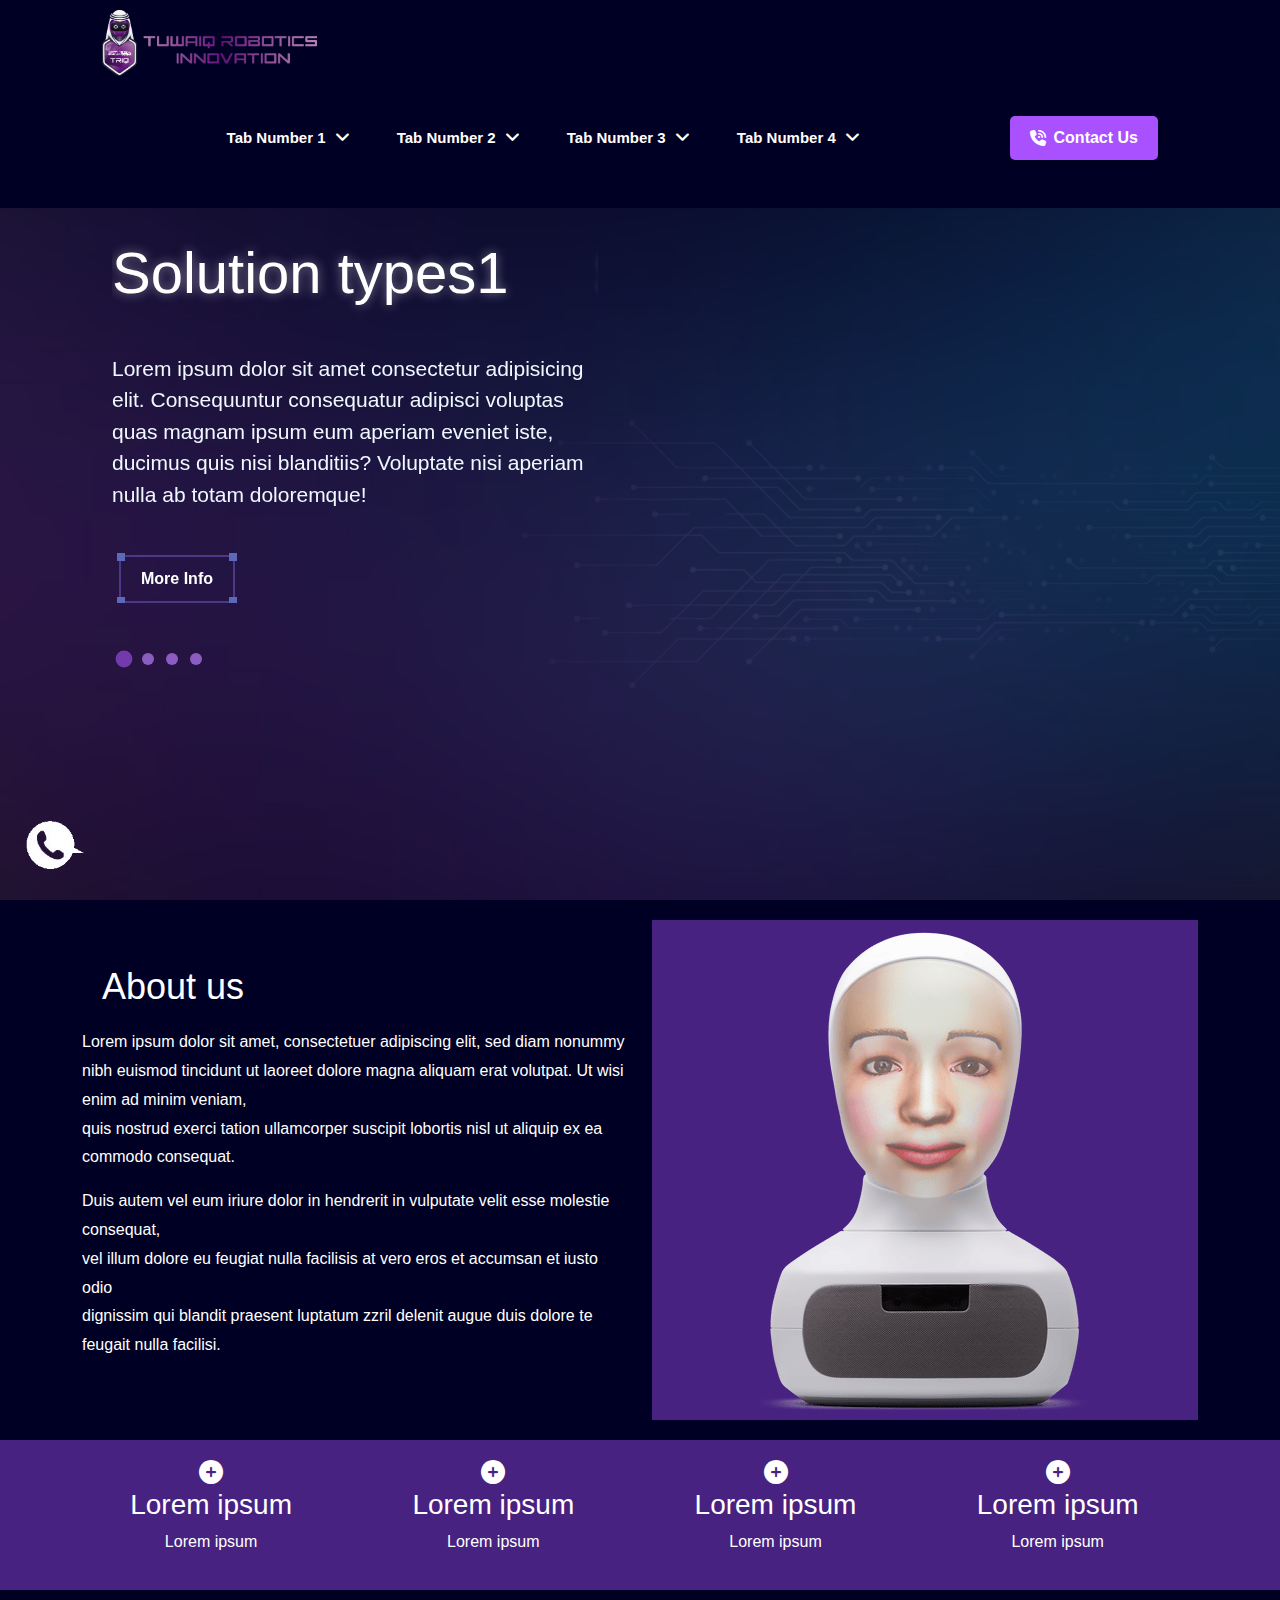
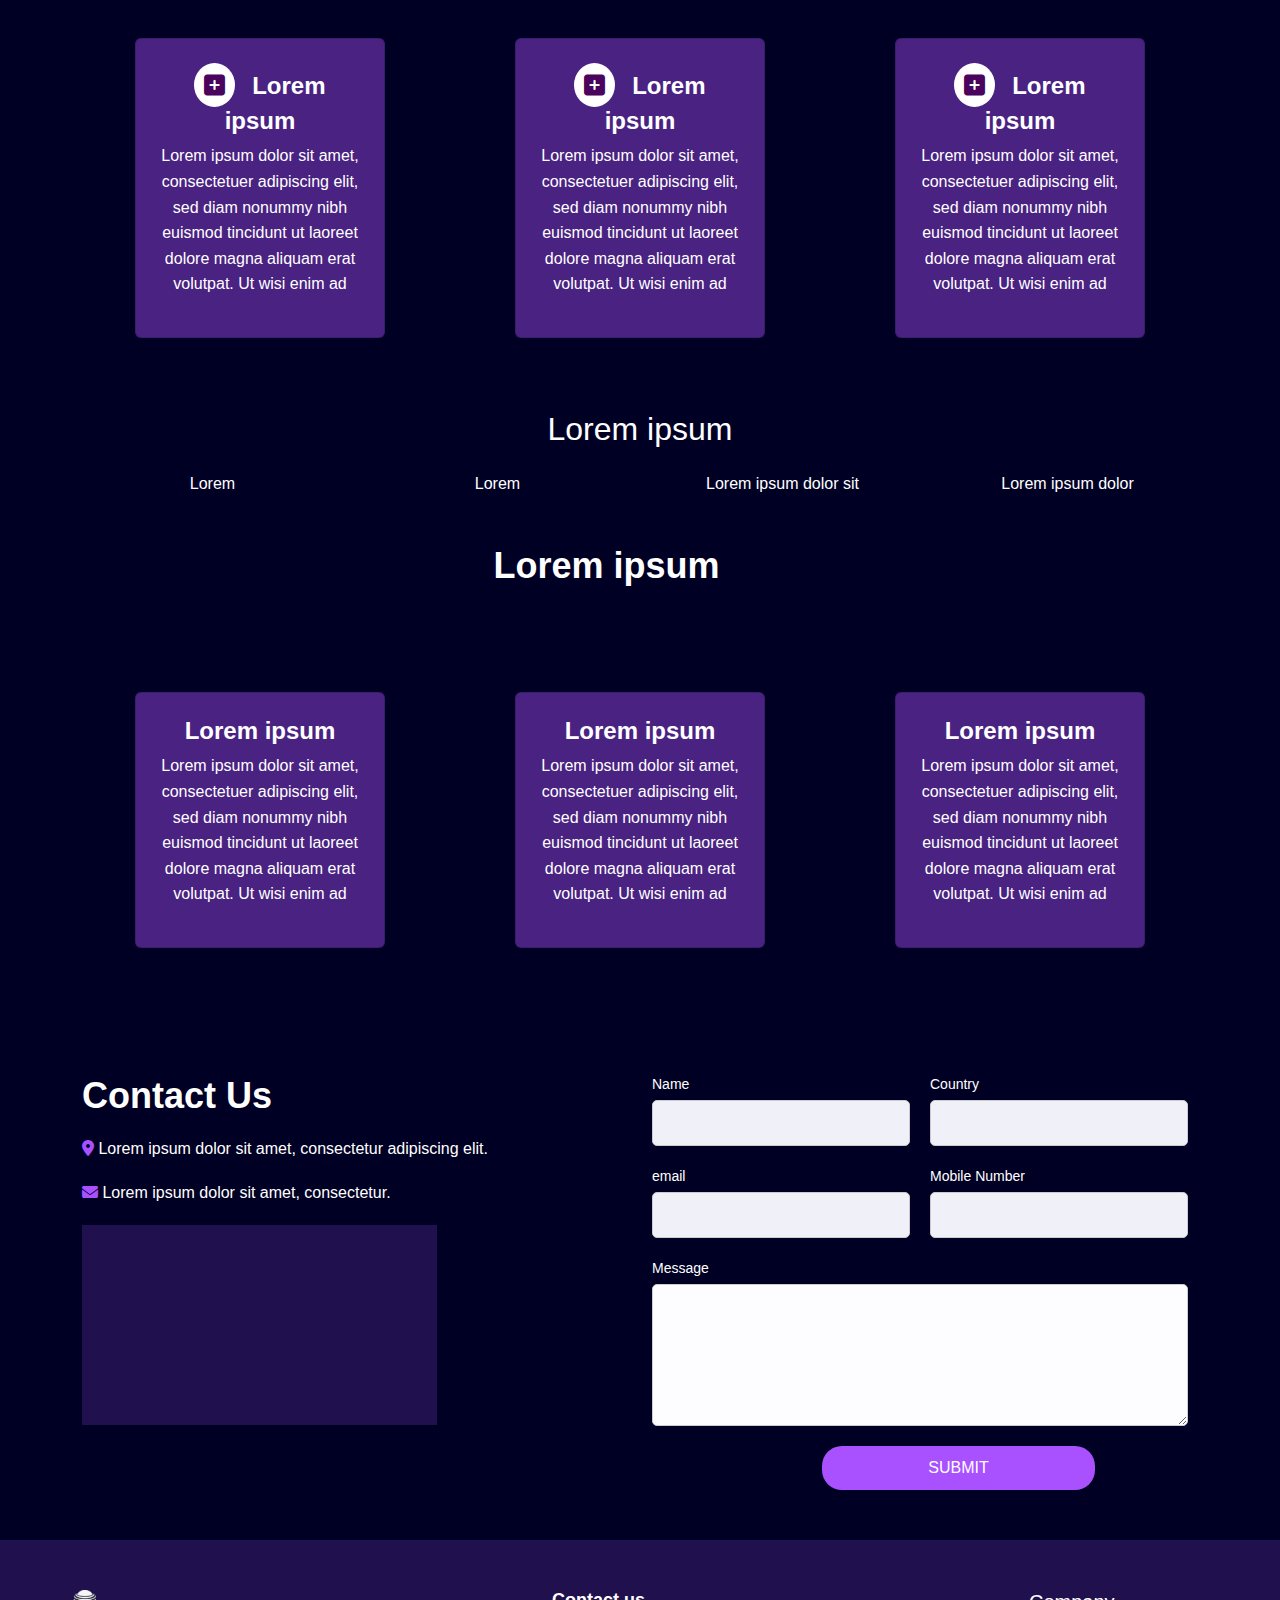
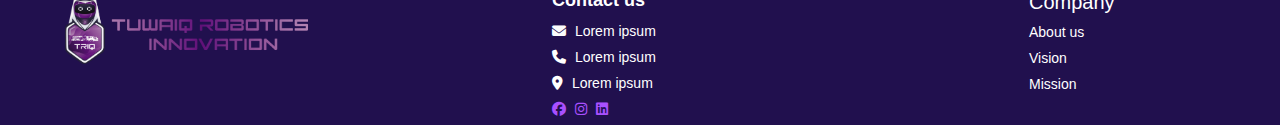
<file: index.html>
<!DOCTYPE html>
<html lang="en">

<head>
  <meta charset="UTF-8">
  <meta name="viewport" content="width=device-width, initial-scale=1.0">
  <link href="https://cdnjs.cloudflare.com/ajax/libs/font-awesome/6.5.1/css/all.min.css" rel="stylesheet">
  <link href="./bootstrap.min.css" rel="stylesheet">
  <link rel="stylesheet" type="text/css" href="./slick.css"/>
  <link rel="stylesheet" href="./style.css" />
  <link rel="stylesheet" href="./Ipad.css" />
  <link rel="stylesheet" href="./mobile.css" />

  <title>Solution Types</title>
</head>

<body>
  <section class="action" id="Header">
    <div class="container">

      <div class="header">
        <div class="HeaderLogo">
          <img src="./img/HeaderLogo.png">
        </div>
        <button class="menu-toggle" onclick="toggleMenu()">☰</button> 
        <ul class="HeaderTabs">
          <li>
            Tab Number 1
            <i class="fa fa-angle-down"></i>
            <div class="Tabs">
              <div class="TabsInner">
                <div class="tab-item" onmouseover="changeImage('https:/img.freepik.com/premium-photo/whizztech-embracing-future-with-our-modern-blue-white-animated-bot-robot_983420-82167.jpg')">
                  <h1><i class="fa-solid fa-circle-plus" style="color: #670981;"></i> 
                    Tab1</h1>
                  <p>Lorem ipsum, dolor sit.</p>
                </div>
                
                <div class="tab-item"onmouseover="changeImage('https:/img.freepik.com/premium-photo/robot-marketing_540381-6227.jpg')">
                  <h1><i class="fa-solid fa-circle-plus" style="color: #670981;"></i> 
                    Tab2</h1>
                  <p>Lorem ipsum, dolor sit.</p>
                </div>
                <div class="tab-item"onmouseover="changeImage('https:/img.freepik.com/premium-photo/robot-marketing_540381-6227.jpg')">
                  <h1><i class="fa-solid fa-circle-plus" style="color: #670981;"></i> 
                    Tab3</h1>
                  <p>Lorem ipsum, dolor sit .</p>
                </div>
                <div class="tab-item" onmouseover="changeImage('https:/img.freepik.com/premium-photo/robot-marketing_540381-6227.jpg')">
                  <h1><i class="fa-solid fa-circle-plus" style="color: #670981;"></i> 
                    Tab4</h1>
                  <p>Lorem ipsum, dolor sit .</p>
                </div>
                <div class="tab-item"onmouseover="changeImage('https:/img.freepik.com/premium-photo/cute-robot-toy-babies_893571-21098.jpg')">
                  <h1><i class="fa-solid fa-circle-plus" style="color: #670981;"></i> 
                    Tab5</h1>
                  <p>Lorem ipsum, dolor sit.</p>
                </div>
                <div class="tab-item"onmouseover="changeImage('https:/img.freepik.com/premium-photo/robot-marketing_540381-6227.jpg')">
                  <h1><i class="fa-solid fa-circle-plus" style="color: #670981;"></i> 
                    Tab6</h1>
                  <p>Lorem ipsum, dolor sit.</p>
                </div>
                <div class="tab-item"onmouseover="changeImage('https:/img.freepik.com/premium-photo/robot-marketing_540381-6227.jpg')">
                  <h1><i class="fa-solid fa-circle-plus" style="color: #670981;"></i>
                    Tab7</h1>
                  <p>Lorem ipsum, dolor sit.</p>
                </div>
                <div class="tab-item"onmouseover="changeImage('https:/static.vecteezy.com/system/resources/thumbnails/030/492/832/small_2x/cute-robot-on-a-white-background-ai-generated-free-photo.jpg')">
                  <h1><i class="fa-solid fa-circle-plus" style="color: #670981;"></i>
                    Tab8</h1>
                  <p>Lorem ipsum, dolor sit.</p>
                </div>
                <div class="tab-item"onmouseover="changeImage('https:/img.freepik.com/premium-psd/friendly-cute-cartoon-robot-created-with-generative-ai_916303-4556.jpg')">
                  <h1><i class="fa-solid fa-circle-plus" style="color: #670981;"></i>
                    Tab9</h1>
                  <p>Lorem ipsum, dolor sit .</p>
                </div>
                <div class="tab-item"onmouseover="changeImage('https:/img.freepik.com/premium-photo/cute-cartoon-characters-happy-robot-image-white-background-ai-generated-art_210643-3272.jpg?w=2000')">
                  <h1><i class="fa-solid fa-circle-plus" style="color: #670981;"></i>
                    Tab10</h1>
                  <p>Lorem ipsum, dolor sit.</p>
                </div>
                <div class="tab-item"onmouseover="changeImage('https:/th.bing.com/th/id/OIP.DALCxyA6X1_vT7tWb1fYsgHaHa?w=626&h=626&rs=1&pid=ImgDetMain')">
                  <h1><i class="fa-solid fa-circle-plus" style="color: #670981;"></i> 
                    Tab11</h1>
                  <p>Lorem ipsum, dolor sit.</p>
                </div>
                <div class="tab-item"onmouseover="changeImage('https:/img.freepik.com/premium-photo/robot-with-head-that-says-robot-it_873925-68152.jpg')">
                  <h1><i class="fa-solid fa-circle-plus" style="color: #670981;"></i>
                    Tab12</h1>
                  <p>Lorem ipsum, dolor sit .</p>
                </div>
              </div>
              <div class="TabImage">
                <img src="./img/66bc8f6c4fa9c_about-img-thumb.jpg" id="timage">
              </div>
            </div>
            
          </li>
          <li>
            Tab Number 2
            <i class="fa fa-angle-down"></i>
            <div class="Tabs">
              <div class="TabsInner">
                <div class="tab-item">
                  <h1><i class="fa-solid fa-circle-plus" style="color: #670981;"></i> Tab2</h1>
                  <p>Lorem ipsum, dolor sit.</p>
                </div>
    
              </div>
              <div class="TabImage">
                <img src="./img/66bc8f6c4fa9c_about-img-thumb.jpg">
              </div>
            </div>
          </li>
          <li>
            Tab Number 3
            <i class="fa fa-angle-down"></i>
            <div class="Tabs">
              <div class="TabsInner">
                <div class="tab-item">
                  <h1><i class="fa-solid fa-circle-plus" style="color: #670981;"></i> Tab3</h1>
                  <p>Lorem ipsum, dolor sit.</p>
                </div>
    
              </div>
              <div class="TabImage">
                <img src="./img/66bc8f6c4fa9c_about-img-thumb.jpg">
              </div>
            </div>
          </li>
    
          <li>
            Tab Number 4
            <i class="fa fa-angle-down"></i>
            <div class="Tabs">
              <div class="TabsInner">
                <div class="tab-item">
                  <h1><i class="fa-solid fa-circle-plus" style="color: #670981;"></i> Tab4</h1>
                  <p>Lorem ipsum, dolor sit.</p>
                </div>
    
              </div>
              <div class="TabImage">
                <img src="./img/66bc8f6c4fa9c_about-img-thumb.jpg">
              </div>
            </div>
          </li>
    
        </ul>
    
        <div class="HeaderContact">
          <button class="btn btn-contact d-flex align-items-center">
            <i class="fa-solid fa-phone-volume me-2" style="color: #ffffff;"></i>
            <span>Contact Us</span>
          </button>
        </div>
    </div>
  </section>
  <section class="action1">  
  <div class="Hero-Section">
   <div class="container">
    <div class="row">
      <div class="col-lg-6 col-md-12 col-sm-12">
        <div class="LeftFlex">
          <div class="Sqaure">
            <div class="SqaureSlide">
              <h1>Solution types1</h1>
    
              <p>
                Lorem ipsum dolor sit amet consectetur adipisicing elit.
                Consequuntur consequatur adipisci voluptas quas magnam ipsum eum
                aperiam eveniet iste, ducimus quis nisi blanditiis? Voluptate
                nisi aperiam nulla ab totam doloremque!
              </p>
    
             
              <a href="#">
                <span class="corner top-left"></span>
                <span class="corner top-right"></span>
                <span class="corner bottom-left"></span>
                <span class="corner bottom-right"></span>
                More Info
              </a>
            </div>
            <div class="SqaureSlide">
              <h1>Solution types2</h1>
    
              <p>
                Lorem ipsum dolor sit amet consectetur adipisicing elit.
                Consequuntur consequatur adipisci voluptas quas magnam ipsum eum
                aperiam eveniet iste, ducimus quis nisi blanditiis? Voluptate
                nisi aperiam nulla ab totam doloremque!
              </p>
    
             <br>
              <a href="#">
                <span class="corner top-left"></span>
                <span class="corner top-right"></span>
                <span class="corner bottom-left"></span>
                <span class="corner bottom-right"></span>
                More Info
              </a>
            </div>
            <div class="SqaureSlide">
              <h1>Solution types3</h1>
    
              <p>
                Lorem ipsum dolor sit amet consectetur adipisicing elit.
                Consequuntur consequatur adipisci voluptas quas magnam ipsum eum
                aperiam eveniet iste, ducimus quis nisi blanditiis? Voluptate
                nisi aperiam nulla ab totam doloremque!
              </p>
             
             <br>
              <a href="#">
                <span class="corner top-left"></span>
                <span class="corner top-right"></span>
                <span class="corner bottom-left"></span>
                <span class="corner bottom-right"></span>
                More Info
              </a>
            </div>
            <div class="SqaureSlide">
              <h1>Solution types4</h1>
    
              <p>
                Lorem ipsum dolor sit amet consectetur adipisicing elit.
                Consequuntur consequatur adipisci voluptas quas magnam ipsum eum
                aperiam eveniet iste, ducimus quis nisi blanditiis? Voluptate
                nisi aperiam nulla ab totam doloremque!
              </p>
    
             <br>
             <div>
              <a href="#">
                <span class="corner top-left"></span>
                <span class="corner top-right"></span>
                <span class="corner bottom-left"></span>
                <span class="corner bottom-right"></span>
                More Info
              </a>
           
             </div>
              
            </div>
    
       </div>
         
          </div>
    </div>
   
    </div>
    <div class="col-lg-6 col-md-6 col-sm-12">
      <img src="./img/BannerArt.png" class="BannerArt" />
      <img
      src="./img/gradient.avif"
      class="herosectioBG">
    </div>
    <!-- <img src="./img/SlideArt1.png" class="BannerArt2" />  -->
  
  </div>
  <button type="button" class="WhatsAppStickyBtn">
    <img src="./img/WhatsappIcon.png" />
  </button>
  </div>
  </div>
  </section>
 
<section class="section-about">
  <div class="container">
    <div class="row">

      <div class="col-lg-6 col-md-6 col-sm-12">
        <div class="about-text">
          <h1>About us</h1>
          <p>
            Lorem ipsum dolor sit amet, consectetuer adipiscing elit, sed diam nonummy<br> nibh euismod
            tincidunt ut laoreet
            dolore magna aliquam erat volutpat. Ut wisi enim ad minim veniam, <br>quis nostrud exerci tation ullamcorper
            suscipit lobortis nisl ut aliquip ex ea commodo consequat.
          </p>
          <p>
            Duis autem vel eum iriure dolor in hendrerit in vulputate velit esse molestie consequat,
            <br> vel illum dolore eu feugiat nulla facilisis at vero eros et accumsan et iusto odio
            <br>dignissim qui blandit praesent luptatum zzril delenit augue duis dolore te feugait nulla facilisi.
          </p>
        </div>
      </div>


      <div class="col-lg-6 col-md-6 col-sm-12 ">
        <div class="about-image">
          <img src="./img/SlideArt1.png">
        </div>
      </div>
    </div>
  </div>
</section>
 

<section class="action1 ThemeBG">
  <div class="container">
    <div class="icon-section">
  
  
      <div class="row">
        <div class="col-lg-3 col-md-3 col-sm-12">
          <div class="icon-item">
            <i class="fa-solid fa-circle-plus" style="color: #fff; font-size: 24px;"></i>
            <h3>Lorem ipsum</h3>
            <p>Lorem ipsum</p>
          </div>
        </div>
        <div class="col-lg-3 col-md-3 col-sm-12">
          <div class="icon-item">
            <i class="fa-solid fa-circle-plus" style="color: #fff; font-size: 24px;"></i>
            <h3>Lorem ipsum</h3>
            <p>Lorem ipsum</p>
          </div>
        </div>
        <div class="col-lg-3 col-md-3 col-sm-12">
          <div class="icon-item">
            <i class="fa-solid fa-circle-plus" style="color: #fff; font-size: 24px;"></i>
            <h3>Lorem ipsum</h3>
            <p>Lorem ipsum</p>
          </div>
        </div>
        <div class="col-lg-3 col-md-3 col-sm-12">
          <div class="icon-item">
            <i class="fa-solid fa-circle-plus" style="color: #fff; font-size: 24px;"></i>
            <h3>Lorem ipsum</h3>
            <p>Lorem ipsum</p>
          </div>
        </div>
      </div>
    </div>
    
    </div>
</section>

  
   
<section class="action3">
  <div class="container py-5">
    <div class="card-s">
      <div class="row">
        <div class="col-lg-4 col-md-4 col-sm-12">
               <div class="card bg-purple text-center text-white p-4">
                 <h2><i class="fa-solid fa-square-plus" style="color: #4a045d;"></i>
                   Lorem ipsum</h2>
                 <p>
                   Lorem ipsum dolor sit amet, consectetuer adipiscing elit, sed diam nonummy nibh euismod tincidunt ut laoreet
                   dolore magna aliquam erat volutpat. Ut wisi enim ad
                 </p>
               </div>
             </div>
             <div class="col-lg-4 col-md-4 col-sm-12">
               <div class="card bg-purple text-center text-white p-4">
                 <h2><i class="fa-solid fa-square-plus" style="color: #4a045d;"></i>
                   Lorem ipsum</h2>
                 <p>
                   Lorem ipsum dolor sit amet, consectetuer adipiscing elit, sed diam nonummy nibh euismod tincidunt ut laoreet
                   dolore magna aliquam erat volutpat. Ut wisi enim ad
                 </p>
               </div>
             </div>
             <div class="col-lg-4 col-md-4 col-sm-12">
               <div class="card bg-purple text-center text-white p-4">
                 <h2> <i class="fa-solid fa-square-plus" style="color: #4a045d;"></i>
                   Lorem ipsum</h2>
                 <p>
                   Lorem ipsum dolor sit amet, consectetuer adipiscing elit, sed diam nonummy nibh euismod tincidunt ut laoreet
                   dolore magna aliquam erat volutpat. Ut wisi enim ad
                 </p>
               </div>
             </div>
             </div>
    </div>
    </div>
</section>

  
  <br>
  <section class="action1">

    <div class="container">
      <h2 style="text-align: center; margin: 0 auto ;width: 91%;">Lorem ipsum</h2><br>
      <div class="row" style="text-align: center;">
        <div class="col-md-3">Lorem</div>
        <div class="col-md-3">Lorem</div>
        <div class="col-md-3">Lorem ipsum dolor sit</div>
        <div class="col-md-3">Lorem ipsum dolor</div>
      </div>
    </div>
  
    
    <div class="container py-5 title-section">
      <div class="row">
        <div class="col-md-12 col-lg-12 col-sm-12 text-center">
          <h2>Lorem ipsum</h2>
        </div>
      </div>
    </div>
  </section>
  <section class="section-rcard">
    <div class="container py-5">
      <div class="card-s">
        <div class="row">
          <div class="col-md-4 col-lg-4 col-sm-12">
                 <div class="card bg-purple text-center text-white p-4">
                   <h2>
                     Lorem ipsum</h2>
                   <p>
                     Lorem ipsum dolor sit amet, consectetuer adipiscing elit, sed diam nonummy nibh euismod tincidunt ut laoreet
                     dolore magna aliquam erat volutpat. Ut wisi enim ad
                   </p>
                 </div>
               </div>
               <div class="col-md-4 col-lg-4 col-sm-12">
                 <div class="card bg-purple text-center text-white p-4">
                   <h2>
                     Lorem ipsum</h2>
                   <p>
                     Lorem ipsum dolor sit amet, consectetuer adipiscing elit, sed diam nonummy nibh euismod tincidunt ut laoreet
                     dolore magna aliquam erat volutpat. Ut wisi enim ad
                   </p>
                 </div>
               </div>
               <div class="col-md-4 col-lg-4 col-sm-12">
                 <div class="card bg-purple text-center text-white p-4">
                   <h2> 
                     Lorem ipsum</h2>
                   <p>
                     Lorem ipsum dolor sit amet, consectetuer adipiscing elit, sed diam nonummy nibh euismod tincidunt ut laoreet
                     dolore magna aliquam erat volutpat. Ut wisi enim ad
                   </p>
                 </div>
               </div>
               </div>
      </div>
     
    </div>

  </section>
  
  <section class="action1">
    <div class="container pt-5">
      <div class="row">
        <div class="col-md-6 col-lg-6 col-sm-12">
          <div class="contact-left">
            <h2>Contact Us</h2>
            <p><i class="fa-sharp fa-solid fa-location-dot" style="color: #a950ff;"></i> Lorem ipsum dolor sit amet,
              consectetur adipiscing elit.</p>
            <p><i class="fa-solid fa-envelope" style="color: #a950ff;"></i> Lorem ipsum dolor sit amet, consectetur.</p>
            <div class="contact-map">
              <iframe src="https://www.google.com/maps/embed?pb=!1m18!1m12!1m3!1d3383.363115520315!2d35.83602892457353!3d32.00527627399572!2m3!1f0!2f0!3f0!3m2!1i1024!2i768!4f13.1!3m3!1m2!1s0x151ca1bdfe157295%3A0x1d7c1cbc09d81e78!2z2LTYsdmD2Kkg2K3ZiNmEINin2YTYudin2YTZhSDZhNmE2K_Yudin2YrYqSDZiNin2YTYpdi52YTYp9mGINmI2KfZhNiq2LPZiNmK2YI!5e0!3m2!1sar!2sjo!4v1736246150260!5m2!1sar!2sjo" style="border:0;" allowfullscreen="" loading="lazy" referrerpolicy="no-referrer-when-downgrade"></iframe>
            </div>
          </div>
        </div>
  
        <div class="col-md-6 col-lg-6 col-sm-12">
          <div class="contact-right">
            <div class="contact-form">
              <div class="form-group">
                <label for="name">Name</label>
                <input type="name" id="name" class="contact-input">
              </div>
              <div class="form-group">
                <label for="mobile">Country</label>
                <input type="text" id="country" class="contact-input">
              </div>
            </div>
            <div class="contact-form">
              <div class="form-group">
                <label for="email">email</label>
                <input type="email" id="email" class="contact-input">
              </div>
              <div class="form-group">
                <label for="mobile">Mobile Number</label>
                <input type="text" id="mobile" class="contact-input">
              </div>
            </div>
            <div class="form-group">
              <label for="message">Message</label>
              <textarea id="message" class="contact-textarea" rows="5"></textarea>
            </div>
            <button class="contact-submit">SUBMIT</button>
          </div>
        </div>
      </div>
    </div>
  </section>
    <section class="cont">
      <div class="container">
        <div class="cont-1">
          <div class="row">
            <div class="col-md-4 col-lg-4 col-sm-6">
              <div class="footer-left">
                <img src="./img/HeaderLogo.png" alt="Tuwaiq Robotic" class="footer-logo">
              </div>
            </div>
            <div class="col-md-4 col-lg-4 col-sm-6">
              <div class="footer-middle">
                <h5>Contact us</h5>
                <ul>
                  <li><i class="fa-solid fa-envelope" style="color: #fcfcfd;"></i> Lorem ipsum</li>
                  <li><i class="fa-solid fa-phone" style="color: #ffffff;"></i> Lorem ipsum</li>
                  <li><i class="fa-solid fa-location-dot" style="color: #ffffff;"></i> Lorem ipsum</li>
                  <li><i class="fa-brands fa-facebook" style="color: #a950ff;"></i>
                    <i class="fa-brands fa-instagram" style="color: #a950ff;"></i>
                    <i class="fa-brands fa-linkedin" style="color: #a950ff;"></i>
                  </li>
                </ul>
              </div>
            </div>
            <div class="col-md-4 col-lg-4 col-sm-6">
              <div class="footer-right">
                <h5>Company</h5>
                <ul>
                  <li>About us</li>
                  <li>Vision</li>
                  <li>Mission</li>
                </ul>
              </div>
            </div>
          </div>
        </div>
     
      </div>
    </section>
  

    <div class="SideMenu">
       <div class="SideMenuInner">
          <div class="SideMenuFade" onclick="$('.SideMenu').fadeOut(600)"></div>
          <div class="SideMenuDiv">
            <ul >
              <li>Tab 1</li>
              <li>Tab 2</li>
              <li>Tab 3</li>
              <li>Tab 4</li>
            </ul>
          </div>
       </div>
    </div>
  
  <script type="text/javascript" src="./jquery-1.11.0.min.js"></script>
  <script src="./bootstrap.bundle.min.js"></script>
  <script src="./slick.min.js"></script>
  <script src="./script.js"></script>



</body>

</html>
</file>
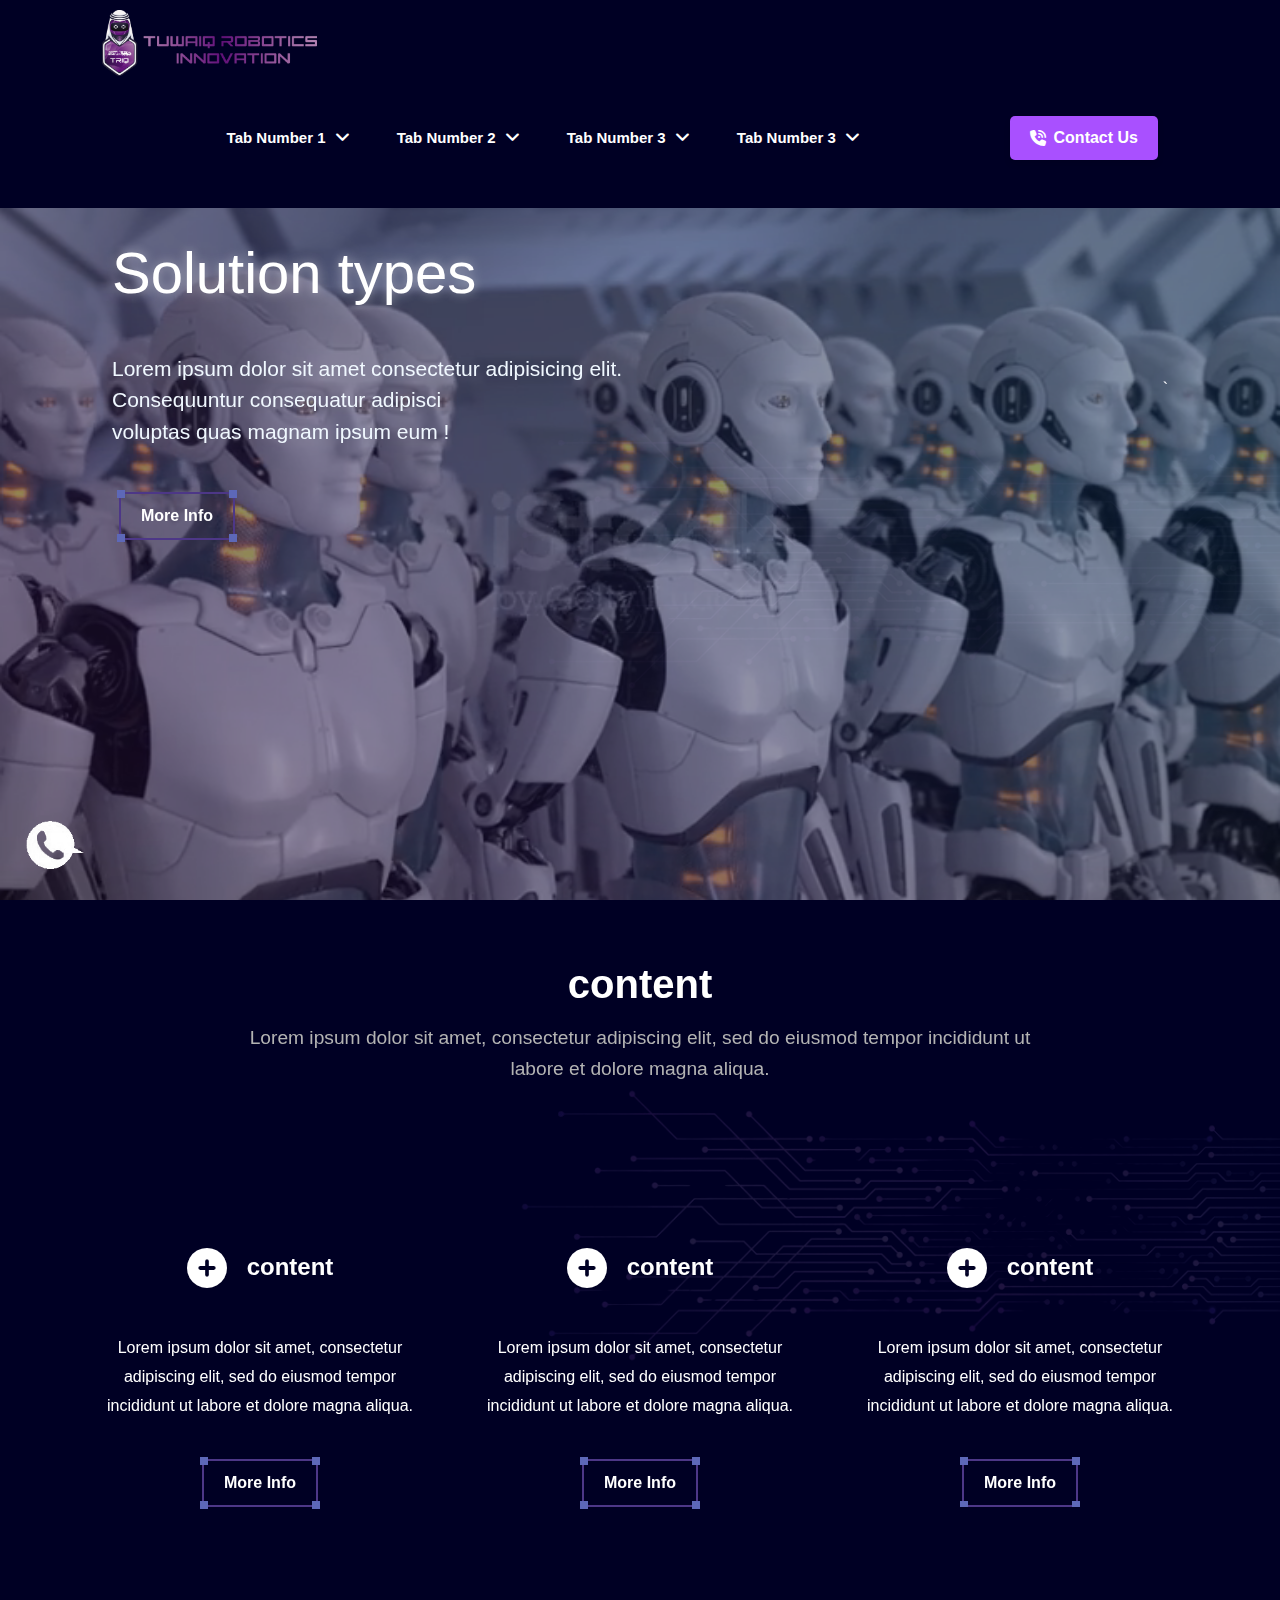
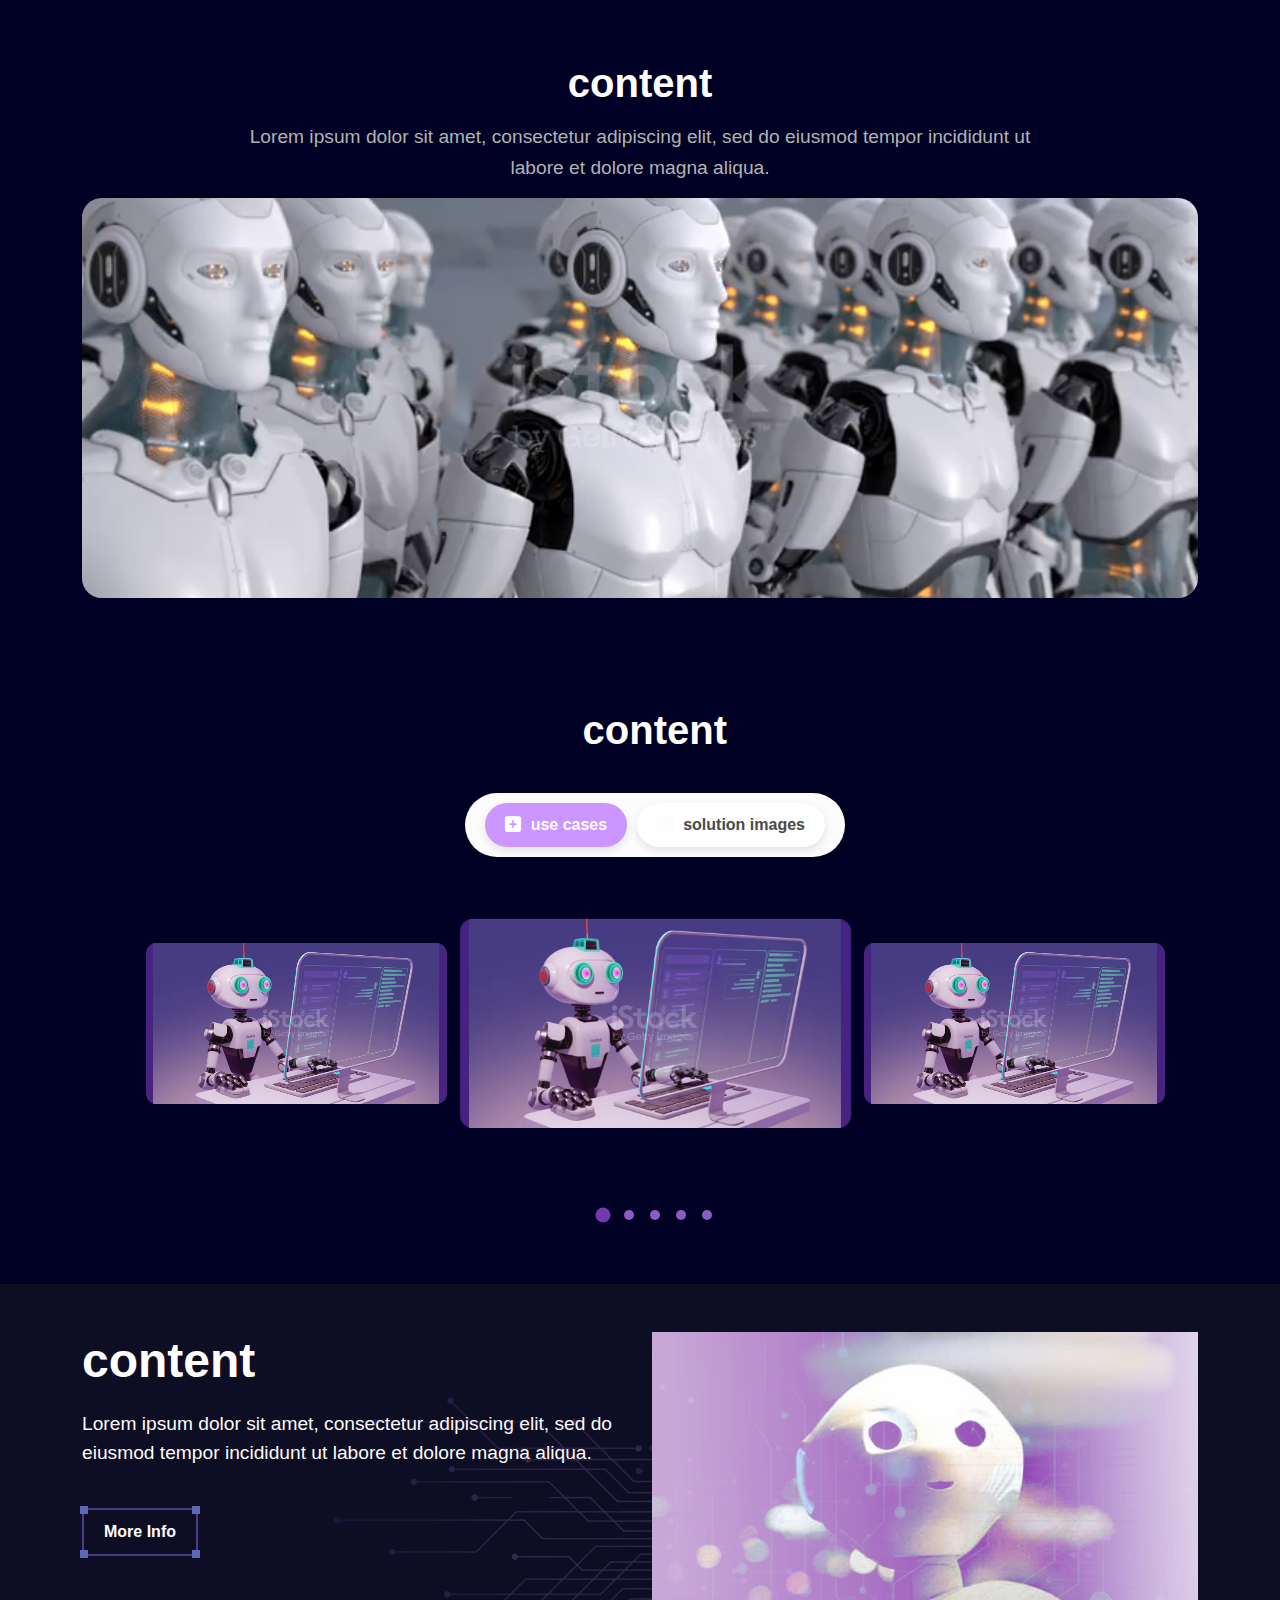
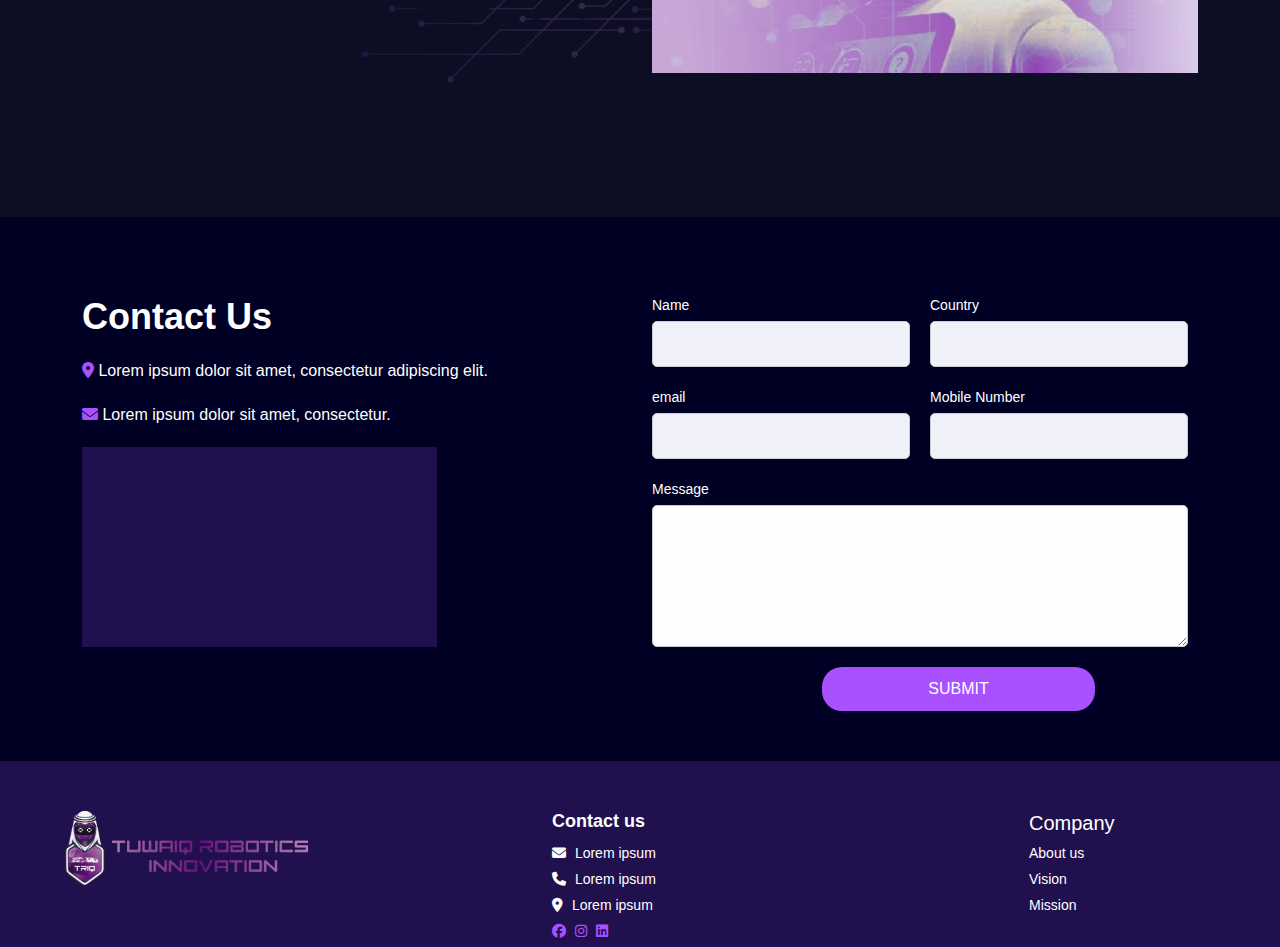
<file: solution.html>
<!DOCTYPE html>
<html lang="en">

<head>
  <meta charset="UTF-8">
  <meta name="viewport" content="width=device-width, initial-scale=1.0">
  <link href="https://cdnjs.cloudflare.com/ajax/libs/font-awesome/6.5.1/css/all.min.css" rel="stylesheet">
  <link href="./bootstrap.min.css" rel="stylesheet">
  <link rel="stylesheet" type="text/css" href="./slick.css"/>

  <link rel="stylesheet" href="./style.css" />
  <link rel="stylesheet" href="./Ipad.css" />
  <link rel="stylesheet" href="./mobile.css" />

  <title>Solution Types</title>
</head>

<body>
  <section class="action" id="Header">
    <div class="container">

      <div class="header">
        <div class="HeaderLogo">
          <img src="./img/HeaderLogo.png">
        </div>
        <button class="menu-toggle" onclick="toggleMenu()">☰</button> 

        <ul class="HeaderTabs">
          <li>
            Tab Number 1
            <i class="fa fa-angle-down"></i>
            <div class="Tabs">
              <div class="TabsInner">
                <div class="tab-item" onmouseover="changeImage('https:/img.freepik.com/premium-photo/whizztech-embracing-future-with-our-modern-blue-white-animated-bot-robot_983420-82167.jpg')">
                  <h1><i class="fa-solid fa-circle-plus" style="color: #670981;"></i> 
                    Tab1</h1>
                  <p>Lorem ipsum, dolor sit.</p>
                </div>
                
                <div class="tab-item"onmouseover="changeImage('https:/img.freepik.com/premium-photo/robot-marketing_540381-6227.jpg')">
                  <h1><i class="fa-solid fa-circle-plus" style="color: #670981;"></i> 
                    Tab2</h1>
                  <p>Lorem ipsum, dolor sit.</p>
                </div>
                <div class="tab-item"onmouseover="changeImage('https:/img.freepik.com/premium-photo/robot-marketing_540381-6227.jpg')">
                  <h1><i class="fa-solid fa-circle-plus" style="color: #670981;"></i> 
                    Tab3</h1>
                  <p>Lorem ipsum, dolor sit .</p>
                </div>
                <div class="tab-item" onmouseover="changeImage('https:/img.freepik.com/premium-photo/robot-marketing_540381-6227.jpg')">
                  <h1><i class="fa-solid fa-circle-plus" style="color: #670981;"></i> 
                    Tab4</h1>
                  <p>Lorem ipsum, dolor sit .</p>
                </div>
                <div class="tab-item"onmouseover="changeImage('https:/img.freepik.com/premium-photo/cute-robot-toy-babies_893571-21098.jpg')">
                  <h1><i class="fa-solid fa-circle-plus" style="color: #670981;"></i> 
                    Tab5</h1>
                  <p>Lorem ipsum, dolor sit.</p>
                </div>
                <div class="tab-item"onmouseover="changeImage('https:/img.freepik.com/premium-photo/robot-marketing_540381-6227.jpg')">
                  <h1><i class="fa-solid fa-circle-plus" style="color: #670981;"></i> 
                    Tab6</h1>
                  <p>Lorem ipsum, dolor sit.</p>
                </div>
                <div class="tab-item"onmouseover="changeImage('https:/img.freepik.com/premium-photo/robot-marketing_540381-6227.jpg')">
                  <h1><i class="fa-solid fa-circle-plus" style="color: #670981;"></i>
                    Tab7</h1>
                  <p>Lorem ipsum, dolor sit.</p>
                </div>
                <div class="tab-item"onmouseover="changeImage('https:/static.vecteezy.com/system/resources/thumbnails/030/492/832/small_2x/cute-robot-on-a-white-background-ai-generated-free-photo.jpg')">
                  <h1><i class="fa-solid fa-circle-plus" style="color: #670981;"></i>
                    Tab8</h1>
                  <p>Lorem ipsum, dolor sit.</p>
                </div>
                <div class="tab-item"onmouseover="changeImage('https:/img.freepik.com/premium-psd/friendly-cute-cartoon-robot-created-with-generative-ai_916303-4556.jpg')">
                  <h1><i class="fa-solid fa-circle-plus" style="color: #670981;"></i>
                    Tab9</h1>
                  <p>Lorem ipsum, dolor sit .</p>
                </div>
                <div class="tab-item"onmouseover="changeImage('https:/img.freepik.com/premium-photo/cute-cartoon-characters-happy-robot-image-white-background-ai-generated-art_210643-3272.jpg?w=2000')">
                  <h1><i class="fa-solid fa-circle-plus" style="color: #670981;"></i>
                    Tab10</h1>
                  <p>Lorem ipsum, dolor sit.</p>
                </div>
                <div class="tab-item"onmouseover="changeImage('https:/th.bing.com/th/id/OIP.DALCxyA6X1_vT7tWb1fYsgHaHa?w=626&h=626&rs=1&pid=ImgDetMain')">
                  <h1><i class="fa-solid fa-circle-plus" style="color: #670981;"></i> 
                    Tab11</h1>
                  <p>Lorem ipsum, dolor sit.</p>
                </div>
                <div class="tab-item"onmouseover="changeImage('https:/img.freepik.com/premium-photo/robot-with-head-that-says-robot-it_873925-68152.jpg')">
                  <h1><i class="fa-solid fa-circle-plus" style="color: #670981;"></i>
                    Tab12</h1>
                  <p>Lorem ipsum, dolor sit .</p>
                </div>
              </div>
              <div class="TabImage">
                <img src="./img/66bc8f6c4fa9c_about-img-thumb.jpg" id="timage">
              </div>
            </div>
          </li>
          <li>
            Tab Number 2
            <i class="fa fa-angle-down"></i>
            <div class="Tabs">
              <div class="TabsInner">
                <div class="tab-item">
                  <h1><i class="fa-solid fa-circle-plus" style="color: #670981;"></i> Tab2</h1>
                  <p>Lorem ipsum, dolor sit.</p>
                </div>
    
              </div>
              <div class="TabImage">
                <img src="./img/66bc8f6c4fa9c_about-img-thumb.jpg">
              </div>
            </div>
          </li>
          <li>
            Tab Number 3
            <i class="fa fa-angle-down"></i>
            <div class="Tabs">
              <div class="TabsInner">
                <div class="tab-item">
                  <h1><i class="fa-solid fa-circle-plus" style="color: #670981;"></i> Tab3</h1>
                  <p>Lorem ipsum, dolor sit.</p>
                </div>
    
              </div>
              <div class="TabImage">
                <img src="./img/66bc8f6c4fa9c_about-img-thumb.jpg">
              </div>
            </div>
          </li>
    
          <li>
            Tab Number 3
            <i class="fa fa-angle-down"></i>
            <div class="Tabs">
              <div class="TabsInner">
                <div class="tab-item">
                  <h1><i class="fa-solid fa-circle-plus" style="color: #670981;"></i> Tab4</h1>
                  <p>Lorem ipsum, dolor sit.</p>
                </div>
    
              </div>
              <div class="TabImage">
                <img src="./img/66bc8f6c4fa9c_about-img-thumb.jpg">
              </div>
            </div>
          </li>
    
        </ul>
    
        <div class="HeaderContact">
          <button class="btn btn-contact d-flex align-items-center">
            <i class="fa-solid fa-phone-volume me-2" style="color: #ffffff;"></i>
            <span>Contact Us</span>
          </button>
        </div>
    </div>
  </section>
  <section class="action1">
  <div class="Hero-Section">
    <div class="container">
      <div class="LeftFlex">
        <div class="Sqaure1">
          <div class="SqaureSlide1">
            <h1>Solution types</h1>
  
            <p>
              Lorem ipsum dolor sit amet consectetur adipisicing elit.
              <br>Consequuntur consequatur adipisci<br> voluptas quas magnam ipsum eum
            !
            </p>
  
            <a href="#">
              <span class="corner top-left"></span>
              <span class="corner top-right"></span>
              <span class="corner bottom-left"></span>
              <span class="corner bottom-right"></span>
              More Info
            </a>
          </div>
  
     </div>`
  
  
         
        </div>
      </div>
    <img src="./img/BannerArt.png" class="BannerArt" />
    <!-- <img src="./img/SlideArt1.png" class="BannerArt2" /> -->
    <img
    src="./img/gradient.avif"
    class="herosectioBG">
    <video autoplay loop muted playsinline class="herosectioBG">
      <source src="./videos/istockphoto-1207213453-640_adpp_is.mp4" type="video/mp4">
    </video>
  </div>
  <button type="button" class="WhatsAppStickyBtn">
    <img src="./img/WhatsappIcon.png" />
  </button>
  </div>
  </div>
  </section>

  <section class="SolutionContent">
    <img src="./img/BannerArt.png" class="ContentArt" />
    <div class="container">
      <div class="row">
        <div class="col-md-12 col-lg-12 col-sm-12">
          <h1 class="section-title">content</h1>
          <p class="section-description">
            Lorem ipsum dolor sit amet, consectetur adipiscing elit, sed do eiusmod tempor incididunt ut labore et
            dolore magna aliqua.
          </p>
        </div>
      </div>

      <div class="row">
        <div class="col-md-4 col-md-4 col-sm-12 mb-4">
          <div class="content-box">
            <div class="icon-text">
              <div class="icon">
                <i class="fa fa-plus-circle"></i>
              </div>
              <h3 class="content-title">content</h3>
            </div>
            <p class="content-description">
              Lorem ipsum dolor sit amet, consectetur adipiscing elit, sed do eiusmod tempor incididunt ut labore et
              dolore magna aliqua.
            </p>
            <a href="#" class="custom-button">
              <span class="corner top-left"></span>
              <span class="corner top-right"></span>
              <span class="corner bottom-left"></span>
              <span class="corner bottom-right"></span>
              More Info
            </a>
          </div>
        </div>
        <div class="col-md-4 col-md-4 col-sm-12  mb-4">
          <div class="content-box">
            <div class="icon-text">
              <div class="icon">
                <i class="fa fa-plus-circle"></i>
              </div>
              <h3 class="content-title">content</h3>
            </div>
            <p class="content-description">
              Lorem ipsum dolor sit amet, consectetur adipiscing elit, sed do eiusmod tempor incididunt ut labore et
              dolore magna aliqua.
            </p>
            <a href="#" class="custom-button">
              <span class="corner top-left"></span>
              <span class="corner top-right"></span>
              <span class="corner bottom-left"></span>
              <span class="corner bottom-right"></span>
              More Info
            </a>
          </div>
        </div>
        <div class="col-md-4 col-md-4 col-sm-12  mb-4">
          <div class="content-box">
            <div class="special-box">
              <div class="icon-text">
                <div class="icon">
                  <i class="fa fa-plus-circle"></i>
                </div>
                <h3 class="content-title">content</h3>
              </div>
              <p class="content-description">
                Lorem ipsum dolor sit amet, consectetur adipiscing elit, sed do eiusmod tempor incididunt ut labore et
                dolore magna aliqua.
              </p>
              <a href="#" class="custom-button">
                <span class="corner top-left"></span>
                <span class="corner top-right"></span>
                <span class="corner bottom-left"></span>
                <span class="corner bottom-right"></span>
                More Info
              </a>

            </div>

          </div>
        </div>
      </div>
    </div>

  </section>

  <section class="action1">
    <div class="container py-5">
      <div class="row">
        <div class="col-sm-12 col-lg-12 col-md-12">
          <h1 class="section-title">content</h1>
          <p class="section-description">
            Lorem ipsum dolor sit amet, consectetur adipiscing elit, sed do eiusmod tempor incididunt ut labore et
            dolore magna aliqua.
          </p>
        </div>
      </div>
      <div class="row">
        <div class="col-sm-12 col-lg-12 col-md-12">
          <div class="video-section">
            <video autoplay muted loop playsinline>
              <source src="./videos/istockphoto-1207213453-640_adpp_is.mp4" />
            </video>
          </div>
        </div>
      </div>
    </div>
  </section>

  <section class="slidvid">
    <div class="row text-center mb-4">
      <div class="col-sm-12 col-lg-12 col-md-12">
        <h1 class="section-title">content</h1>
        <div class="section-buttons">
          <!-- <button class="btn btn-primary active-tab" id="tab-use-cases">Use Cases</button>
          <button class="btn btn-outline-primary" id="tab-solution-images">Solution Images</button> -->
        </div>
      </div>
    </div>
    <div class="ContentButtons" style="background-color: #fcfcfc;">
       <button type="button" onclick="ShowContent($(this),$('#contentVids'))" class="ActiveContentTab">
        <i class="fa-solid fa-square-plus"></i> use cases       </button>
       <button type="button" onclick="ShowContent($(this),$('#contentImg'))">
        <i class="fa-solid fa-square-plus" style="color: #fcfcfc;"></i> solution images     </button>
     
    </div>

    <div class="container ContentContainer" id="contentVids" style="display: block;">
      <div class="custom-row">
        <div class="custom-row-item">
          <div class="custom-slider-item-inside">
            <video  autoplay muted loop playsinline style="width: 95%;">
              <source src="./videos/hfhfhth.mp4" />

            </video>
          </div>
        </div>

        
        <div class="custom-row-item">
          <div class="custom-slider-item-inside">
               <video  autoplay muted loop playsinline style="width: 95%;">
            <source src="./videos/hfhfhth.mp4" />

          </video></div>
        </div>

        
        <div class="custom-row-item">
          <div class="custom-slider-item-inside">
            <video  autoplay muted loop playsinline style="width:95%;">
              <source src="./videos/hfhfhth.mp4" />

            </video>
          </div>
        </div>

        
        <div class="custom-row-item">
          <div class="custom-slider-item-inside">
            <video  autoplay muted loop playsinline style="width:95%;">
              <source src="./videos/hfhfhth.mp4" />

            </video>
          </div>
        </div>

        
        <div class="custom-row-item">
          <div class="custom-slider-item-inside">
            <video  autoplay muted loop playsinline style="width:95%;">
              <source src="./videos/hfhfhth.mp4" />

            </video>
          </div>
        </div>
    
        
      </div>
    </div>

    <div class="container ContentContainer" id="contentImg">
     

      <div class="container">
        <div class="row">
          <div class="col-md-4 col-lg-4 col-sm-12 mb-4">
            <div class="image-box4">
              <img src="./img/cute-807306_640-removebg-preview.png" alt="Image 1">
            </div>
          </div>
          <div class="col-md-4 col-lg-4 col-sm-12 mb-4 mb-4">
            <div class="image-box4">
              <img src="./img/cute-807306_640-removebg-preview.png" alt="Image 2">
            </div>
          </div>
          <div class="col-md-4 col-lg-4 col-sm-12 mb-4 mb-4">
            <div class="image-box4">
              <img src="./img/cute-807306_640-removebg-preview.png" alt="Image 3">
            </div>
          </div>
          <div class="col-md-4 col-lg-4 col-sm-12 mb-4 mb-4">
            <div class="image-box4">
              <img src="./img/cute-807306_640-removebg-preview.png" alt="Image 4">
            </div>
          </div>
          <div class="col-md-4 col-lg-4 col-sm-12 mb-4 mb-4">
            <div class="image-box4">
              <img src="./img/cute-807306_640-removebg-preview.png" alt="Image 5">
            </div>
          </div>
          <div class="col-md-4 col-lg-4 col-sm-12 mb-4 mb-4">
            <div class="image-box4">
              <img src="./img/cute-807306_640-removebg-preview.png" alt="Image 6">
            </div>
          </div>
        </div>
      </div>
      
    </div>
  </section>
<br><br>
  <section class="custom-page">
    <div class="container py-5">
      <div class="row">
        <div class="col-md-6 col-sm-6 col-lg-6">
          <h1 class="section-ti">content</h1>
          <p class="section-des">
            Lorem ipsum dolor sit amet, consectetur adipiscing elit, sed do eiusmod tempor incididunt ut labore et
            dolore magna aliqua.
          </p>
          <a href="#" class="custom-button1">
            <span class="corner top-left"></span>
            <span class="corner top-right"></span>
            <span class="corner bottom-left"></span>
            <span class="corner bottom-right"></span>
            More Info
          </a>
        </div>
        <div class="col-md-6 col-sm-6 col-lg-6">
          <div class="background-image">
            <img src="./img/Screenshot_5-12-2024_11044_.jpeg" style="width: 100%;">
            <img src="./img/BannerArt.png " class="img-z">
          </div>
        </div>
      </div>
    </div>
    <br><br><br>
  </section>
  <section class="action1">
    <div class="container pt-5">
      <div class="row">
        <div class="col-md-6 col-lg-6 col-sm-12">
          <div class="contact-left">
            <h2>Contact Us</h2>
            <p><i class="fa-sharp fa-solid fa-location-dot" style="color: #a950ff;"></i> Lorem ipsum dolor sit amet,
              consectetur adipiscing elit.</p>
            <p><i class="fa-solid fa-envelope" style="color: #a950ff;"></i> Lorem ipsum dolor sit amet, consectetur.</p>
            <div class="contact-map">
              <iframe src="https://www.google.com/maps/embed?pb=!1m18!1m12!1m3!1d3383.363115520315!2d35.83602892457353!3d32.00527627399572!2m3!1f0!2f0!3f0!3m2!1i1024!2i768!4f13.1!3m3!1m2!1s0x151ca1bdfe157295%3A0x1d7c1cbc09d81e78!2z2LTYsdmD2Kkg2K3ZiNmEINin2YTYudin2YTZhSDZhNmE2K_Yudin2YrYqSDZiNin2YTYpdi52YTYp9mGINmI2KfZhNiq2LPZiNmK2YI!5e0!3m2!1sar!2sjo!4v1736246150260!5m2!1sar!2sjo" style="border:0;" allowfullscreen="" loading="lazy" referrerpolicy="no-referrer-when-downgrade"></iframe>
            </div>
          </div>
        </div>
  
        <div class="col-md-6 col-lg-6 col-sm-12">
          <div class="contact-right">
            <div class="contact-form">
              <div class="form-group">
                <label for="name">Name</label>
                <input type="name" id="name" class="contact-input">
              </div>
              <div class="form-group">
                <label for="mobile">Country</label>
                <input type="text" id="country" class="contact-input">
              </div>
            </div>
            <div class="contact-form">
              <div class="form-group">
                <label for="email">email</label>
                <input type="email" id="email" class="contact-input">
              </div>
              <div class="form-group">
                <label for="mobile">Mobile Number</label>
                <input type="text" id="mobile" class="contact-input">
              </div>
            </div>
            <div class="form-group">
              <label for="message">Message</label>
              <textarea id="message" class="contact-textarea" rows="5"></textarea>
            </div>
            <button class="contact-submit">SUBMIT</button>
          </div>
        </div>
      </div>
    </div>
  </section>

  <section class="cont">
    <div class="container">
      <div class="row">
        <div class="col-md-4 col-lg-4 col-sm-6">
          <div class="footer-left">
            <img src="./img/HeaderLogo.png" alt="Tuwaiq Robotic" class="footer-logo">
          </div>
        </div>
        <div class="col-md-4 col-lg-4 col-sm-6">
          <div class="footer-middle">
            <h5>Contact us</h5>
            <ul>
              <li><i class="fa-solid fa-envelope" style="color: #fcfcfd;"></i> Lorem ipsum</li>
              <li><i class="fa-solid fa-phone" style="color: #ffffff;"></i> Lorem ipsum</li>
              <li><i class="fa-solid fa-location-dot" style="color: #ffffff;"></i> Lorem ipsum</li>
              <li><i class="fa-brands fa-facebook" style="color: #a950ff;"></i>
                <i class="fa-brands fa-instagram" style="color: #a950ff;"></i>
                <i class="fa-brands fa-linkedin" style="color: #a950ff;"></i>
              </li>
            </ul>
          </div>
        </div>
        <div class="col-md-4 col-lg-4 col-sm-6">
          <div class="footer-right">
            <h5>Company</h5>
            <ul>
              <li>About us</li>
              <li>Vision</li>
              <li>Mission</li>
            </ul>
          </div>
        </div>
      </div>
    </div>
  </section>
  <div class="SideMenu">
    <div class="SideMenuInner">
       <div class="SideMenuFade" onclick="$('.SideMenu').fadeOut(600)"></div>
       <div class="SideMenuDiv">
         <ul >
           <li>Tab 1</li>
           <li>Tab 2</li>
           <li>Tab 3</li>
           <li>Tab 4</li>
         </ul>
       </div>
    </div>
 </div>
  <script type="text/javascript" src="./jquery-1.11.0.min.js"></script>
  <script src="./bootstrap.bundle.min.js"></script>
  <script src="./slick.min.js"></script>
  <script src="./script.js"></script>

</body>
</file>
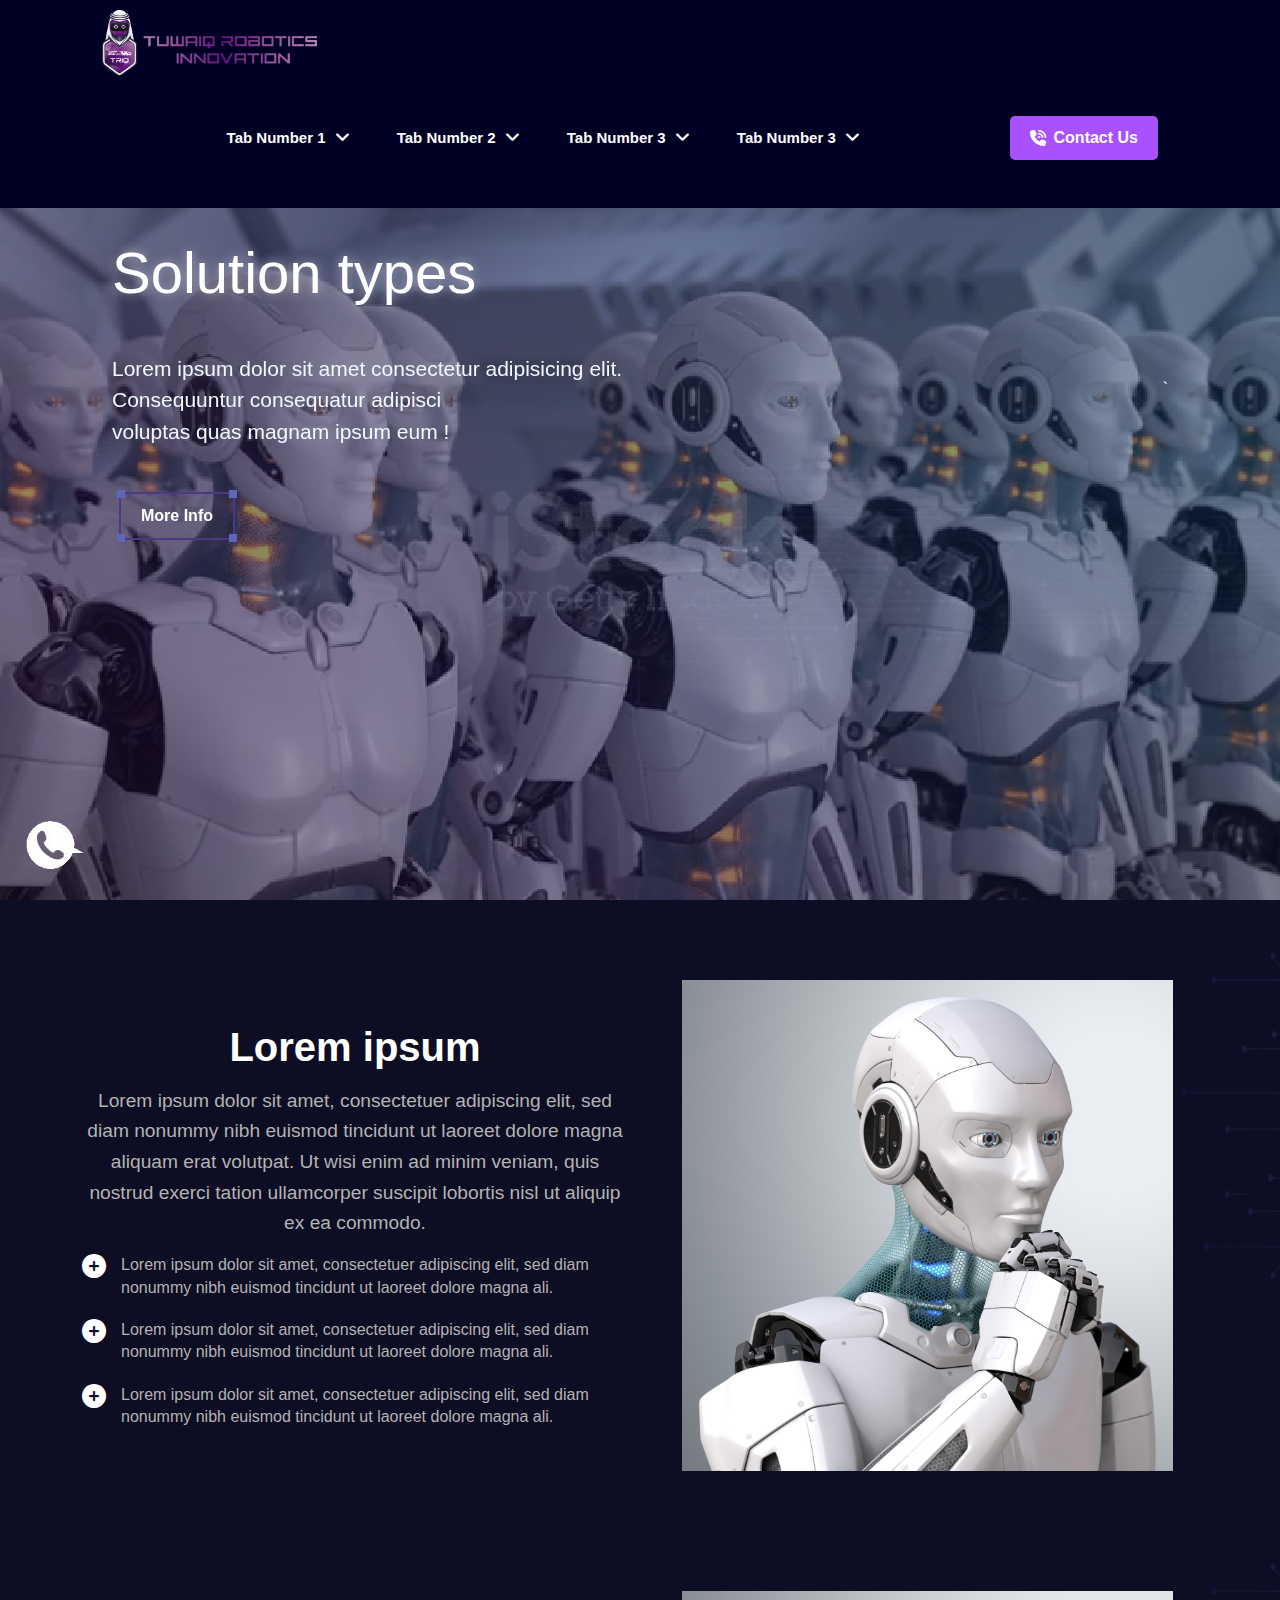
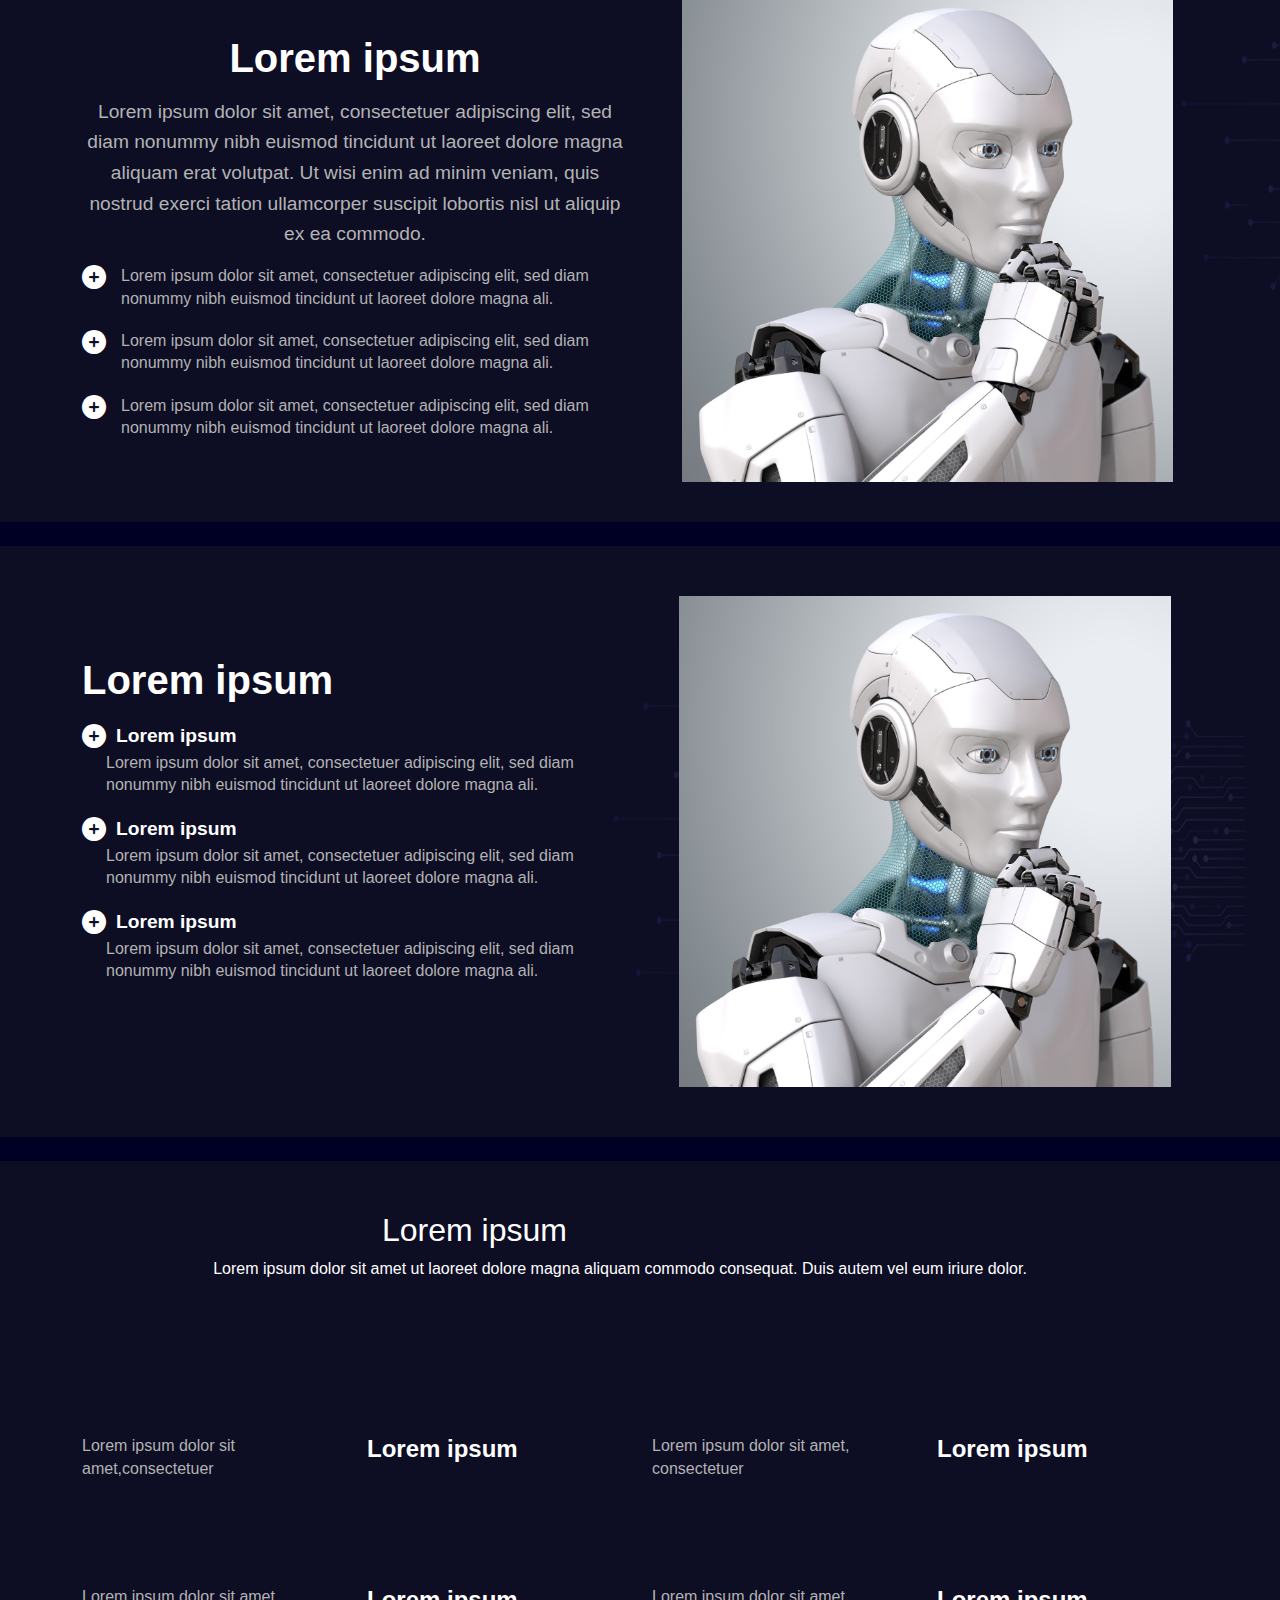
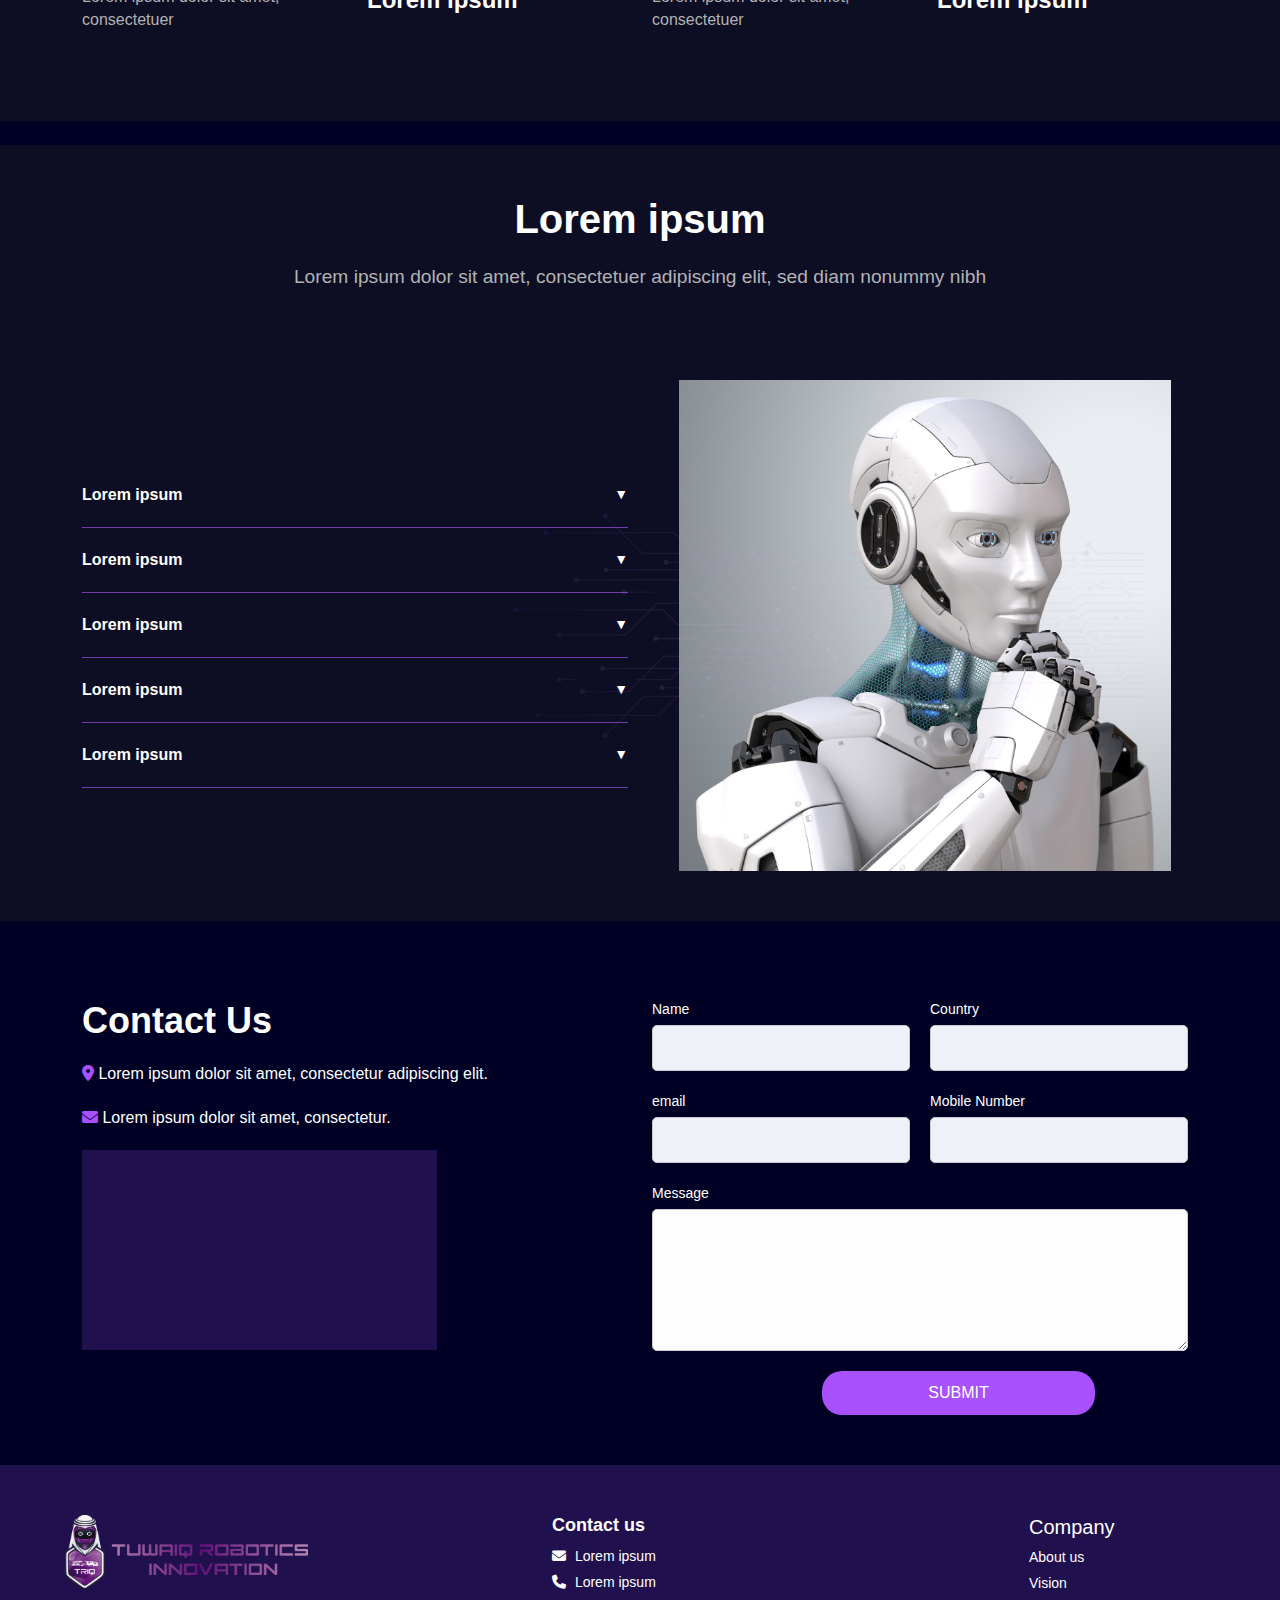
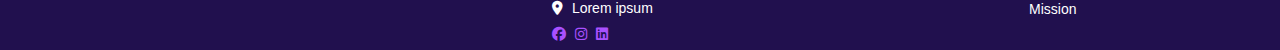
<file: solution2.html>
<!DOCTYPE html>
<html lang="en">

<head>
  <meta charset="UTF-8">
  <meta name="viewport" content="width=device-width, initial-scale=1.0">
  <link href="https://cdnjs.cloudflare.com/ajax/libs/font-awesome/6.5.1/css/all.min.css" rel="stylesheet">
  <link href="./bootstrap.min.css" rel="stylesheet">
  <link rel="stylesheet" type="text/css" href="./slick.css"/>

  <link rel="stylesheet" href="./style.css" />
  <link rel="stylesheet" href="./Ipad.css" />
  <link rel="stylesheet" href="./mobile.css" />


  <title>Solution Types</title>
</head>

<body>
  <section class="action" id="Header">
    <div class="container">

      <div class="header">
        <div class="HeaderLogo">
          <img src="./img/HeaderLogo.png">
        </div>
        <button class="menu-toggle" onclick="toggleMenu()">☰</button> 

        <ul class="HeaderTabs">
          <li>
            Tab Number 1
            <i class="fa fa-angle-down"></i>
            <div class="Tabs">
              <div class="TabsInner">
                <div class="tab-item" onmouseover="changeImage('https:/img.freepik.com/premium-photo/whizztech-embracing-future-with-our-modern-blue-white-animated-bot-robot_983420-82167.jpg')">
                  <h1><i class="fa-solid fa-circle-plus" style="color: #670981;"></i> 
                    Tab1</h1>
                  <p>Lorem ipsum, dolor sit.</p>
                </div>
                
                <div class="tab-item"onmouseover="changeImage('https:/img.freepik.com/premium-photo/robot-marketing_540381-6227.jpg')">
                  <h1><i class="fa-solid fa-circle-plus" style="color: #670981;"></i> 
                    Tab2</h1>
                  <p>Lorem ipsum, dolor sit.</p>
                </div>
                <div class="tab-item"onmouseover="changeImage('https:/img.freepik.com/premium-photo/robot-marketing_540381-6227.jpg')">
                  <h1><i class="fa-solid fa-circle-plus" style="color: #670981;"></i> 
                    Tab3</h1>
                  <p>Lorem ipsum, dolor sit .</p>
                </div>
                <div class="tab-item" onmouseover="changeImage('https:/img.freepik.com/premium-photo/robot-marketing_540381-6227.jpg')">
                  <h1><i class="fa-solid fa-circle-plus" style="color: #670981;"></i> 
                    Tab4</h1>
                  <p>Lorem ipsum, dolor sit .</p>
                </div>
                <div class="tab-item"onmouseover="changeImage('https:/img.freepik.com/premium-photo/cute-robot-toy-babies_893571-21098.jpg')">
                  <h1><i class="fa-solid fa-circle-plus" style="color: #670981;"></i> 
                    Tab5</h1>
                  <p>Lorem ipsum, dolor sit.</p>
                </div>
                <div class="tab-item"onmouseover="changeImage('https:/img.freepik.com/premium-photo/robot-marketing_540381-6227.jpg')">
                  <h1><i class="fa-solid fa-circle-plus" style="color: #670981;"></i> 
                    Tab6</h1>
                  <p>Lorem ipsum, dolor sit.</p>
                </div>
                <div class="tab-item"onmouseover="changeImage('https:/img.freepik.com/premium-photo/robot-marketing_540381-6227.jpg')">
                  <h1><i class="fa-solid fa-circle-plus" style="color: #670981;"></i>
                    Tab7</h1>
                  <p>Lorem ipsum, dolor sit.</p>
                </div>
                <div class="tab-item"onmouseover="changeImage('https:/static.vecteezy.com/system/resources/thumbnails/030/492/832/small_2x/cute-robot-on-a-white-background-ai-generated-free-photo.jpg')">
                  <h1><i class="fa-solid fa-circle-plus" style="color: #670981;"></i>
                    Tab8</h1>
                  <p>Lorem ipsum, dolor sit.</p>
                </div>
                <div class="tab-item"onmouseover="changeImage('https:/img.freepik.com/premium-psd/friendly-cute-cartoon-robot-created-with-generative-ai_916303-4556.jpg')">
                  <h1><i class="fa-solid fa-circle-plus" style="color: #670981;"></i>
                    Tab9</h1>
                  <p>Lorem ipsum, dolor sit .</p>
                </div>
                <div class="tab-item"onmouseover="changeImage('https:/img.freepik.com/premium-photo/cute-cartoon-characters-happy-robot-image-white-background-ai-generated-art_210643-3272.jpg?w=2000')">
                  <h1><i class="fa-solid fa-circle-plus" style="color: #670981;"></i>
                    Tab10</h1>
                  <p>Lorem ipsum, dolor sit.</p>
                </div>
                <div class="tab-item"onmouseover="changeImage('https:/th.bing.com/th/id/OIP.DALCxyA6X1_vT7tWb1fYsgHaHa?w=626&h=626&rs=1&pid=ImgDetMain')">
                  <h1><i class="fa-solid fa-circle-plus" style="color: #670981;"></i> 
                    Tab11</h1>
                  <p>Lorem ipsum, dolor sit.</p>
                </div>
                <div class="tab-item"onmouseover="changeImage('https:/img.freepik.com/premium-photo/robot-with-head-that-says-robot-it_873925-68152.jpg')">
                  <h1><i class="fa-solid fa-circle-plus" style="color: #670981;"></i>
                    Tab12</h1>
                  <p>Lorem ipsum, dolor sit .</p>
                </div>
              </div>
              <div class="TabImage">
                <img src="./img/66bc8f6c4fa9c_about-img-thumb.jpg" id="timage">
              </div>
            </div>
          </li>
          <li>
            Tab Number 2
            <i class="fa fa-angle-down"></i>
            <div class="Tabs">
              <div class="TabsInner">
                <div class="tab-item">
                  <h1><i class="fa-solid fa-circle-plus" style="color: #670981;"></i> Tab2</h1>
                  <p>Lorem ipsum, dolor sit.</p>
                </div>
    
              </div>
              <div class="TabImage">
                <img src="./img/66bc8f6c4fa9c_about-img-thumb.jpg">
              </div>
            </div>
          </li>
          <li>
            Tab Number 3
            <i class="fa fa-angle-down"></i>
            <div class="Tabs">
              <div class="TabsInner">
                <div class="tab-item">
                  <h1><i class="fa-solid fa-circle-plus" style="color: #670981;"></i> Tab3</h1>
                  <p>Lorem ipsum, dolor sit.</p>
                </div>
    
              </div>
              <div class="TabImage">
                <img src="./img/66bc8f6c4fa9c_about-img-thumb.jpg">
              </div>
            </div>
          </li>
    
          <li>
            Tab Number 3
            <i class="fa fa-angle-down"></i>
            <div class="Tabs">
              <div class="TabsInner">
                <div class="tab-item">
                  <h1><i class="fa-solid fa-circle-plus" style="color: #670981;"></i> Tab4</h1>
                  <p>Lorem ipsum, dolor sit.</p>
                </div>
    
              </div>
              <div class="TabImage">
                <img src="./img/66bc8f6c4fa9c_about-img-thumb.jpg">
              </div>
            </div>
          </li>
    
        </ul>
    
        <div class="HeaderContact">
          <button class="btn btn-contact d-flex align-items-center">
            <i class="fa-solid fa-phone-volume me-2" style="color: #ffffff;"></i>
            <span>Contact Us</span>
          </button>
        </div>
    </div>
  </section>
  <section class="action1">
    <div class="Hero-Section">
      <div class="container">
        <div class="LeftFlex">
          <div class="Sqaure1">
            <div class="SqaureSlide1">
              <h1>Solution types</h1>
    
              <p>
                Lorem ipsum dolor sit amet consectetur adipisicing elit.
                <br>Consequuntur consequatur adipisci<br> voluptas quas magnam ipsum eum
              !
              </p>
    
              <a href="#">
                <span class="corner top-left"></span>
                <span class="corner top-right"></span>
                <span class="corner bottom-left"></span>
                <span class="corner bottom-right"></span>
                More Info
              </a>
            </div>
    
       </div>`
    
    
           
          </div>
        </div>
      <img src="./img/BannerArt.png" class="BannerArt" />
      <!-- <img src="./img/SlideArt1.png" class="BannerArt2" /> -->
      <img
      src="./img/gradient.avif"
      class="herosectioBG">
      <video autoplay loop muted playsinline class="herosectioBG">
        <source src="./videos/istockphoto-1207213453-640_adpp_is.mp4" type="video/mp4">
      </video>
    </div>
    <button type="button" class="WhatsAppStickyBtn">
      <img src="./img/WhatsappIcon.png" />
    </button>
    </div>
    </div>
    </section>
  <!-- end home section -->
  <!-- start section1 -->
  <section class="section1">
    <div class="container">
      <div class="row align-items-center">
        <div class="col-md-6 col-lg-6 col-sm-12">
          <h1 class="section-title">Lorem ipsum</h1>
          <p class="section-description">
            Lorem ipsum dolor sit amet, consectetuer adipiscing elit, sed diam nonummy nibh euismod tincidunt ut laoreet
            dolore magna aliquam erat volutpat. Ut wisi enim ad minim veniam, quis nostrud exerci tation ullamcorper
            suscipit lobortis nisl ut aliquip ex ea commodo.
          </p>
          <div class="feature-item">
            <i class="fa-solid fa-circle-plus" style="color: #fff; font-size: 24px;"></i>
            <p>Lorem ipsum dolor sit amet, consectetuer adipiscing elit, sed diam nonummy nibh euismod tincidunt ut
              laoreet dolore magna ali.</p>
          </div>
          <div class="feature-item">
            <i class="fa-solid fa-circle-plus" style="color: #fff; font-size: 24px;"></i>
            <p>Lorem ipsum dolor sit amet, consectetuer adipiscing elit, sed diam nonummy nibh euismod tincidunt ut
              laoreet dolore magna ali.</p>
          </div>
          <div class="feature-item">
            <i class="fa-solid fa-circle-plus" style="color: #fff; font-size: 24px;"></i>
            <p>Lorem ipsum dolor sit amet, consectetuer adipiscing elit, sed diam nonummy nibh euismod tincidunt ut
              laoreet dolore magna ali.</p>
          </div>
        </div>

        <div class="col-md-6 col-lg-6 col-sm-12">
          <div class="img-bo">
            <img src="./img/R.jpg" class="img2-box2-img2">
            <img src="./img/BannerArt.png" class="img-box-img">
          </div>
        </div>
      </div>
    </div>
  </section>
  <section class="section1">
    <div class="container">
      <div class="row align-items-center">
        <div class="col-md-6 col-lg-6 col-sm-12">
          <h1 class="section-title">Lorem ipsum</h1>
          <p class="section-description">
            Lorem ipsum dolor sit amet, consectetuer adipiscing elit, sed diam nonummy nibh euismod tincidunt ut laoreet
            dolore magna aliquam erat volutpat. Ut wisi enim ad minim veniam, quis nostrud exerci tation ullamcorper
            suscipit lobortis nisl ut aliquip ex ea commodo.
          </p>
          <div class="feature-item">
            <i class="fa-solid fa-circle-plus" style="color: #fff; font-size: 24px;"></i>
            <p>Lorem ipsum dolor sit amet, consectetuer adipiscing elit, sed diam nonummy nibh euismod tincidunt ut
              laoreet dolore magna ali.</p>
          </div>
          <div class="feature-item">
            <i class="fa-solid fa-circle-plus" style="color: #fff; font-size: 24px;"></i>
            <p>Lorem ipsum dolor sit amet, consectetuer adipiscing elit, sed diam nonummy nibh euismod tincidunt ut
              laoreet dolore magna ali.</p>
          </div>
          <div class="feature-item">
            <i class="fa-solid fa-circle-plus" style="color: #fff; font-size: 24px;"></i>
            <p>Lorem ipsum dolor sit amet, consectetuer adipiscing elit, sed diam nonummy nibh euismod tincidunt ut
              laoreet dolore magna ali.</p>
          </div>
        </div>

        <div class="col-md-6 col-lg-6 col-sm-12">
          <div class="img-bo">
            <img src="./img/R.jpg" class="img2-box2-img2">
            <img src="./img/BannerArt.png" class="img-box-img">
          </div>
        </div>
      </div>
    </div>
  </section>
  <br>
  <section class="section3">
    <div class="container">
      <div class="row ">
        <div class="col-md-6 col-lg-6 col-sm-12">
          <div class="colum-con">
            <h1 class="section3-title">Lorem ipsum</h1>
            <div class="section3-feature">
              <i class="fa-solid fa-circle-plus" style="color: #fff; font-size: 24px;"></i>
              <div class="section3-feature-text">
                <h2>Lorem ipsum</h2>
                <p>Lorem ipsum dolor sit amet, consectetuer adipiscing elit, sed diam nonummy nibh euismod tincidunt ut
                  laoreet dolore magna ali.</p>
              </div>
            </div>
            <div class="section3-feature">
              <i class="fa-solid fa-circle-plus" style="color: #fff; font-size: 24px;"></i>
              <div class="section3-feature-text">
                <h2>Lorem ipsum</h2>
                <p>Lorem ipsum dolor sit amet, consectetuer adipiscing elit, sed diam nonummy nibh euismod tincidunt ut
                  laoreet dolore magna ali.</p>
              </div>
            </div>
            <div class="section3-feature">
              <i class="fa-solid fa-circle-plus" style="color: #fff; font-size: 24px;"></i>
              <div class="section3-feature-text">
                <h2>Lorem ipsum</h2>
                <p>Lorem ipsum dolor sit amet, consectetuer adipiscing elit, sed diam nonummy nibh euismod tincidunt ut
                  laoreet dolore magna ali.</p>
              </div>
            </div>
          </div>
        
        </div>

        <div class="col-md-6 col-lg-6 col-sm-12">
          <div class="section3-image">
            <img src="./img/R.jpg" class="sec3-img1">
            <img src="./img/BannerArt.png" class="sec3-img2">
          </div>
        </div>
      </div>
    </div>
  </section>
  <br>
  <section class="section4">
    <div class="container">
      <div class="row mb-5">
        <div class="col-md-12 col-md-12 col-md-12 ">
          <h2 class="section4-sub">Lorem ipsum</h2>

          <p class="section4-des">
            Lorem ipsum dolor sit amet ut laoreet dolore magna aliquam commodo consequat. Duis autem vel eum iriure
            dolor.
          </p>
        </div>
      </div>

      <div class="row">
        <div class="col-md-3 col-sm-12 col-lg-3">
          <p class="section4-subdescription">Lorem ipsum dolor sit amet,consectetuer</p>
        </div>
        <div class="col-md-3 col-sm-12 col-lg-3 ">
          <h2 class="section4-subtitle">Lorem ipsum</h2>
        </div>
        <div class="col-md-3 col-sm-12 col-lg-3">
          <p class="section4-subdescription">Lorem ipsum dolor sit amet, consectetuer </p>
        </div>
        <div class="col-md-3 col-sm-12 col-lg-3 ">
          <h2 class="section4-subtitle">Lorem ipsum</h2>
        </div>
      </div>

      <div class="row mb-4 ">
        <div class="col-md-3 col-sm-12 col-lg-3">
          <p class="section4-subdescription">Lorem ipsum dolor sit amet, consectetuer</p>
        </div>
        <div class="col-md-3 col-sm-12 col-lg-3 ">
          <h2 class="section4-subtitle">Lorem ipsum</h2>
        </div>
        <div class="col-md-3 col-sm-12 col-lg-3 ">
          <p class="section4-subdescription">Lorem ipsum dolor sit amet, consectetuer </p>
        </div>
        <div class="col-md-3 col-sm-12 col-lg-3">
          <h2 class="section4-subtitle">Lorem ipsum</h2>
        </div>
      </div>
  </section>
<br>

  <section class="section5">
    <div class="container">
      <div class="row mb-5">
        <div class="col-md-12 col-lg-12 col-sm-12 text-center">
          <h1 class="section5-title">Lorem ipsum</h1>
          <p class="section5-description">
            Lorem ipsum dolor sit amet, consectetuer adipiscing elit, sed diam nonummy nibh
          </p>
        </div>
      </div>

      <div class="row align-items-center">
        <div class="col-md-6 col-lg-6 col-sm-12">
          <ul class="section5-tabs">
            <li class="section5-tab" onclick="toggleContent(this)">
              <div class="tab-header">
                <div class="tab-title">Lorem ipsum</div>
                <div class="arrow">&#9660;</div>
              </div>
              <div class="hidden-content" style="display: none;">
                <p>Lorem ipsum dolor sit amet consectetur adipisicing elit</p>
              </div>
            </li>
            <li class="section5-tab" onclick="toggleContent(this)">
              <div class="tab-header">
                <div class="tab-title">Lorem ipsum</div>
                <div class="arrow">&#9660;</div>
              </div>
              <div class="hidden-content" style="display: none;">
                <p>Lorem ipsum dolor sit amet consectetur adipisicing elit</p>
              </div>
            </li>
            <li class="section5-tab" onclick="toggleContent(this)">
              <div class="tab-header">
                <div class="tab-title">Lorem ipsum</div>
                <div class="arrow">&#9660;</div>
              </div>
              <div class="hidden-content" style="display: none;">
                <p>Lorem ipsum dolor sit amet consectetur adipisicing elit</p>
              </div>
            </li>
            <li class="section5-tab" onclick="toggleContent(this)">
              <div class="tab-header">
                <div class="tab-title">Lorem ipsum</div>
                <div class="arrow">&#9660;</div>
              </div>
              <div class="hidden-content" style="display: none;">
                <p>Lorem ipsum dolor sit amet consectetur, adipisicing elit. In optio nemo vero possimus animi iure minima rem,</p>
              </div>
            </li>
            <li class="section5-tab" onclick="toggleContent(this)">
              <div class="tab-header">
                <div class="tab-title">Lorem ipsum</div>
                <div class="arrow">&#9660;</div>
              </div>
              <div class="hidden-content" style="display: none;">
                <p>Lorem ipsum dolor sit amet consectetur adipisicing elit</p>
              </div>
            </li>
          </ul>
        </div>
        <div class="col-md-6 col-lg-6 col-sm-12">
          <div class="section5-image">
            <img src="./img/R.jpg" class="sec5-img2">
            <img src="./img/BannerArt.png" class="sec5-img1">
          </div>
        </div>
      </div>
    </div>
  </section>
  
  <section class="action1">
    <div class="container pt-5">
      <div class="row">
        <div class="col-md-6 col-lg-6 col-sm-12">
          <div class="contact-left">
            <h2>Contact Us</h2>
            <p><i class="fa-sharp fa-solid fa-location-dot" style="color: #a950ff;"></i> Lorem ipsum dolor sit amet,
              consectetur adipiscing elit.</p>
            <p><i class="fa-solid fa-envelope" style="color: #a950ff;"></i> Lorem ipsum dolor sit amet, consectetur.</p>
            <div class="contact-map">
              <iframe src="https://www.google.com/maps/embed?pb=!1m18!1m12!1m3!1d3383.363115520315!2d35.83602892457353!3d32.00527627399572!2m3!1f0!2f0!3f0!3m2!1i1024!2i768!4f13.1!3m3!1m2!1s0x151ca1bdfe157295%3A0x1d7c1cbc09d81e78!2z2LTYsdmD2Kkg2K3ZiNmEINin2YTYudin2YTZhSDZhNmE2K_Yudin2YrYqSDZiNin2YTYpdi52YTYp9mGINmI2KfZhNiq2LPZiNmK2YI!5e0!3m2!1sar!2sjo!4v1736246150260!5m2!1sar!2sjo" style="border:0;" allowfullscreen="" loading="lazy" referrerpolicy="no-referrer-when-downgrade"></iframe>
            </div>
          </div>
        </div>
  
        <div class="col-md-6 col-lg-6 col-sm-12">
          <div class="contact-right">
            <div class="contact-form">
              <div class="form-group">
                <label for="name">Name</label>
                <input type="name" id="name" class="contact-input">
              </div>
              <div class="form-group">
                <label for="mobile">Country</label>
                <input type="text" id="country" class="contact-input">
              </div>
            </div>
            <div class="contact-form">
              <div class="form-group">
                <label for="email">email</label>
                <input type="email" id="email" class="contact-input">
              </div>
              <div class="form-group">
                <label for="mobile">Mobile Number</label>
                <input type="text" id="mobile" class="contact-input">
              </div>
            </div>
            <div class="form-group">
              <label for="message">Message</label>
              <textarea id="message" class="contact-textarea" rows="5"></textarea>
            </div>
            <button class="contact-submit">SUBMIT</button>
          </div>
        </div>
      </div>
    </div>
  </section>
    <section class="cont">
      <div class="container">
        <div class="row">
          <div class="col-md-4 col-lg-4 col-sm-6">
            <div class="footer-left">
              <img src="./img/HeaderLogo.png" alt="Tuwaiq Robotic" class="footer-logo">
            </div>
          </div>
          <div class="col-md-4 col-lg-4 col-sm-6">
            <div class="footer-middle">
              <h5>Contact us</h5>
              <ul>
                <li><i class="fa-solid fa-envelope" style="color: #fcfcfd;"></i> Lorem ipsum</li>
                <li><i class="fa-solid fa-phone" style="color: #ffffff;"></i> Lorem ipsum</li>
                <li><i class="fa-solid fa-location-dot" style="color: #ffffff;"></i> Lorem ipsum</li>
                <li><i class="fa-brands fa-facebook" style="color: #a950ff;"></i>
                  <i class="fa-brands fa-instagram" style="color: #a950ff;"></i>
                  <i class="fa-brands fa-linkedin" style="color: #a950ff;"></i>
                </li>
              </ul>
            </div>
          </div>
          <div class="col-md-4 col-lg-4 col-sm-6">
            <div class="footer-right">
              <h5>Company</h5>
              <ul>
                <li>About us</li>
                <li>Vision</li>
                <li>Mission</li>
              </ul>
            </div>
          </div>
        </div>
      </div>
    </section>
  
    <div class="SideMenu">
      <div class="SideMenuInner">
         <div class="SideMenuFade" onclick="$('.SideMenu').fadeOut(600)"></div>
         <div class="SideMenuDiv">
           <ul >
             <li>Tab 1</li>
             <li>Tab 2</li>
             <li>Tab 3</li>
             <li>Tab 4</li>
           </ul>
         </div>
      </div>
   </div>


   <script type="text/javascript" src="./jquery-1.11.0.min.js"></script>
   <script src="./bootstrap.bundle.min.js"></script>
   <script src="./slick.min.js"></script>
   <script src="./script.js"></script>
 

</body>
</file>
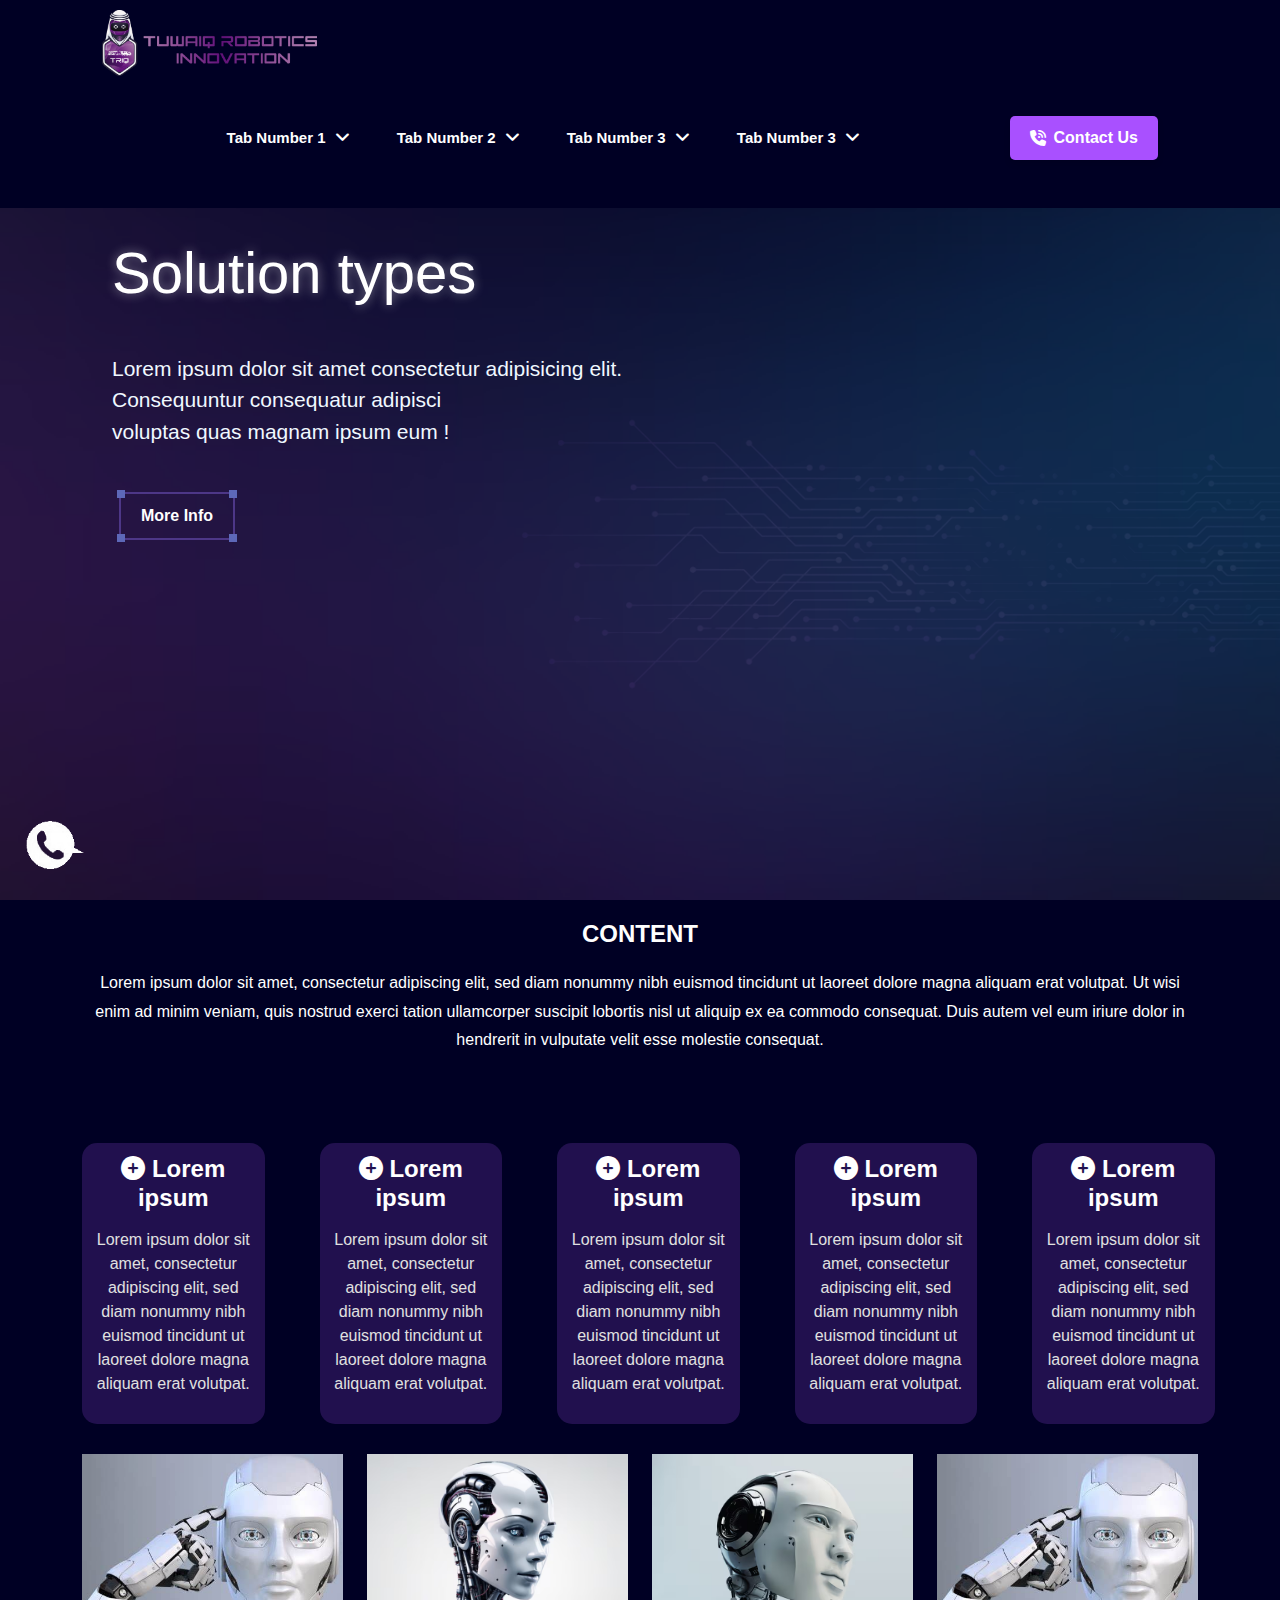
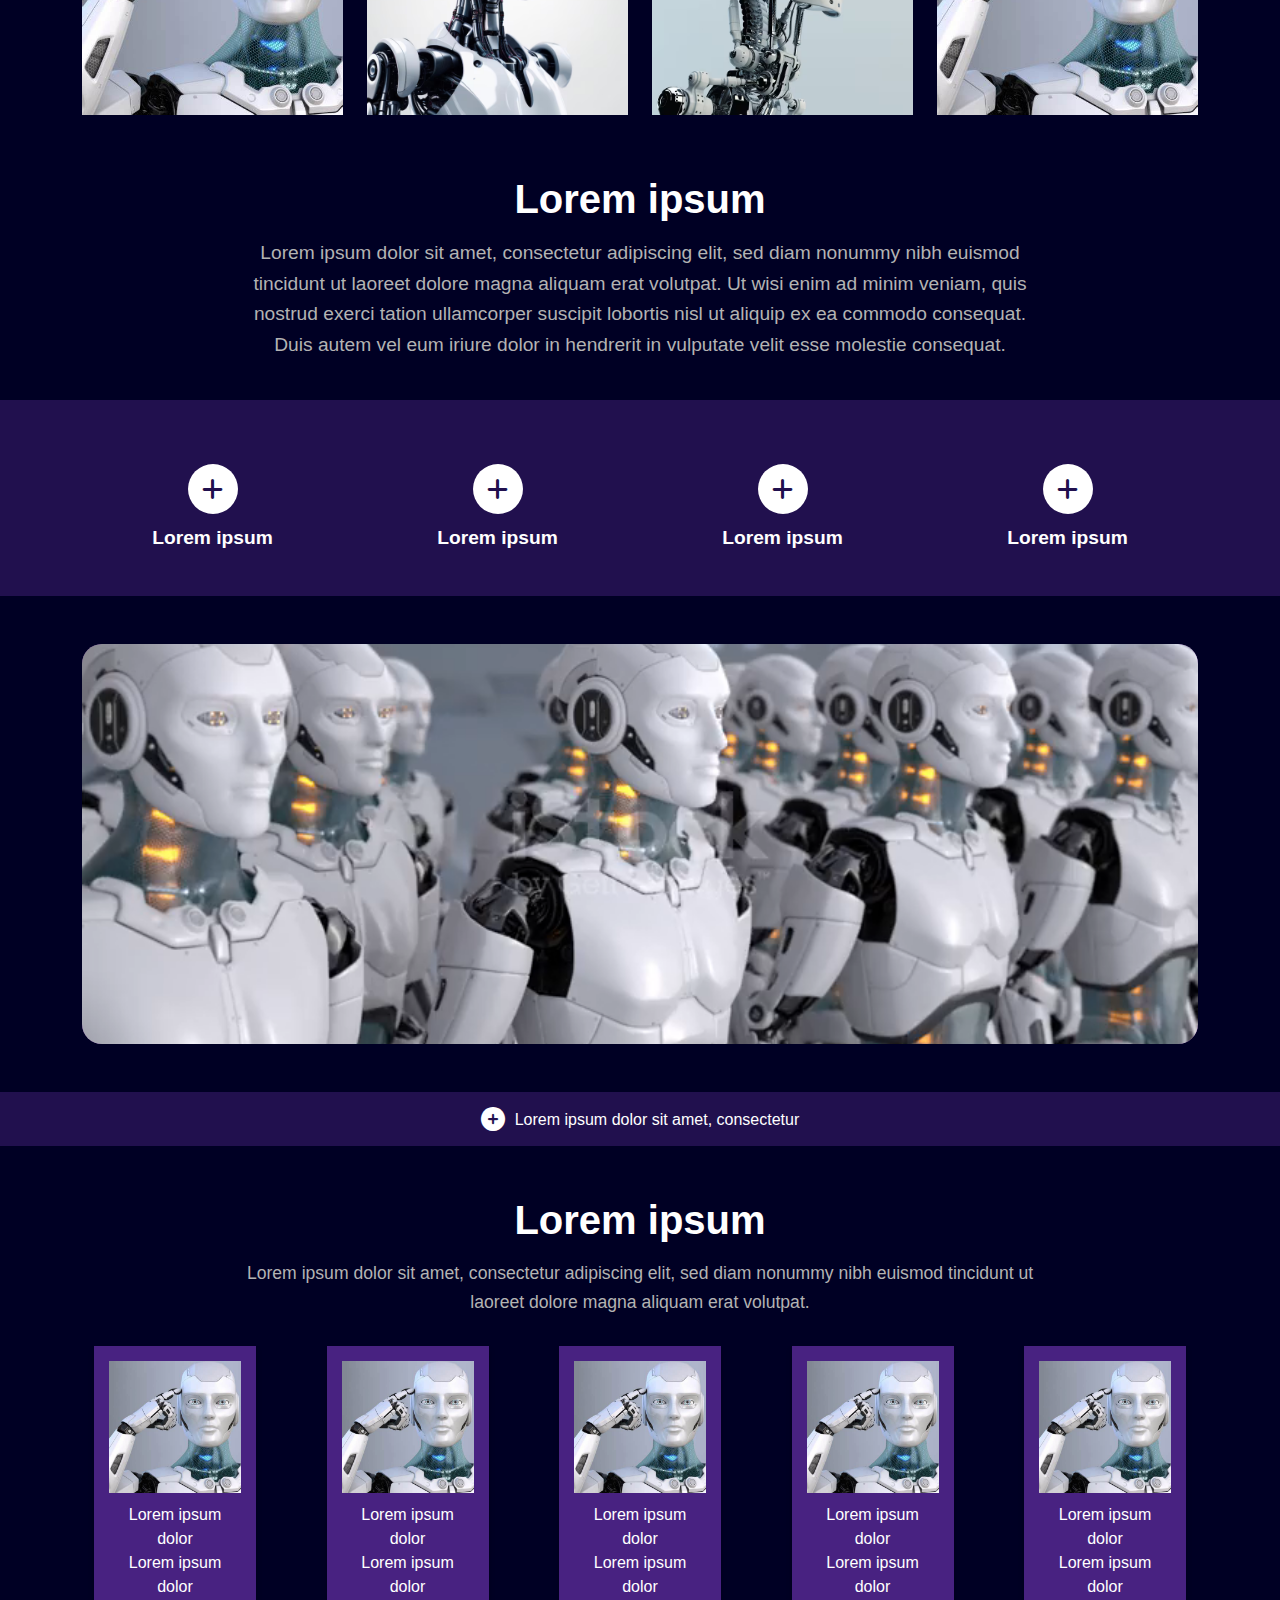
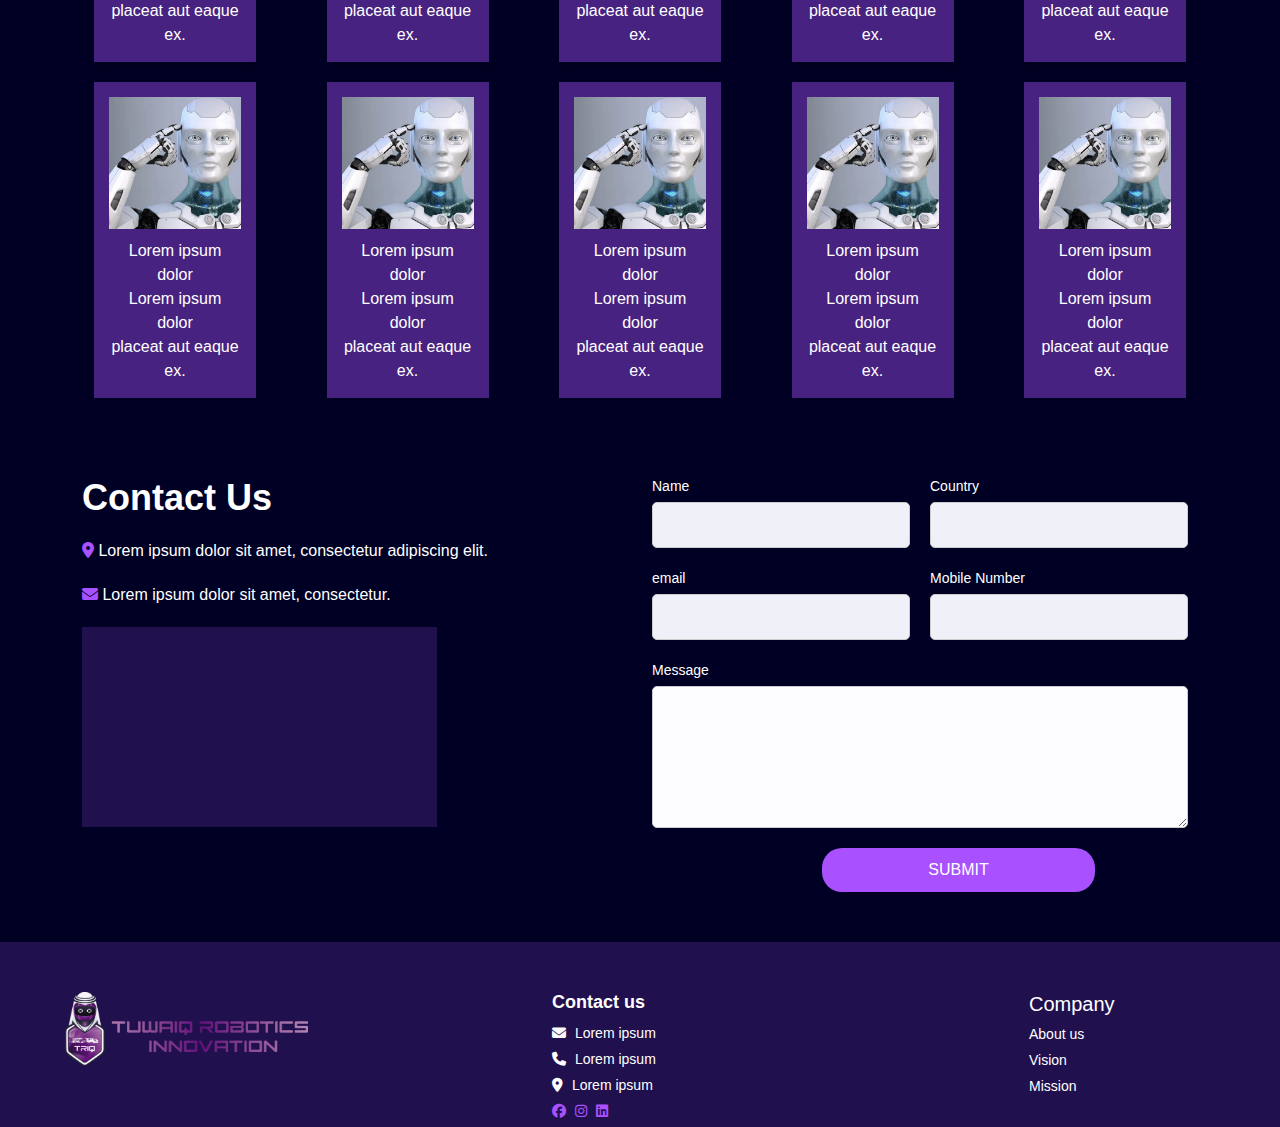
<file: solution3.html>
<!DOCTYPE html>
<html lang="en">

<head>
  <meta charset="UTF-8">
  <meta name="viewport" content="width=device-width, initial-scale=1.0">
  <link href="https://cdnjs.cloudflare.com/ajax/libs/font-awesome/6.5.1/css/all.min.css" rel="stylesheet">
  <link href="./bootstrap.min.css" rel="stylesheet">
  <link rel="stylesheet" type="text/css" href="./slick.css"/>

  <link rel="stylesheet" href="./style.css" />
  <link rel="stylesheet" href="./Ipad.css" />
  <link rel="stylesheet" href="./mobile.css" />


  <title>Solution Types</title>
</head>

<body>
  <section class="action" id="Header">
    <div class="container">

      <div class="header">
        <div class="HeaderLogo">
          <img src="./img/HeaderLogo.png">
        </div>
        <button class="menu-toggle" onclick="toggleMenu()">☰</button> 

        <ul class="HeaderTabs">
          <li>
            Tab Number 1
            <i class="fa fa-angle-down"></i>
            <div class="Tabs">
              <div class="TabsInner">
                <div class="tab-item" onmouseover="changeImage('https:/img.freepik.com/premium-photo/whizztech-embracing-future-with-our-modern-blue-white-animated-bot-robot_983420-82167.jpg')">
                  <h1><i class="fa-solid fa-circle-plus" style="color: #670981;"></i> 
                    Tab1</h1>
                  <p>Lorem ipsum, dolor sit.</p>
                </div>
                
                <div class="tab-item"onmouseover="changeImage('https:/img.freepik.com/premium-photo/robot-marketing_540381-6227.jpg')">
                  <h1><i class="fa-solid fa-circle-plus" style="color: #670981;"></i> 
                    Tab2</h1>
                  <p>Lorem ipsum, dolor sit.</p>
                </div>
                <div class="tab-item"onmouseover="changeImage('https:/img.freepik.com/premium-photo/robot-marketing_540381-6227.jpg')">
                  <h1><i class="fa-solid fa-circle-plus" style="color: #670981;"></i> 
                    Tab3</h1>
                  <p>Lorem ipsum, dolor sit .</p>
                </div>
                <div class="tab-item" onmouseover="changeImage('https:/img.freepik.com/premium-photo/robot-marketing_540381-6227.jpg')">
                  <h1><i class="fa-solid fa-circle-plus" style="color: #670981;"></i> 
                    Tab4</h1>
                  <p>Lorem ipsum, dolor sit .</p>
                </div>
                <div class="tab-item"onmouseover="changeImage('https:/img.freepik.com/premium-photo/cute-robot-toy-babies_893571-21098.jpg')">
                  <h1><i class="fa-solid fa-circle-plus" style="color: #670981;"></i> 
                    Tab5</h1>
                  <p>Lorem ipsum, dolor sit.</p>
                </div>
                <div class="tab-item"onmouseover="changeImage('https:/img.freepik.com/premium-photo/robot-marketing_540381-6227.jpg')">
                  <h1><i class="fa-solid fa-circle-plus" style="color: #670981;"></i> 
                    Tab6</h1>
                  <p>Lorem ipsum, dolor sit.</p>
                </div>
                <div class="tab-item"onmouseover="changeImage('https:/img.freepik.com/premium-photo/robot-marketing_540381-6227.jpg')">
                  <h1><i class="fa-solid fa-circle-plus" style="color: #670981;"></i>
                    Tab7</h1>
                  <p>Lorem ipsum, dolor sit.</p>
                </div>
                <div class="tab-item"onmouseover="changeImage('https:/static.vecteezy.com/system/resources/thumbnails/030/492/832/small_2x/cute-robot-on-a-white-background-ai-generated-free-photo.jpg')">
                  <h1><i class="fa-solid fa-circle-plus" style="color: #670981;"></i>
                    Tab8</h1>
                  <p>Lorem ipsum, dolor sit.</p>
                </div>
                <div class="tab-item"onmouseover="changeImage('https:/img.freepik.com/premium-psd/friendly-cute-cartoon-robot-created-with-generative-ai_916303-4556.jpg')">
                  <h1><i class="fa-solid fa-circle-plus" style="color: #670981;"></i>
                    Tab9</h1>
                  <p>Lorem ipsum, dolor sit .</p>
                </div>
                <div class="tab-item"onmouseover="changeImage('https:/img.freepik.com/premium-photo/cute-cartoon-characters-happy-robot-image-white-background-ai-generated-art_210643-3272.jpg?w=2000')">
                  <h1><i class="fa-solid fa-circle-plus" style="color: #670981;"></i>
                    Tab10</h1>
                  <p>Lorem ipsum, dolor sit.</p>
                </div>
                <div class="tab-item"onmouseover="changeImage('https:/th.bing.com/th/id/OIP.DALCxyA6X1_vT7tWb1fYsgHaHa?w=626&h=626&rs=1&pid=ImgDetMain')">
                  <h1><i class="fa-solid fa-circle-plus" style="color: #670981;"></i> 
                    Tab11</h1>
                  <p>Lorem ipsum, dolor sit.</p>
                </div>
                <div class="tab-item"onmouseover="changeImage('https:/img.freepik.com/premium-photo/robot-with-head-that-says-robot-it_873925-68152.jpg')">
                  <h1><i class="fa-solid fa-circle-plus" style="color: #670981;"></i>
                    Tab12</h1>
                  <p>Lorem ipsum, dolor sit .</p>
                </div>
              </div>
              <div class="TabImage">
                <img src="./img/66bc8f6c4fa9c_about-img-thumb.jpg" id="timage">
              </div>
            </div>
          </li>
          <li>
            Tab Number 2
            <i class="fa fa-angle-down"></i>
            <div class="Tabs">
              <div class="TabsInner">
                <div class="tab-item">
                  <h1><i class="fa-solid fa-circle-plus" style="color: #670981;"></i> Tab2</h1>
                  <p>Lorem ipsum, dolor sit.</p>
                </div>
    
              </div>
              <div class="TabImage">
                <img src="./img/66bc8f6c4fa9c_about-img-thumb.jpg">
              </div>
            </div>
          </li>
          <li>
            Tab Number 3
            <i class="fa fa-angle-down"></i>
            <div class="Tabs">
              <div class="TabsInner">
                <div class="tab-item">
                  <h1><i class="fa-solid fa-circle-plus" style="color: #670981;"></i> Tab3</h1>
                  <p>Lorem ipsum, dolor sit.</p>
                </div>
    
              </div>
              <div class="TabImage">
                <img src="./img/66bc8f6c4fa9c_about-img-thumb.jpg">
              </div>
            </div>
          </li>
    
          <li>
            Tab Number 3
            <i class="fa fa-angle-down"></i>
            <div class="Tabs">
              <div class="TabsInner">
                <div class="tab-item">
                  <h1><i class="fa-solid fa-circle-plus" style="color: #670981;"></i> Tab4</h1>
                  <p>Lorem ipsum, dolor sit.</p>
                </div>
    
              </div>
              <div class="TabImage">
                <img src="./img/66bc8f6c4fa9c_about-img-thumb.jpg">
              </div>
            </div>
          </li>
    
        </ul>
    
        <div class="HeaderContact">
          <button class="btn btn-contact d-flex align-items-center">
            <i class="fa-solid fa-phone-volume me-2" style="color: #ffffff;"></i>
            <span>Contact Us</span>
          </button>
        </div>
    </div>
  </section>
<section class="action1">
  <div class="Hero-Section">
    <div class="container">
      <div class="LeftFlex">
        <div class="Sqaure1">
          <div class="SqaureSlide1">
            <h1>Solution types</h1>
  
            <p>
              Lorem ipsum dolor sit amet consectetur adipisicing elit.
              <br>Consequuntur consequatur adipisci<br> voluptas quas magnam ipsum eum
            !
            </p>
  
            <a href="#">
              <span class="corner top-left"></span>
              <span class="corner top-right"></span>
              <span class="corner bottom-left"></span>
              <span class="corner bottom-right"></span>
              More Info
            </a>
          </div>
  
     </div>
  
  
          <!-- <div class="Button"> -->
          <!-- <div class="slider-dots text-center mt-3">
              <span class="dot active"></span>
              <span class="dot"></span>
              <span class="dot"></span>
              <span class="dot"></span>
              <span class="dot"></span>
          </div>   -->
          <!-- </div> -->
        </div>
      </div>
    <img src="./img/BannerArt.png" class="BannerArt" />
    <!-- <img src="./img/SlideArt1.png" class="BannerArt2" />  -->
    <img
      src="./img/gradient.avif"
      class="herosectioBG">
  </div>
  <button type="button" class="WhatsAppStickyBtn">
    <img src="./img/WhatsappIcon.png" />
  </button>
  </div>
  </div>
</section>

  <section class="content-section">
    <div class="container">
      <div class="row">

        <h1 class="content-title">CONTENT</h1>
        <p class="content-description">
          Lorem ipsum dolor sit amet, consectetur adipiscing elit, sed diam nonummy nibh euismod tincidunt ut laoreet
          dolore magna aliquam erat volutpat. Ut wisi enim ad minim veniam, quis nostrud exerci tation ullamcorper
          suscipit lobortis nisl ut aliquip ex ea commodo consequat. Duis autem vel eum iriure dolor in hendrerit in
          vulputate velit esse molestie consequat.
        </p>
      </div>
    </div>
<div class="container">
    <div class="row cont-ro">
      <div class="col-lg-2 col-md-4 col-sm-6">
        <div class="content-card">
          <h3 class="card-title"> <i class="fa-solid fa-circle-plus" style="color: #fff; font-size: 24px;"></i> Lorem
            ipsum</h3>
          <p class="card-description">
            Lorem ipsum dolor sit amet, consectetur adipiscing elit, sed diam nonummy nibh euismod tincidunt ut
            laoreet dolore magna aliquam erat volutpat.
          </p>
        </div>
      </div>
      <div class="col-lg-2 col-md-4 col-sm-6">
        <div class="content-card">
          <h3 class="card-title"> <i class="fa-solid fa-circle-plus" style="color: #fff; font-size: 24px;"></i> Lorem
            ipsum</h3>
          <p class="card-description">
            Lorem ipsum dolor sit amet, consectetur adipiscing elit, sed diam nonummy nibh euismod tincidunt ut
            laoreet dolore magna aliquam erat volutpat.
          </p>
        </div>
      </div>
      <div class="col-lg-2 col-md-4 col-sm-6">
        <div class="content-card">
          <h3 class="card-title"> <i class="fa-solid fa-circle-plus" style="color: #fff; font-size: 24px;"></i> Lorem
            ipsum</h3>
          <p class="card-description">
            Lorem ipsum dolor sit amet, consectetur adipiscing elit, sed diam nonummy nibh euismod tincidunt ut
            laoreet dolore magna aliquam erat volutpat.
          </p> 
        </div>
      </div>
      <div class="col-lg-2 col-md-4 col-sm-6">
        <div class="content-card">
          <h3 class="card-title"> <i class="fa-solid fa-circle-plus" style="color: #fff; font-size: 24px;"></i> Lorem
            ipsum</h3>
          <p class="card-description">
            Lorem ipsum dolor sit amet, consectetur adipiscing elit, sed diam nonummy nibh euismod tincidunt ut
            laoreet dolore magna aliquam erat volutpat.
          </p>
        </div>
      </div>
      <div class="col-lg-2 col-md-4 col-sm-6">
        <div class="content-card">
          <h3 class="card-title"> <i class="fa-solid fa-circle-plus" style="color: #fff; font-size: 24px;"></i> Lorem
            ipsum</h3>
          <p class="card-description">
            Lorem ipsum dolor sit amet, consectetur adipiscing elit, sed diam nonummy nibh euismod tincidunt ut
            laoreet dolore magna aliquam erat volutpat.
          </p>
        </div>
      </div>
  </div>
 
 
  </div>
</div>
  </section>

  <section class="image-section">
    <div class="container">
      <div class="row">
        <div class="col-md-3 col-lg-3 col-sm-12">
          <div class="image-box3">
            <img src="./img/OIP.jpg">
          </div>
        </div>
        <div class="col-md-3 col-lg-3 col-sm-12 ">
          <div class="image-box3">
            <img src="./img/artificial-intelligence-future-connecting-minds-machines-worldwide_705284-2161.avif">
          </div>
        </div>
        <div class="col-md-3 col-lg-3 col-sm-12">
          <div class="image-box3">
            <img src="./img/us-robot-head.avif">
          </div>
        </div>
        <div class="col-md-3 col-lg-3 col-sm-12">
          <div class="image-box3">
            <img src="./img/OIP.jpg">
          </div>
        </div>
      </div>
    </div>
  </section>

  <section class="section-lorem1">
    <div class="container">
      <div class="row text-center mb-4">
        <div class="col-md-12 col-sm-12 col-lg-12">
          <div class="content-wrapper">
            <h1 class="section-title">Lorem ipsum</h1>
            <p class="section-description">
              Lorem ipsum dolor sit amet, consectetur adipiscing elit, sed diam nonummy nibh euismod tincidunt ut laoreet
              dolore magna aliquam erat volutpat. Ut wisi enim ad minim veniam, quis nostrud exerci tation ullamcorper
              suscipit lobortis nisl ut aliquip ex ea commodo consequat. Duis autem vel eum iriure dolor in hendrerit in
              vulputate velit esse molestie consequat.
            </p>
          </div>
        </div>
      </div>
    </div>
    </section>
      <section class="section-lorem">
        <div class="container">
      <div class="row purple-bg py-4">
        <div class="col-md-3 col-sm-12 col-lg-3">
          <div class="icon-wrapper text-center">
            <div class="icon-circle">
              <i class="fa fa-plus"></i>
            </div>
            <p class="icon-text">Lorem ipsum</p>
          </div>
        </div>
        <div class="col-md-3 col-sm-12 col-lg-3">
          <div class="icon-wrapper text-center">
            <div class="icon-circle">
              <i class="fa fa-plus"></i>
            </div>
            <p class="icon-text">Lorem ipsum</p>
          </div>
        </div>
        <div class="col-md-3 col-sm-12 col-lg-3">
          <div class="icon-wrapper text-center">
            <div class="icon-circle">
              <i class="fa fa-plus"></i>
            </div>
            <p class="icon-text">Lorem ipsum</p>
          </div>
        </div>
        <div class="col-md-3 col-sm-12 col-lg-3">
          <div class="icon-wrapper text-center">
            <div class="icon-circle">
              <i class="fa fa-plus"></i>
            </div>
            <p class="icon-text">Lorem ipsum</p>
          </div>
        </div>
      </div>
    </div>
      </section>
  
  <section class="action1">
    <div class="container py-5">
      <div class="row">
        <div class="col-lg-12 col-md-12 col-sm-12">
          <div class="video-section">
            <video autoplay muted loop playsinline>
              <source src="./videos/istockphoto-1207213453-640_adpp_is.mp4" />
            </video>
          </div>
        </div>
      </div>
    </div>
  </section>
  <section class="action-lore">
    <div class="container">
      <div class="lor-em">
        <div class="lor-i">
          <i class="fa fa-plus-circle icon"></i>
          <h6 class="lor-text">Lorem ipsum dolor sit amet, consectetur</h6>
        </div>
      </div>
    </div>
  </section>
   

  </section>
  <section class="f-section-images">
    <div class="container">
      <div class="text-center ">
        <h1 class="f-section-title">Lorem ipsum</h1>
        <p class="f-section-description">
          Lorem ipsum dolor sit amet, consectetur adipiscing elit, sed diam nonummy nibh euismod tincidunt ut laoreet
          dolore magna aliquam erat volutpat.
        </p>
      </div>
  <div class="container">
    <div class="ro-image">
      <div class="row cont-ro">
        <div class="col-sm-6 col-md-4 col-lg-2 ">
          <div class="f-card text-center">
            <div class="f-card-image">
              <img src="./img/OIP.jpg" class="img-fluid" alt="Image 6">
            </div>
            <div class="f-card-text">Lorem ipsum dolor<br>Lorem ipsum dolor<br>placeat aut eaque ex.</div>
          </div>
        </div>
        <div class="col-sm-6 col-md-4 col-lg-2 ">
          <div class="f-card text-center">
            <div class="f-card-image">
              <img src="./img/OIP.jpg" class="img-fluid" alt="Image 7">
            </div>
            <div class="f-card-text">Lorem ipsum dolor<br>Lorem ipsum dolor<br>placeat aut eaque ex.</div>
          </div>
        </div>
        <div class="col-sm-6 col-md-4 col-lg-2 ">
          <div class="f-card text-center">
            <div class="f-card-image">
              <img src="./img/OIP.jpg" class="img-fluid" alt="Image 8">
            </div>
            <div class="f-card-text">Lorem ipsum dolor<br>Lorem ipsum dolor<br>placeat aut eaque ex.</div>
          </div>
        </div>
        <div class="col-sm-6 col-md-4 col-lg-2 ">
          <div class="f-card text-center">
            <div class="f-card-image">
              <img src="./img/OIP.jpg" class="img-fluid" alt="Image 9">
            </div>
            <div class="f-card-text">Lorem ipsum dolor<br>Lorem ipsum dolor<br>placeat aut eaque ex.</div>
          </div>
        </div>
        <div class="col-sm-6 col-md-4 col-lg-2 ">
          <div class="f-card text-center">
            <div class="f-card-image">
              <img src="./img/OIP.jpg" class="img-fluid" alt="Image 10">
            </div>
            <div class="f-card-text">Lorem ipsum dolor<br>Lorem ipsum dolor<br>placeat aut eaque ex.</div>
          </div>
        </div>
      </div>
    </div>
<div class="ro-image">
  <div class="row cont-ro ">
    <div class="col-sm-6 col-md-4 col-lg-2 ">
      <div class="f-card text-center">
        <div class="f-card-image">
          <img src="./img/OIP.jpg" class="img-fluid" alt="Image 6">
        </div>
        <div class="f-card-text">Lorem ipsum dolor<br>Lorem ipsum dolor<br>placeat aut eaque ex.</div>
      </div>
    </div>
    <div class="col-sm-6 col-md-4 col-lg-2">
      <div class="f-card text-center">
        <div class="f-card-image">
          <img src="./img/OIP.jpg" class="img-fluid" alt="Image 7">
        </div>
        <div class="f-card-text">Lorem ipsum dolor<br>Lorem ipsum dolor<br>placeat aut eaque ex.</div>
      </div>
    </div>
    <div class="col-sm-6 col-md-4 col-lg-2 ">
      <div class="f-card text-center">
        <div class="f-card-image">
          <img src="./img/OIP.jpg" class="img-fluid" alt="Image 8">
        </div>
        <div class="f-card-text">Lorem ipsum dolor<br>Lorem ipsum dolor<br>placeat aut eaque ex.</div>
      </div>
    </div>
    <div class="col-sm-6 col-md-4 col-lg-2 ">
      <div class="f-card text-center">
        <div class="f-card-image">
          <img src="./img/OIP.jpg" class="img-fluid" alt="Image 9">
        </div>
        <div class="f-card-text">Lorem ipsum dolor<br>Lorem ipsum dolor<br>placeat aut eaque ex.</div>
      </div>
    </div>
    <div class="col-sm-6 col-md-4 col-lg-2 ">
      <div class="f-card text-center">
        <div class="f-card-image">
          <img src="./img/OIP.jpg" class="img-fluid" alt="Image 10">
        </div>
        <div class="f-card-text">Lorem ipsum dolor<br>Lorem ipsum dolor<br>placeat aut eaque ex.</div>
      </div>
    </div>
  </div>
</div>
  </div>
 
    
    </div>
  </section>
  
  <section class="action1">
    <div class="container pt-5">
      <div class="row">
        <div class="col-md-6 col-lg-6 col-sm-12">
          <div class="contact-left">
            <h2>Contact Us</h2>
            <p><i class="fa-sharp fa-solid fa-location-dot" style="color: #a950ff;"></i> Lorem ipsum dolor sit amet,
              consectetur adipiscing elit.</p>
            <p><i class="fa-solid fa-envelope" style="color: #a950ff;"></i> Lorem ipsum dolor sit amet, consectetur.</p>
            <div class="contact-map">
              <iframe src="https://www.google.com/maps/embed?pb=!1m18!1m12!1m3!1d3383.363115520315!2d35.83602892457353!3d32.00527627399572!2m3!1f0!2f0!3f0!3m2!1i1024!2i768!4f13.1!3m3!1m2!1s0x151ca1bdfe157295%3A0x1d7c1cbc09d81e78!2z2LTYsdmD2Kkg2K3ZiNmEINin2YTYudin2YTZhSDZhNmE2K_Yudin2YrYqSDZiNin2YTYpdi52YTYp9mGINmI2KfZhNiq2LPZiNmK2YI!5e0!3m2!1sar!2sjo!4v1736246150260!5m2!1sar!2sjo" style="border:0;" allowfullscreen="" loading="lazy" referrerpolicy="no-referrer-when-downgrade"></iframe>
            </div>
          </div>
        </div>
  
        <div class="col-md-6 col-lg-6 col-sm-12">
          <div class="contact-right">
            <div class="contact-form">
              <div class="form-group">
                <label for="name">Name</label>
                <input type="name" id="name" class="contact-input">
              </div>
              <div class="form-group">
                <label for="mobile">Country</label>
                <input type="text" id="country" class="contact-input">
              </div>
            </div>
            <div class="contact-form">
              <div class="form-group">
                <label for="email">email</label>
                <input type="email" id="email" class="contact-input">
              </div>
              <div class="form-group">
                <label for="mobile">Mobile Number</label>
                <input type="text" id="mobile" class="contact-input">
              </div>
            </div>
            <div class="form-group">
              <label for="message">Message</label>
              <textarea id="message" class="contact-textarea" rows="5"></textarea>
            </div>
            <button class="contact-submit">SUBMIT</button>
          </div>
        </div>
      </div>
    </div>
  </section>
    <section class="cont">
      <div class="container">
        <div class="row">
          <div class="col-md-4 col-lg-4 col-sm-6">
            <div class="footer-left">
              <img src="./img/HeaderLogo.png" alt="Tuwaiq Robotic" class="footer-logo">
            </div>
          </div>
          <div class="col-md-4 col-lg-4 col-sm-6">
            <div class="footer-middle">
              <h5>Contact us</h5>
              <ul>
                <li><i class="fa-solid fa-envelope" style="color: #fcfcfd;"></i> Lorem ipsum</li>
                <li><i class="fa-solid fa-phone" style="color: #ffffff;"></i> Lorem ipsum</li>
                <li><i class="fa-solid fa-location-dot" style="color: #ffffff;"></i> Lorem ipsum</li>
                <li><i class="fa-brands fa-facebook" style="color: #a950ff;"></i>
                  <i class="fa-brands fa-instagram" style="color: #a950ff;"></i>
                  <i class="fa-brands fa-linkedin" style="color: #a950ff;"></i>
                </li>
              </ul>
            </div>
          </div>
          <div class="col-md-4 col-lg-4 col-sm-6">
            <div class="footer-right">
              <h5>Company</h5>
              <ul>
                <li>About us</li>
                <li>Vision</li>
                <li>Mission</li>
              </ul>
            </div>
          </div>
        </div>
      </div>
    </section>
  <div class="SideMenu">
    <div class="SideMenuInner">
       <div class="SideMenuFade" onclick="$('.SideMenu').fadeOut(600)"></div>
       <div class="SideMenuDiv">
         <ul >
           <li>Tab 1</li>
           <li>Tab 2</li>
           <li>Tab 3</li>
           <li>Tab 4</li>
         </ul>
       </div>
    </div>
 </div>
  <script type="text/javascript" src="./jquery-1.11.0.min.js"></script>
  <script src="./bootstrap.bundle.min.js"></script>
  <script src="./slick.min.js"></script>
  <script src="./script.js"></script>

</body>
</file>
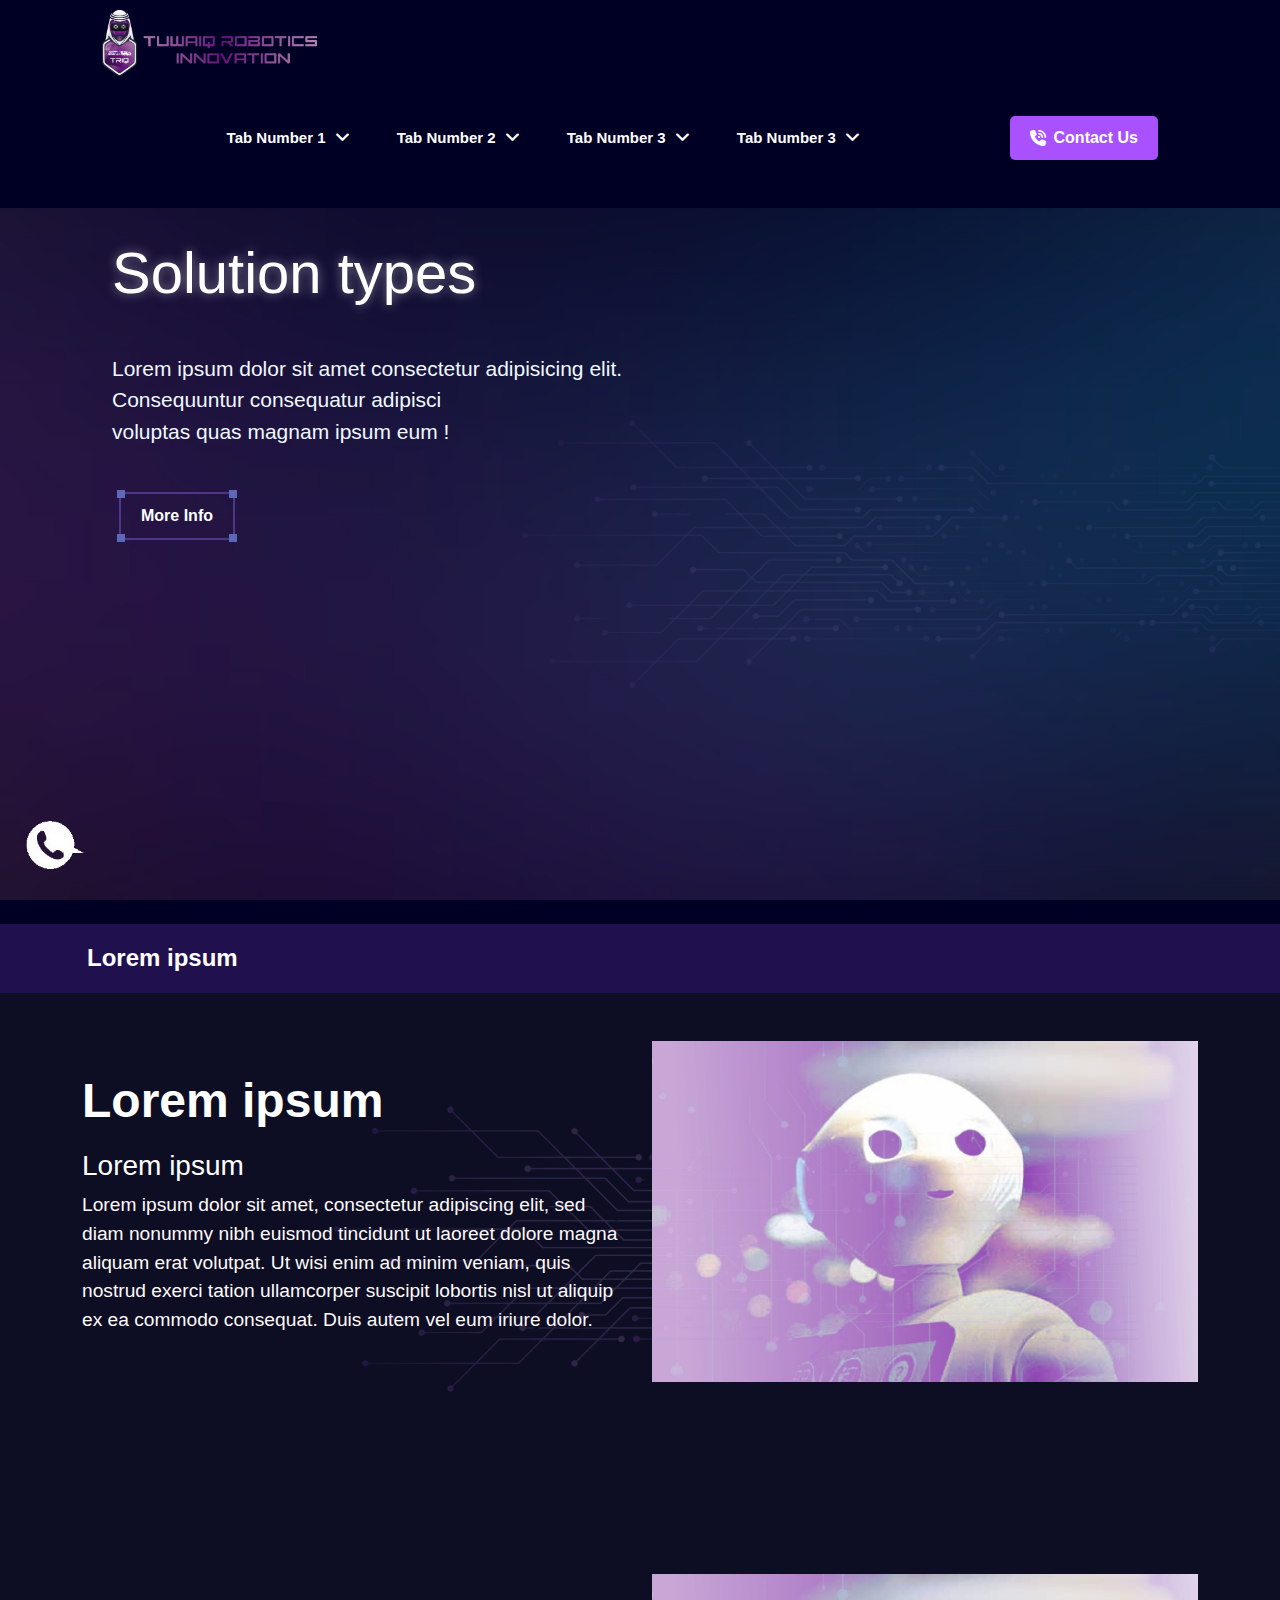
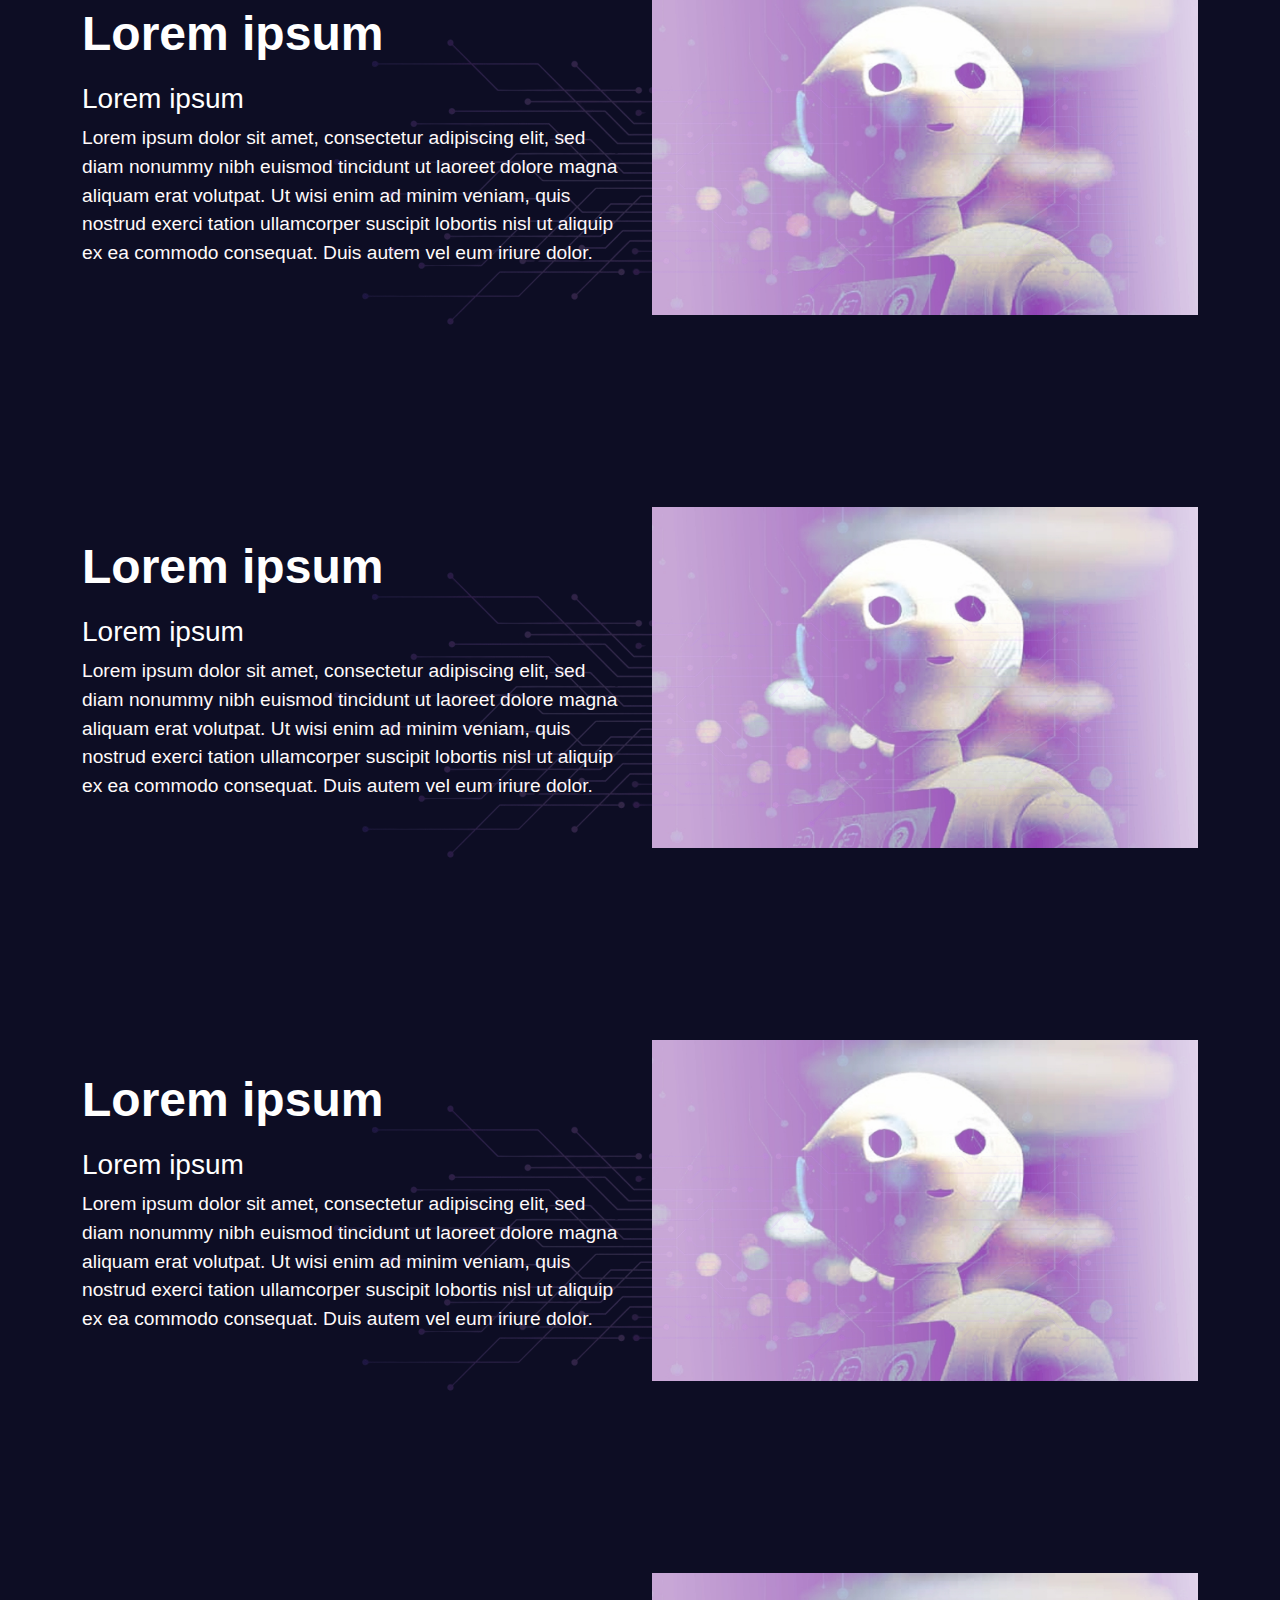
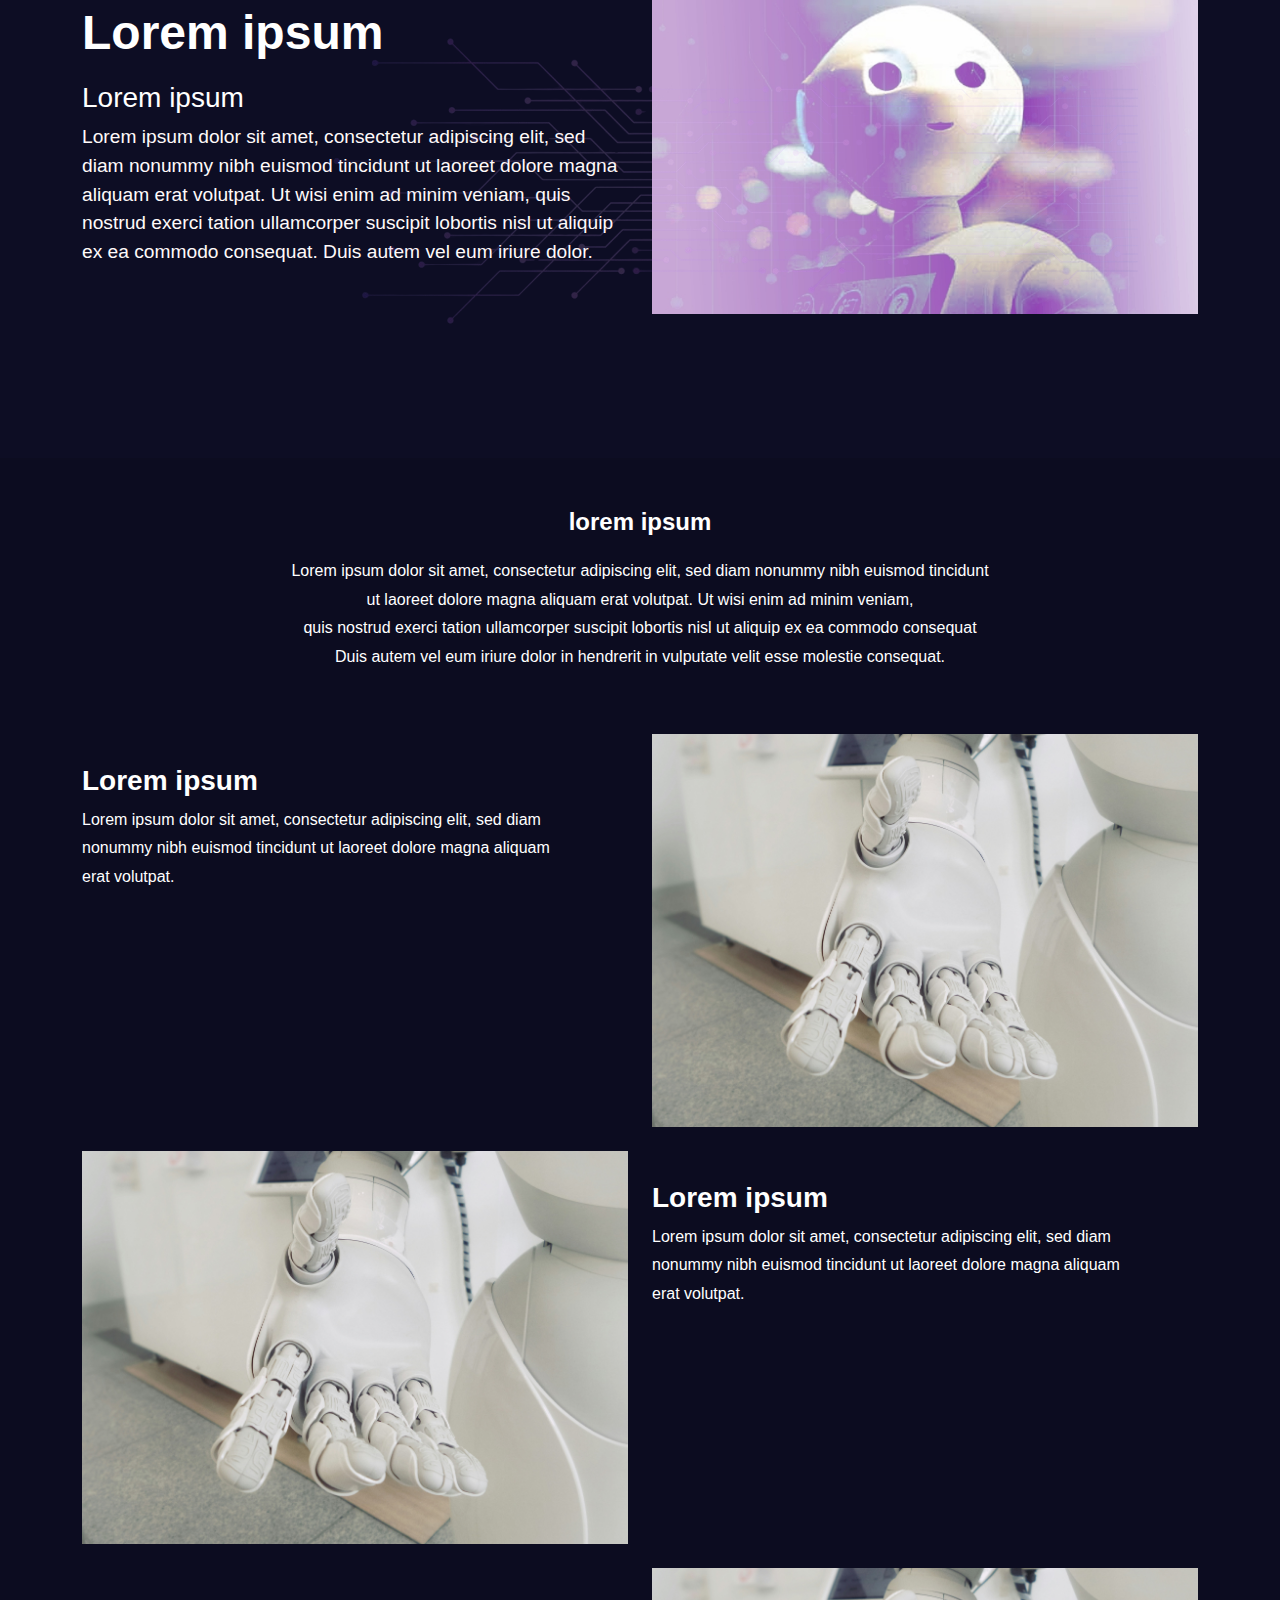
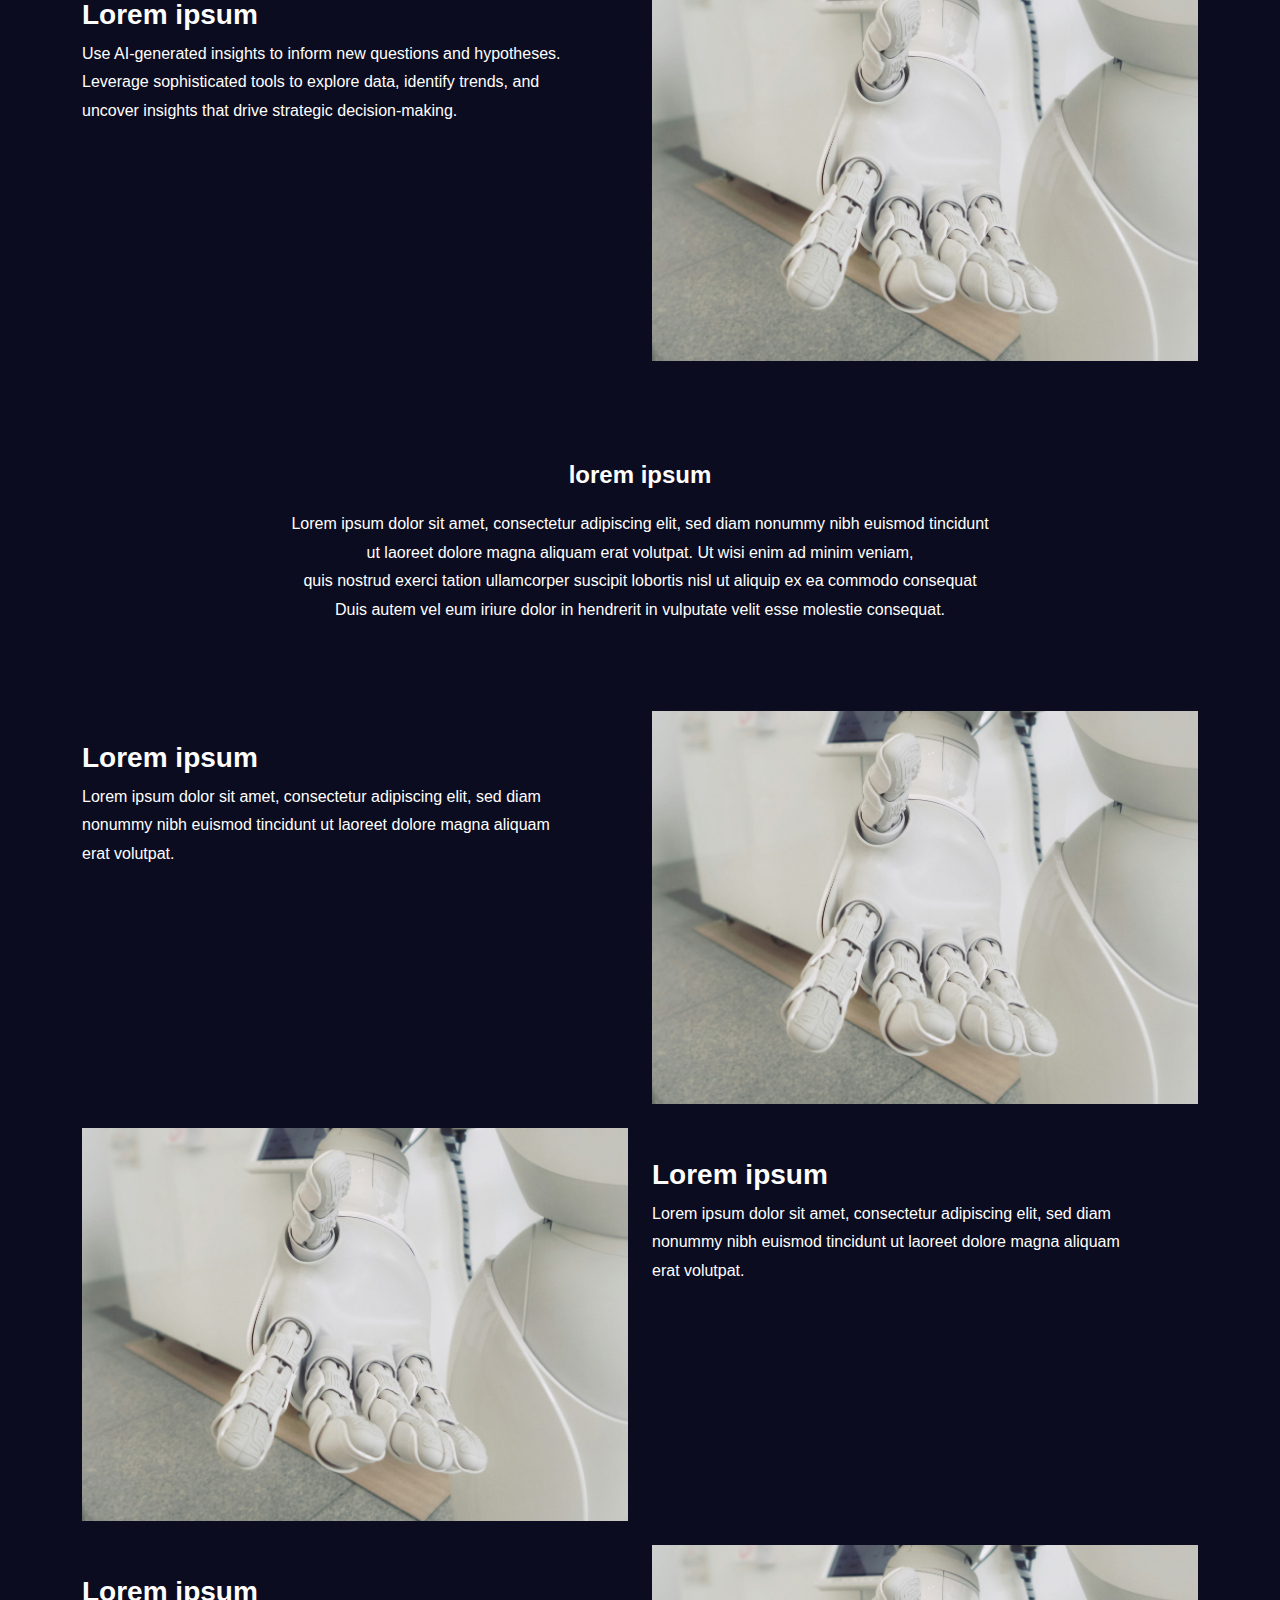
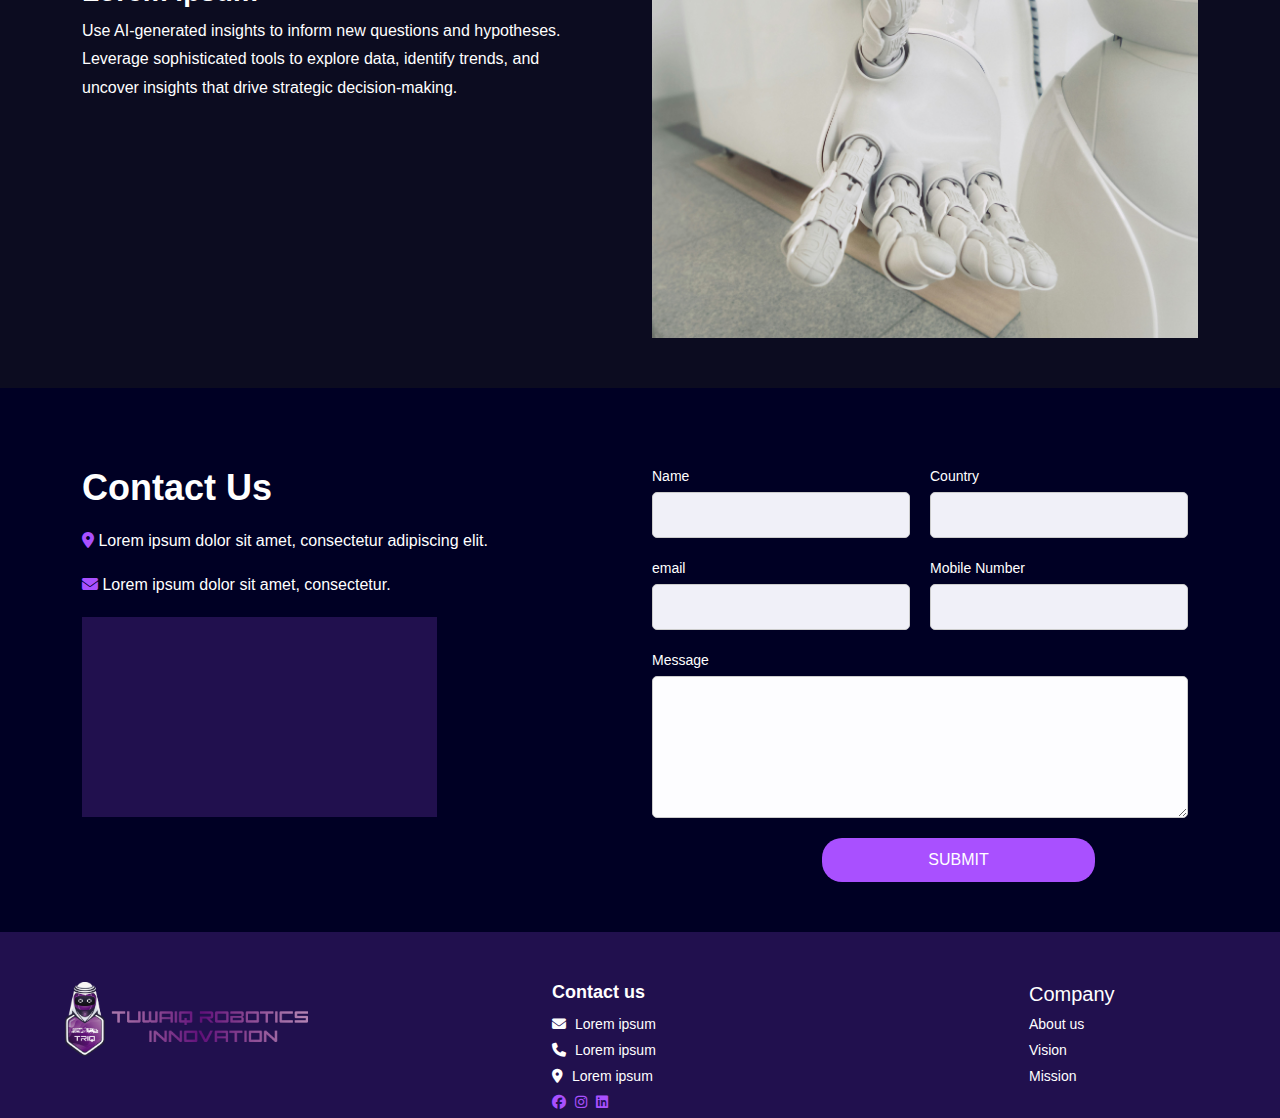
<file: solution4.html>
<!DOCTYPE html>
<html lang="en">

<head>
  <meta charset="UTF-8">
  <meta name="viewport" content="width=device-width, initial-scale=1.0">
  <link href="https://cdnjs.cloudflare.com/ajax/libs/font-awesome/6.5.1/css/all.min.css" rel="stylesheet">
  <link href="./bootstrap.min.css" rel="stylesheet">
  <link rel="stylesheet" type="text/css" href="./slick.css"/>

  <link rel="stylesheet" href="./style.css" />
  <link rel="stylesheet" href="./Ipad.css" />
  <link rel="stylesheet" href="./mobile.css" />

  <title>Solution Types</title>
</head>

<body>
  <section class="action" id="Header">
    <div class="container">

      <div class="header">
        <div class="HeaderLogo">
          <img src="./img/HeaderLogo.png">
        </div>
        <button class="menu-toggle" onclick="toggleMenu()">☰</button> 

        <ul class="HeaderTabs">
          <li>
            Tab Number 1
            <i class="fa fa-angle-down"></i>
            <div class="Tabs">
              <div class="TabsInner">
                <div class="tab-item" onmouseover="changeImage('https:/img.freepik.com/premium-photo/whizztech-embracing-future-with-our-modern-blue-white-animated-bot-robot_983420-82167.jpg')">
                  <h1><i class="fa-solid fa-circle-plus" style="color: #670981;"></i> 
                    Tab1</h1>
                  <p>Lorem ipsum, dolor sit.</p>
                </div>
                
                <div class="tab-item"onmouseover="changeImage('https:/img.freepik.com/premium-photo/robot-marketing_540381-6227.jpg')">
                  <h1><i class="fa-solid fa-circle-plus" style="color: #670981;"></i> 
                    Tab2</h1>
                  <p>Lorem ipsum, dolor sit.</p>
                </div>
                <div class="tab-item"onmouseover="changeImage('https:/img.freepik.com/premium-photo/robot-marketing_540381-6227.jpg')">
                  <h1><i class="fa-solid fa-circle-plus" style="color: #670981;"></i> 
                    Tab3</h1>
                  <p>Lorem ipsum, dolor sit .</p>
                </div>
                <div class="tab-item" onmouseover="changeImage('https:/img.freepik.com/premium-photo/robot-marketing_540381-6227.jpg')">
                  <h1><i class="fa-solid fa-circle-plus" style="color: #670981;"></i> 
                    Tab4</h1>
                  <p>Lorem ipsum, dolor sit .</p>
                </div>
                <div class="tab-item"onmouseover="changeImage('https:/img.freepik.com/premium-photo/cute-robot-toy-babies_893571-21098.jpg')">
                  <h1><i class="fa-solid fa-circle-plus" style="color: #670981;"></i> 
                    Tab5</h1>
                  <p>Lorem ipsum, dolor sit.</p>
                </div>
                <div class="tab-item"onmouseover="changeImage('https:/img.freepik.com/premium-photo/robot-marketing_540381-6227.jpg')">
                  <h1><i class="fa-solid fa-circle-plus" style="color: #670981;"></i> 
                    Tab6</h1>
                  <p>Lorem ipsum, dolor sit.</p>
                </div>
                <div class="tab-item"onmouseover="changeImage('https:/img.freepik.com/premium-photo/robot-marketing_540381-6227.jpg')">
                  <h1><i class="fa-solid fa-circle-plus" style="color: #670981;"></i>
                    Tab7</h1>
                  <p>Lorem ipsum, dolor sit.</p>
                </div>
                <div class="tab-item"onmouseover="changeImage('https:/static.vecteezy.com/system/resources/thumbnails/030/492/832/small_2x/cute-robot-on-a-white-background-ai-generated-free-photo.jpg')">
                  <h1><i class="fa-solid fa-circle-plus" style="color: #670981;"></i>
                    Tab8</h1>
                  <p>Lorem ipsum, dolor sit.</p>
                </div>
                <div class="tab-item"onmouseover="changeImage('https:/img.freepik.com/premium-psd/friendly-cute-cartoon-robot-created-with-generative-ai_916303-4556.jpg')">
                  <h1><i class="fa-solid fa-circle-plus" style="color: #670981;"></i>
                    Tab9</h1>
                  <p>Lorem ipsum, dolor sit .</p>
                </div>
                <div class="tab-item"onmouseover="changeImage('https:/img.freepik.com/premium-photo/cute-cartoon-characters-happy-robot-image-white-background-ai-generated-art_210643-3272.jpg?w=2000')">
                  <h1><i class="fa-solid fa-circle-plus" style="color: #670981;"></i>
                    Tab10</h1>
                  <p>Lorem ipsum, dolor sit.</p>
                </div>
                <div class="tab-item"onmouseover="changeImage('https:/th.bing.com/th/id/OIP.DALCxyA6X1_vT7tWb1fYsgHaHa?w=626&h=626&rs=1&pid=ImgDetMain')">
                  <h1><i class="fa-solid fa-circle-plus" style="color: #670981;"></i> 
                    Tab11</h1>
                  <p>Lorem ipsum, dolor sit.</p>
                </div>
                <div class="tab-item"onmouseover="changeImage('https:/img.freepik.com/premium-photo/robot-with-head-that-says-robot-it_873925-68152.jpg')">
                  <h1><i class="fa-solid fa-circle-plus" style="color: #670981;"></i>
                    Tab12</h1>
                  <p>Lorem ipsum, dolor sit .</p>
                </div>
              </div>
              <div class="TabImage">
                <img src="./img/66bc8f6c4fa9c_about-img-thumb.jpg" id="timage">
              </div>
            </div>
          </li>
          <li>
            Tab Number 2
            <i class="fa fa-angle-down"></i>
            <div class="Tabs">
              <div class="TabsInner">
                <div class="tab-item">
                  <h1><i class="fa-solid fa-circle-plus" style="color: #670981;"></i> Tab2</h1>
                  <p>Lorem ipsum, dolor sit.</p>
                </div>
    
              </div>
              <div class="TabImage">
                <img src="./img/66bc8f6c4fa9c_about-img-thumb.jpg">
              </div>
            </div>
          </li>
          <li>
            Tab Number 3
            <i class="fa fa-angle-down"></i>
            <div class="Tabs">
              <div class="TabsInner">
                <div class="tab-item">
                  <h1><i class="fa-solid fa-circle-plus" style="color: #670981;"></i> Tab3</h1>
                  <p>Lorem ipsum, dolor sit.</p>
                </div>
    
              </div>
              <div class="TabImage">
                <img src="./img/66bc8f6c4fa9c_about-img-thumb.jpg">
              </div>
            </div>
          </li>
    
          <li>
            Tab Number 3
            <i class="fa fa-angle-down"></i>
            <div class="Tabs">
              <div class="TabsInner">
                <div class="tab-item">
                  <h1><i class="fa-solid fa-circle-plus" style="color: #670981;"></i> Tab4</h1>
                  <p>Lorem ipsum, dolor sit.</p>
                </div>
    
              </div>
              <div class="TabImage">
                <img src="./img/66bc8f6c4fa9c_about-img-thumb.jpg">
              </div>
            </div>
          </li>
    
        </ul>
    
        <div class="HeaderContact">
          <button class="btn btn-contact d-flex align-items-center">
            <i class="fa-solid fa-phone-volume me-2" style="color: #ffffff;"></i>
            <span>Contact Us</span>
          </button>
        </div>
    </div>
  </section>
<section class="action1">
  <div class="Hero-Section">
    <div class="container">
      <div class="LeftFlex">
        <div class="Sqaure1">
          <div class="SqaureSlide1">
            <h1>Solution types</h1>
  
            <p>
              Lorem ipsum dolor sit amet consectetur adipisicing elit.
              <br>Consequuntur consequatur adipisci<br> voluptas quas magnam ipsum eum
            !
            </p>
  
            <a href="#">
              <span class="corner top-left"></span>
              <span class="corner top-right"></span>
              <span class="corner bottom-left"></span>
              <span class="corner bottom-right"></span>
              More Info
            </a>
          </div>
  
     </div>
  
  
          <!-- <div class="Button"> -->
          <!-- <div class="slider-dots text-center mt-3">
              <span class="dot active"></span>
              <span class="dot"></span>
              <span class="dot"></span>
              <span class="dot"></span>
              <span class="dot"></span>
          </div>   -->
          <!-- </div> -->
        </div>
      </div>
    <img src="./img/BannerArt.png" class="BannerArt" />
    <!-- <img src="./img/SlideArt1.png" class="BannerArt2" />  -->
    <img
    src="./img/gradient.avif"
    class="herosectioBG">
  </div>
  <button type="button" class="WhatsAppStickyBtn">
    <img src="./img/WhatsappIcon.png" />
  </button>
  </div>
  </div>
</section>
  <br>

  <section class="f-call-section">
    <div class="container">
      <div class="f-call-content">
        <h3 class="f-call-title">Lorem ipsum</h3>
      </div>
    </div>
  </section>
  <section class="custom-page">
    <div class="container py-5">
      <div class="row align-items-center">
        <div class="col-md-6 col-sm-12 col-lg-6">
          <h1 class="section-ti">Lorem ipsum</h1>
          <h3 class="section-sub">Lorem ipsum</h3>
          <p class="section-des">
            Lorem ipsum dolor sit amet, consectetur adipiscing elit, sed diam nonummy nibh euismod tincidunt ut laoreet
            dolore magna aliquam erat volutpat. Ut wisi enim ad minim veniam, quis nostrud exerci tation ullamcorper
            suscipit lobortis nisl ut aliquip ex ea commodo consequat. Duis autem vel eum iriure dolor.
          </p>
        </div>
        <div class="col-md-6 col-sm-12 col-lg-6">
          <div class="background-image">
            <img src="./img/Screenshot_5-12-2024_11044_.jpeg" style="width: 100%;">
            <img src="./img/BannerArt.png " class="img-z">
          </div>
        </div>
      </div>
    </div>
    <br><br><br>
  </section>

  <section class="custom-page">
    <div class="container py-5">
      <div class="row align-items-center">
        <div class="col-md-6 col-sm-12 col-lg-6">
          <h1 class="section-ti">Lorem ipsum</h1>
          <h3 class="section-sub">Lorem ipsum</h3>
          <p class="section-des">
            Lorem ipsum dolor sit amet, consectetur adipiscing elit, sed diam nonummy nibh euismod tincidunt ut laoreet
            dolore magna aliquam erat volutpat. Ut wisi enim ad minim veniam, quis nostrud exerci tation ullamcorper
            suscipit lobortis nisl ut aliquip ex ea commodo consequat. Duis autem vel eum iriure dolor.
          </p>
        </div>
        <div class="col-md-6 col-sm-12 col-lg-6">
          <div class="background-image">
            <img src="./img/Screenshot_5-12-2024_11044_.jpeg"style="width: 100%;">
            <img src="./img/BannerArt.png " class="img-z">
          </div>
        </div>
      </div>
    </div>
    <br><br><br>
  </section>
  <section class="custom-page">
    <div class="container py-5">
      <div class="row align-items-center">
        <div class="col-md-6 col-sm-12 col-lg-6">
          <h1 class="section-ti">Lorem ipsum</h1>
          <h3 class="section-sub">Lorem ipsum</h3>
          <p class="section-des">
            Lorem ipsum dolor sit amet, consectetur adipiscing elit, sed diam nonummy nibh euismod tincidunt ut laoreet
            dolore magna aliquam erat volutpat. Ut wisi enim ad minim veniam, quis nostrud exerci tation ullamcorper
            suscipit lobortis nisl ut aliquip ex ea commodo consequat. Duis autem vel eum iriure dolor.
          </p>
        </div>
        <div class="col-md-6 col-sm-12 col-lg-6">
          <div class="background-image">
            <img src="./img/Screenshot_5-12-2024_11044_.jpeg"style="width: 100%;">
            <img src="./img/BannerArt.png " class="img-z">
          </div>
        </div>
      </div>
    </div>
    <br><br><br>
  </section>
  <section class="custom-page">
    <div class="container py-5">
      <div class="row align-items-center">
        <div class="col-md-6 col-sm-12 col-lg-6">
          <h1 class="section-ti">Lorem ipsum</h1>
          <h3 class="section-sub">Lorem ipsum</h3>
          <p class="section-des">
            Lorem ipsum dolor sit amet, consectetur adipiscing elit, sed diam nonummy nibh euismod tincidunt ut laoreet
            dolore magna aliquam erat volutpat. Ut wisi enim ad minim veniam, quis nostrud exerci tation ullamcorper
            suscipit lobortis nisl ut aliquip ex ea commodo consequat. Duis autem vel eum iriure dolor.
          </p>
        </div>
        <div class="col-md-6 col-sm-12 col-lg-6">
          <div class="background-image">
            <img src="./img/Screenshot_5-12-2024_11044_.jpeg" class="img-s"style="width: 100%;">
            <img src="./img/BannerArt.png " class="img-z">
          </div>
        </div>
      </div>
    </div>
    <br><br><br>
  </section>
  <section class="custom-page">
    <div class="container py-5">
      <div class="row align-items-center">
        <div class="col-md-6 col-sm-12 col-lg-6">
          <h1 class="section-ti">Lorem ipsum</h1>
          <h3 class="section-sub">Lorem ipsum</h3>
          <p class="section-des">
            Lorem ipsum dolor sit amet, consectetur adipiscing elit, sed diam nonummy nibh euismod tincidunt ut laoreet
            dolore magna aliquam erat volutpat. Ut wisi enim ad minim veniam, quis nostrud exerci tation ullamcorper
            suscipit lobortis nisl ut aliquip ex ea commodo consequat. Duis autem vel eum iriure dolor.
          </p>
        </div>
        <div class="col-md-6 col-sm-12 col-lg-6">
          <div class="background-image">
            <img src="./img/Screenshot_5-12-2024_11044_.jpeg"style="width: 100%;">
            <img src="./img/BannerArt.png " class="img-z">
          </div>
        </div>
      </div>
    </div>
    <br><br><br>
  </section>

  <section class="B-section-page">
    <div class="container">
      <div class="row">
          <div class="col-md-12 col-lg-12 col-sm-12">
            <div class="content-title-wrapper">
              <h1 class="content-title">lorem ipsum</h1>
            </div>
            <div class="content-description-wrapper">
              <p class="content-description">
                Lorem ipsum dolor sit amet, consectetur adipiscing elit, sed diam nonummy nibh euismod tincidunt<br>
                ut laoreet dolore magna aliquam erat volutpat. Ut wisi enim ad minim veniam,<br>
                quis nostrud exerci tation ullamcorper suscipit lobortis nisl ut aliquip ex ea commodo consequat<br>
                Duis autem vel eum iriure dolor in hendrerit in vulputate velit esse molestie consequat.
              </p>
            </div>
          </div>
        </div>
<br>

         <div class="row">
          <div class="col-md-6 col-sm-12 col-lg-6">
            <div class="B-text-block">
              <h1 class="B-title">Lorem ipsum</h1>
              <p class="B-description">
                Lorem ipsum dolor sit amet, consectetur adipiscing elit, sed diam nonummy nibh euismod tincidunt ut laoreet
                dolore magna aliquam erat volutpat.
              </p>
            </div>
          </div>
          <div class="col-md-6 col-sm-12 col-lg-6">
            <div class="B-image-box">
              <img src="./img/possessed-photography-jIBMSMs4_kA-unsplash.jpg" alt="Image">
            </div>
          </div>
        </div>
  <br>
      <div class="row">
          <div class="col-md-6 col-sm-12 col-lg-6">
            <div class="B-image-box">
              <img src="./img/possessed-photography-jIBMSMs4_kA-unsplash.jpg" alt="Image">
            </div>
          </div>
          <div class="col-md-6 col-sm-12 col-lg-6">
            <div class="B-text-block">
              <h1 class="B-title">Lorem ipsum</h1>
              <p class="B-description">
                Lorem ipsum dolor sit amet, consectetur adipiscing elit, sed diam nonummy nibh euismod tincidunt ut laoreet
                dolore magna aliquam erat volutpat.
              </p>
            </div>
          </div>
        </div>
  <br>
      <div class="row">
          <div class="col-md-6 col-sm-12 col-lg-6">
            <div class="B-text-block">
              <h1 class="B-title">Lorem ipsum</h1>
              <p class="B-description">
                Use AI-generated insights to inform new questions and hypotheses. Leverage sophisticated tools to explore
                data, identify trends, and uncover insights that drive strategic decision-making.
              </p>
            </div>
          </div>
          <div class="col-md-6 col-sm-12 col-lg-6">
            <div class="B-image-box">
              <img src="./img/possessed-photography-jIBMSMs4_kA-unsplash.jpg" alt="Image">
            </div>
          </div>
        </div>
      </div>
    </div>
      </div>
    </div>
  </div>

     
  </section>
  

  <section class="B-section-page">
    <div class="container">
      <div class="row">
          <div class="col-md-12 col-lg-12 col-sm-12">
            <div class="content-title-wrapper">
              <h1 class="content-title">lorem ipsum</h1>
            </div>
            <div class="content-description-wrapper">
              <p class="content-description">
                Lorem ipsum dolor sit amet, consectetur adipiscing elit, sed diam nonummy nibh euismod tincidunt<br>
                ut laoreet dolore magna aliquam erat volutpat. Ut wisi enim ad minim veniam,<br>
                quis nostrud exerci tation ullamcorper suscipit lobortis nisl ut aliquip ex ea commodo consequat<br>
                Duis autem vel eum iriure dolor in hendrerit in vulputate velit esse molestie consequat.
              </p>
            </div>
          </div>
        </div>
  <br><br>
      <div class="row">
          <div class="col-md-6 col-sm-12 col-lg-6">
            <div class="B-text-block">
              <h1 class="B-title">Lorem ipsum</h1>
              <p class="B-description">
                Lorem ipsum dolor sit amet, consectetur adipiscing elit, sed diam nonummy nibh euismod tincidunt ut laoreet
                dolore magna aliquam erat volutpat.
              </p>
            </div>
          </div>
          <div class="col-md-6 col-sm-12 col-lg-6">
            <div class="B-image-box">
              <img src="./img/possessed-photography-jIBMSMs4_kA-unsplash.jpg" alt="Image">
            </div>
          </div>
        </div>
  <br>
      <div class="row">
          <div class="col-md-6 col-sm-12 col-lg-6">
            <div class="B-image-box">
              <img src="./img/possessed-photography-jIBMSMs4_kA-unsplash.jpg" alt="Image">
            </div>
          </div>
          <div class="col-md-6 col-sm-12 col-lg-6">
            <div class="B-text-block">
              <h1 class="B-title">Lorem ipsum</h1>
              <p class="B-description">
                Lorem ipsum dolor sit amet, consectetur adipiscing elit, sed diam nonummy nibh euismod tincidunt ut laoreet
                dolore magna aliquam erat volutpat.
              </p>
            </div>
          </div>
        </div>
  <br>
      <div class="row">
          <div class="col-md-6 col-sm-12 col-lg-6">
            <div class="B-text-block">
              <h1 class="B-title">Lorem ipsum</h1>
              <p class="B-description">
                Use AI-generated insights to inform new questions and hypotheses. Leverage sophisticated tools to explore
                data, identify trends, and uncover insights that drive strategic decision-making.
              </p>
            </div>
          </div>
          <div class="col-md-6 col-sm-12 col-lg-6">
            <div class="B-image-box">
              <img src="./img/possessed-photography-jIBMSMs4_kA-unsplash.jpg" alt="Image">
            </div>
          </div>
        </div>
      </div>
    </div>
  </div>
</div>

  </div>
  
  </section>
  <section class="action1">
    <div class="container pt-5">
      <div class="row">
        <div class="col-md-6 col-lg-6 col-sm-12">
          <div class="contact-left">
            <h2>Contact Us</h2>
            <p><i class="fa-sharp fa-solid fa-location-dot" style="color: #a950ff;"></i> Lorem ipsum dolor sit amet,
              consectetur adipiscing elit.</p>
            <p><i class="fa-solid fa-envelope" style="color: #a950ff;"></i> Lorem ipsum dolor sit amet, consectetur.</p>
            <div class="contact-map">
              <iframe src="https://www.google.com/maps/embed?pb=!1m18!1m12!1m3!1d3383.363115520315!2d35.83602892457353!3d32.00527627399572!2m3!1f0!2f0!3f0!3m2!1i1024!2i768!4f13.1!3m3!1m2!1s0x151ca1bdfe157295%3A0x1d7c1cbc09d81e78!2z2LTYsdmD2Kkg2K3ZiNmEINin2YTYudin2YTZhSDZhNmE2K_Yudin2YrYqSDZiNin2YTYpdi52YTYp9mGINmI2KfZhNiq2LPZiNmK2YI!5e0!3m2!1sar!2sjo!4v1736246150260!5m2!1sar!2sjo" style="border:0;" allowfullscreen="" loading="lazy" referrerpolicy="no-referrer-when-downgrade"></iframe>
            </div>
          </div>
        </div>
  
        <div class="col-md-6 col-lg-6 col-sm-12">
          <div class="contact-right">
            <div class="contact-form">
              <div class="form-group">
                <label for="name">Name</label>
                <input type="name" id="name" class="contact-input">
              </div>
              <div class="form-group">
                <label for="mobile">Country</label>
                <input type="text" id="country" class="contact-input">
              </div>
            </div>
            <div class="contact-form">
              <div class="form-group">
                <label for="email">email</label>
                <input type="email" id="email" class="contact-input">
              </div>
              <div class="form-group">
                <label for="mobile">Mobile Number</label>
                <input type="text" id="mobile" class="contact-input">
              </div>
            </div>
            <div class="form-group">
              <label for="message">Message</label>
              <textarea id="message" class="contact-textarea" rows="5"></textarea>
            </div>
            <button class="contact-submit">SUBMIT</button>
          </div>
        </div>
      </div>
    </div>
  </section>
  
  <section class="cont">
    <div class="container">
      <div class="row">
        <div class="col-md-4 col-lg-4 col-sm-6">
          <div class="footer-left">
            <img src="./img/HeaderLogo.png" alt="Tuwaiq Robotic" class="footer-logo">
          </div>
        </div>
        <div class="col-md-4 col-lg-4 col-sm-6">
          <div class="footer-middle">
            <h5>Contact us</h5>
            <ul>
              <li><i class="fa-solid fa-envelope" style="color: #fcfcfd;"></i> Lorem ipsum</li>
              <li><i class="fa-solid fa-phone" style="color: #ffffff;"></i> Lorem ipsum</li>
              <li><i class="fa-solid fa-location-dot" style="color: #ffffff;"></i> Lorem ipsum</li>
              <li><i class="fa-brands fa-facebook" style="color: #a950ff;"></i>
                <i class="fa-brands fa-instagram" style="color: #a950ff;"></i>
                <i class="fa-brands fa-linkedin" style="color: #a950ff;"></i>
              </li>
            </ul>
          </div>
        </div>
        <div class="col-md-4 col-lg-4 col-sm-6">
          <div class="footer-right">
            <h5>Company</h5>
            <ul>
              <li>About us</li>
              <li>Vision</li>
              <li>Mission</li>
            </ul>
          </div>
        </div>
      </div>
    </div>
  </section>
  <div class="SideMenu">
    <div class="SideMenuInner">
       <div class="SideMenuFade" onclick="$('.SideMenu').fadeOut(600)"></div>
       <div class="SideMenuDiv">
         <ul >
           <li>Tab 1</li>
           <li>Tab 2</li>
           <li>Tab 3</li>
           <li>Tab 4</li>
         </ul>
       </div>
    </div>
 </div>
 <script type="text/javascript" src="./jquery-1.11.0.min.js"></script>
 <script src="./bootstrap.bundle.min.js"></script>
 <script src="./slick.min.js"></script>
 <script src="./script.js"></script>

</body>
</file>
<file: style.css>
body {
  margin: 0;
  font-family: Arial, sans-serif;
  color: white;
  background: #000024;
}

.header {
  display: flex;
  justify-content: space-between;
  align-items: center;
  padding: 10px 20px;
  background-color: #000024;
  flex-wrap: wrap;
  padding-bottom: 28px;
  position: relative;
  z-index: 3;
}

.Hero-Section {
 
  display: flex;
  position: relative;
  overflow: hidden;
  margin: 0 auto;
  z-index: 1;
 }

.LeftFlex {
  width: 100%;
  display: flex;
  align-items: center;
  justify-content: center;
  padding: 30px;
}
.LeftFlex2 {
  width: 100%;
  height: 80vh;
  display: flex;
  align-items: center;
  justify-content: center;
}

.Sqaure {display: block;margin: 0 auto;width: 100%;}
.Sqaure1 {display: block;margin: 0 auto;width: 100%;}
.slider-dots {
  display: flex;
  justify-content: center;
  gap: 10px;
  width: 100px;
  justify-content: space-between;
  align-items: center;
}

.slider-dots .dot {
  width: 9px;
  height: 9px;
  background-color: #8b5dc1;
  border-radius: 50%;
  cursor: pointer;
}

.slider-dots .dot.active {
  background-color: #723aab;
  width: 15px;
  height: 15px;
  transition: background-color 0.3s ease, width 0.3s ease, height 0.3s ease;

}


.corner {
  position: absolute;
  width: 8px;
  /* Size of the corner squares */
  height: 8px;
  background-color: rgb(93, 104, 184);
  /* Color of the squares */
}

.top-left {
  top: -4px;
  left: -4px;
}

.top-right {
  top: -4px;
  right: -4px;
}

.bottom-left {
  bottom: -4px;
  left: -4px;
}

.bottom-right {
  bottom: -4px;
  right: -4px;
}

.HeaderTabs {
  display: flex;
  padding: 0;
  margin: 0 auto;
}

.menu-toggle {
  display: none; 
  background-color: transparent;
  border: none;
  color: white;
  font-size: 24px;
  cursor: pointer;
}

.HeaderTabs li {
  display: block;
  margin: 0 12px;
  padding: 4px 9px;
  font-size: 15px;
  cursor: pointer;
  font-weight: 600;
  position: relative;
}

.HeaderLogo {
  display: block;
  margin: 0 auto 20px;
  width: 100%;
  height: fit-content;
}

.HeaderLogo img {
  display: block;
  margin: 0 0;
  width: auto;
  height: 66px;
}

.HeaderTabs li i {
  margin: 0 5px;
  font-size: 17px;
}

.HeaderSearch {
  display: block;
  margin: 0 0;
  width: 200px;
  height: 24px;
  background: #c0c0c0;
  border: solid 1px #ffffff;
  border-radius: 100px;
  position: relative;
}

.HeaderSearch input {
  position: absolute;
  left: 0;
  top: 0;
  width: 100%;
  height: 100%;
  background: none;
  border: none;
  z-index: 0;
}

.HeaderSearch i {
  position: absolute;
  right: 5px;
  top: 0;
  width: auto;
  height: 100%;
  color: #ffffff;
  aspect-ratio: 1/1;
  display: flex;
  justify-content: center;
  align-items: center;
}


.SqaureSlide1 h1 {
  display: block;
  margin: 0 auto;
  width: 100%;
  font-size: 58px;
  font-weight: 400;
  text-shadow: 0px 0px 11px #ffffff75;
}
.SqaureSlide h1 {
  display: block;
  margin: 0 auto;
  width: 100%;
  font-size: 58px;
  font-weight: 400;
  text-shadow: 0px 0px 11px #ffffff75;
}

.SqaureSlide a {
  position: relative;
  display: inline-block;
  padding: 10px 20px;
  font-size: 16px;
  color: white;
  text-decoration: none;
  background-color: transparent;
  border: 2px solid rgb(77, 55, 135);
  text-align: center;
  font-weight: bold;
  cursor: pointer;
  transition: all 0.3s ease;
  margin-left: 7px;
}
.SqaureSlide1 a {
  position: relative;
  display: inline-block;
  padding: 10px 20px;
  font-size: 16px;
  color: white;
  text-decoration: none;
  background-color: transparent;
  border: 2px solid rgb(77, 55, 135);
  text-align: center;
  font-weight: bold;
  cursor: pointer;
  transition: all 0.3s ease;
  margin-left: 7px;
}

.SqaureSlide p {
  font-size: 21px;
  color: aliceblue;
  display: block;
  margin: 45px auto;
}
.SqaureSlide1 p {
  font-size: 21px;
  color: aliceblue;
  display: block;
  margin: 45px auto;
}

.BannerArt {
  position: absolute;
  right: 0;
  top: 0;
  width: 60%;
  height: 100%;
  object-fit: contain;
  object-position: center;
  z-index: -1;
  opacity: 13%;
}

.herosectioBG {
  position: absolute;
  left: 0;
  top: 0;
  width: 100%;
  height: 100%;
  z-index: -1;
  object-fit: cover;
  object-position: center;
  opacity: 0.5;
}

.WhatsAppStickyBtn {
  position: fixed;
  left: 0;
  bottom: 0;
  background: none;
  border: none;
  width: 70px;
  aspect-ratio: 1/1;
  overflow: hidden;
  margin: 20px;
  cursor: pointer;
  z-index: 99999999;
}

.WhatsAppStickyBtn img {
  display: block;
  margin: 0 auto;
  width: 100%;
}

.BannerArt2 {
  position: absolute;
  right: 0;
  top: 0;
  width: 50%;
  height: 100%;
  object-fit: contain;
  object-position: center;
  z-index: 1;
}

.Tabs {
  position: absolute;
  display: flex;
  top: 50px;
  left: 0;
  background: #fffefe;
  border-radius: 10px;
  box-shadow: 0 4px 8px rgba(0, 0, 0, 0.2);
  width: max-content;
  height: 0;
  overflow: hidden;
  padding: 0;
  opacity: 0;
  transition: all 0.4s ease;
  z-index: 1000;
  max-width: 800px;
  padding: 40px;
}

.HeaderTabs li:hover .Tabs {
  height: auto;
  opacity: 1;
  padding: 30px;
}

.TabsInner {
  display: flex;
  flex-wrap: wrap;
  flex-direction: row;
}

.tab-item {
  padding: 10px;
  border-radius: 8px;
  width: max-content;
  display: flex;
  flex-direction: column;
  cursor: pointer;
  transition: background-color 0.3s ease;
  margin: 3px 0;
  height: fit-content;
  max-width: 400px;
}

.tab-item:hover {
  background-color: #e1d7fa;
}

.tab-item h1 {
  font-size: 16px;
  margin: 0;
  color: #670981;
}

.tab-item p {
  font-size: 12px;
  color: #4f4f4f;
  margin: 0;
  margin-left: 30px;
}

.TabImage {
  border-radius: 8px;
  display: flex;
  align-items: center;
  justify-content: center;
  width: 260px;
  height: fit-content;
  aspect-ratio: 1/0.8;
  margin-left: 18px;
}

.TabImage img {
  max-width: 170px;
  height: auto;
  border-radius: 5px;
  padding: 0;
}


.HeaderTabs li:hover .tabs {
  height: auto;
  opacity: 1;
  padding: 10px;
}



.tabImage {
  background-color: #e1d7fa;
  margin-top: 10px;
  margin-left: 50px;
  text-align: center;
  height: 100px;
  border-radius: 8px;
  padding: 40px;
  text-align: center;
  display: flex;
  align-items: center;
  justify-content: center;
}

.tabImage img {
  max-width: 100px;
  height: auto;
  border-radius: 5px;
  padding: 0;
}

.about us {
  display: flex;
  background-color: #e1d7fa;
  width: fit-content;
  height: 30vh;
}

.about-section {
  display: flex;
  justify-content: space-between;
  align-items: center;
  padding: 20px;
  background-color: #000024;
  height: auto;

}

.about-content {
  display: flex;
  width: 100%;
  justify-content: space-between;
  height: auto;
  margin-left: 40px;

}

.about-text {
  display: flex;
  margin: 0 auto;
  width: 100%;
  height: 100%;
  flex-direction: column;
  justify-content: center;
  align-items: start;
  padding: 0 0;
}

.about-text h1 {
  font-size: 36px;
  margin-bottom: 20px;
  margin-left: 20px;
}

.about-text p {
  font-size: 16px;
  line-height: 1.8;
  margin-bottom: 15px;
}

.about-image {
  width: 100%;
  display: flex;
  justify-content: center;
  align-items: center;
  background-color: #472281;
  height: 500px;
  margin-right: 40px;
  margin-top: 20px;
  margin-bottom: 20px;
  margin: 0 auto;
}


.about-image p {
  font-size: 24px;
  font-weight: bold;
}

.icon-section {
  justify-content: space-around;
  align-items: center;
  padding: 20px 0;
  background-color: #472281;
  padding-left: 0px;
  padding-right: 0px;
  width: 99%;
}

.icon-item {
  text-align: center;
}

.bg-purple {
  background-color: #492282;
  padding-top: 5px;
  margin-top: 0;
  width: 70%;
  margin: 0 auto;
}

.card h2 {
  font-size: 24px;
  font-weight: bold;
}

.card p {
  font-size: 16px;
  line-height: 1.6;
}

.card i {
  background-color: white;
  color: #4e2a71;
  border-radius: 50%;
  padding: 10px;
  margin-right: 10px;
}

.footer {
  text-align: center;
  color: white;
  padding: 50px;
  margin-bottom: 50px;
}

.footer h2 {
  font-size: 30px;
  font-weight: bold;
  margin-bottom: 20px;
}

.footer div {
  font-size: 16px;
}

.title-section h2 {
  font-size: 36px;
  font-weight: bold;
  color: white;
  margin-right: 99px;
  width: 94%;
}

.facard {
  background-color: #472281;
  color: white;
  width: 70%;
  margin-left: 64px;
}

.facard h3 {
  font-size: 24px;
  font-weight: bold;
  margin-bottom: 15px;
}

.facard p {
  font-size: 16px;
  line-height: 1.8;
}


.contact-left {
  margin-left: 80px;
  margin-top: 30px;
  align-items: center;
  justify-content: center;
}

.contact-right {
  margin-top: 30px;
  align-items: center;
  justify-content: center;
}

.contact-left h2 {
  font-size: 36px;
  font-weight: bold;
  margin-bottom: 20px;
}

.contact-left p {
  margin-bottom: 20px;
  font-size: 16px;
}

.contact-map {
  background-color: #21104e;
  height: 200px;
  width: max-content;
  display: flex;
  justify-content: center;
  align-items: center;
  font-size: 18px;
  font-weight: bold;
}
.contact-map iframe{width: 450px;height: 274px;}
.contact-right .contact-form-row {
  display: flex;
  gap: 10px;
  margin-bottom: 15px;
}

.contact-form-row {
  display: flex;
  gap: 10px;
  margin-bottom: 15p
}

.contact-submit {
  background-color: #a950ff;
  color: white;
  border: none;
  padding: 10px 20px;
  border-radius: 20px;
  cursor: pointer;
  width: 50%;
  margin-left: 170px;
  transition: background-color 0.3s ease, transform 0.2s ease;
}

.contact-submit:hover {
  background: #000024;
  transform: scale(1.05); 
}


.contact-form {
  display: flex;
  justify-content: space-between;
  margin-bottom: 20px;
  gap: 10px;
}

.form-group {
  display: flex;
  flex-direction: column;
  flex: 1;
  margin-right: 10px;
}

label {
  font-size: 14px;
  margin-bottom: 5px;
}

.contact-input {
  width: 100%;
  padding: 10px;
  border-radius: 5px;
  border: 1px solid #ccc;
  background-color: #f0f0f8;
  color: rgb(0, 0, 0);
}



.contact-textarea {
  width: 100%;
  padding: 10px;
  border-radius: 5px;
  border: 1px solid #ccc;
  background-color: #fdfdff;
  color: white;
  margin-bottom: 20px;
}



.footer-left {
  margin-left: 0px;}

.footer-left img {
  max-width: 243px;
  margin-bottom: 10px;
}

.footer-left p {
  font-size: 10px;
  margin-top: 73px;

}

.footer-middle {
  margin-left: 90px;
}

.footer-middle ul,
.footer-right ul {
  list-style: none;
  padding: 0;
  margin: 0;
}

.footer-middle ul li,
.footer-right ul li {
  font-size: 14px;
  margin-bottom: 5px;
}

.footer-middle ul li i,
.footer-right ul li i {
  margin-right: 5px;
}

.footer-middle h5 {
  font-size: 18px;
  font-weight: bold;
  margin-bottom: 10px;
}


.footer-right {
  margin-left: 187px;
}



.footer-right h5 {
  margin-right: 5px;

}

.content-section {
  overflow: hidden;
  padding-bottom: 30px;
  padding-top: 20px;
}

.content-title {
  font-size: 2.5rem;
  font-weight: bold;
  margin-bottom: 20px;
  text-align: center;
}

.content-description {
  font-size: 16px;
  line-height: 1.8;
  color: #ffffff;
  text-align: center;
}

.content-card {
  background-color: #21104e;
  border-radius: 15px;
  padding: 12px;
  text-align: center;
  margin-top: 50px;
  width: 110%;
}

.card-title {
  font-size: 1.5rem;
  font-weight: bold;
  color: white;
  margin-bottom: 15px;
}

.card-description {
  font-size: 1rem;
  color: #e0e0e0;
}


.sec-card {
  display: flex;
  width: 100%;
  justify-content: space-between;
}

.img-3 {
  margin-left: 40px;
  position: absolute;
  right: 70px;
  opacity: 13%;
}

.section1 {
  background-color: #0d0d24;
  color: white;
  padding: 40px 0;
  position: relative;
  overflow: hidden;

}

.section-title {
  font-size: 2.5rem;
  font-weight: bold;
  margin-bottom: 20px;
}

.section-description {
  font-size: 1.2rem;
  color: #b3b3b3;
  margin-bottom: 40px;
  line-height: 1.6;
}

.feature-item {
  display: flex;
  align-items: flex-start;
  margin-bottom: 20px;
}

.feature-item i {
  font-size: 1.5rem;
  color: #6a1b9a;
  margin-right: 15px;
}

.feature-item p {
  font-size: 1rem;
  color: #b3b3b3;
  line-height: 1.4;
  margin: 0;
}

.image-box {
  width: 200%;
  display: flex;
  justify-content: center;
  align-items: center;
  border-radius: 20px;
  color: white;
  font-size: 1.5rem;
  font-weight: bold;
  text-transform: uppercase;
}

.image-box3 {
  width: 100%;
  overflow: hidden; 
  display: flex;
  justify-content: center;
  align-items: center;
}

.image-box3 img {
  width: 100%; 
  object-fit: cover;
}

.img2-box2-img2 {
  width:90%;
  position: relative;
  z-index: 2;
  margin-top: 40px;
  margin-left: 30px;
}

.img-box-img {
  opacity: 11%;
  width: 50%;
  height: 39vh;
  z-index: 1;
  position: absolute;
  margin-right: 600px;


}

.section3 {
  background-color: #0d0d24;
  color: white;
  padding: 50px 0;
  position: relative;
  overflow: hidden;
}

.section3-title {
  font-size: 2.5rem;
  font-weight: bold;
  margin-bottom: 20px;
}

.section3-description p {
  font-size: 1.2rem;
  color: #b3b3b3;
  margin-bottom: 40px;
  line-height: 1.6;
}

.section3-feature {
  display: flex;
  align-items: flex-start;
  margin-bottom: 20px;
}


.section3-feature-text h2 {
  font-size: 1.2rem;
  font-weight: bold;
  margin-bottom: 5px;
  margin-left: 10px;
}

.section3-feature-text p {
  font-size: 1rem;
  color: #b3b3b3;
  line-height: 1.4;
  margin: 0;
}

.section3-image {
  width: 100%;
  display: flex;
  justify-content: center;
  align-items: center;
  border-radius: 20px;
  font-size: 1.5rem;
  font-weight: bold;
  text-transform: uppercase;
  color: white;
}

.sec3-img1 {
  width:90%;
  position: relative;
  z-index: 2;
}

.sec3-img2 {
  opacity: 11%;
  width: 50%;
  height: 39vh;
  z-index: 1;
  position: absolute;
  margin-right: 600px;
  margin: 0 auto;
}

.section4 {
  background-color: #0d0d24;
  color: white;
  padding: 50px 0;
  overflow: hidden;
}

.section4-title {
  font-size: 2.5rem;
  font-weight: bold;
  margin-bottom: 20px;
}

.section4-description {
  font-size: 1.2rem;
  color: #b3b3b3;
  line-height: 1.6;
}

.section4-subtitle {
  font-size: 1.5rem;
  font-weight: bold;
  margin-top: 90px;
}

.section4-subdescription {
  font-size: 1rem;
  color: #b3b3b3;
  line-height: 1.4;
  margin-top: 90px;
}

.section4-des {
  text-align: center;
  margin-right: 40px;
}

.section4-sub {
  margin-left: 300px;

}

.section5 {
  background-color: #0d0d24;
  color: white;
  padding: 50px 0;
  overflow: hidden;
}

.section5-title {
  font-size: 2.5rem;
  font-weight: bold;
  margin-bottom: 20px;
}

.section5-description {
  font-size: 1.2rem;
  color: #b3b3b3;
  margin-bottom: 40px;
}

.section5-tabs {
  list-style-type: none;
  padding: 0;
  margin: 0;
}

.section5-tab {
  font-size: 1.2rem;
  font-weight: bold;
  color: white;
  cursor: pointer;
  display: flex;
  justify-content: space-between;
  align-items: center;
  padding: 10px 0;
  border-bottom: 1px solid #6a1b9a;
}

.section5-image {
  width: 100%;
  display: flex;
  justify-content: center;
  align-items: center;
  border-radius: 20px;
  color: white;
  font-size: 1.5rem;
  font-weight: bold;
  text-transform: uppercase;
}

.section5-image p {
  text-align: center;
  margin: 0;
}

.sec5-img1 {
  width: fit-content;
  max-width:50%;
  height: max-content;
  position: absolute;
  z-index: 2;
  opacity: 11%;
  margin-right:200px;
}


.sec5-img2 {
  position: absolute;
  width: 90%;
  z-index: 1;
  position: relative;
}

.contact-left {
  margin: 0;
  margin-top: 30px;
  align-items: center;
  justify-content: center;
}

.contact-right {
  margin-top: 30px;
  align-items: center;
  justify-content: center;
}

.contact-left h2 {
  font-size: 36px;
  font-weight: bold;
  margin-bottom: 20px;
}

.contact-left p {
  margin-bottom: 20px;
  font-size: 16px;
}

.contact-map {
  background-color: #21104e;
  display: flex;
  justify-content: start;
  align-items: center;
  /* font-size: 18px; */
  /* font-weight: bold; */
  width: 65%;
  flex-wrap: wrap;
  overflow: hidden;
}

.contact-right .contact-form-row {
  display: flex;
  gap: 10px;
  margin-bottom: 15px;
}

.contact-form-row {
  display: flex;
  gap: 10px;
  margin-bottom: 15p
}

.contact-submit {
  background-color: #a950ff;
  color: white;
  border: none;
  padding: 10px 20px;
  border-radius: 20px;
  cursor: pointer;
  width: 50%;
  margin-left: 170px;
}

.contact-form {
  display: flex;
  justify-content: space-between;
  margin-bottom: 20px;
  gap: 10px;
}

.form-group {
  display: flex;
  flex-direction: column;
  flex: 1;
  margin-right: 10px;
}

label {
  font-size: 14px;
  margin-bottom: 5px;
}

.contact-input {
  width: 100%;
  padding: 10px;
  border-radius: 5px;
  border: 1px solid #ccc;
  background-color: #f0f0f8;
  color: rgb(0, 0, 0);
}



.contact-textarea {
  width: 100%;
  padding: 10px;
  border-radius: 5px;
  border: 1px solid #ccc;
  background-color: #fdfdff;
  color: rgb(0, 0, 0);
  margin-bottom: 20px;
}

.cont {
  background-color: #21104e;
  margin-top: 50px;
  height: auto;
  padding-top: 50px;

}
.cont-1{
  display: flex;
  flex-direction: column;
}
.footer-left {
  margin-left: -17px
}

.footer-left img {
  max-width: 243px;
  margin-bottom: 10px;
}

.footer-left p {
  font-size: 10px;
  margin-top: 73px;

}



.footer-middle ul,
.footer-right ul {
  list-style: none;
  padding: 0;
  margin: 0;
}

.footer-middle ul li,
.footer-right ul li {
  font-size: 14px;
  margin-bottom: 5px;
}

.footer-middle ul li i,
.footer-right ul li i {
  margin-right: 5px;
}

.footer-middle h5 {
  font-size: 18px;
  font-weight: bold;
  margin-bottom: 10px;
}


.footer-right h5 {
  margin-right: 5px;

}

.section-title {
  font-size: 2.5rem;
  font-weight: bold;
  color: #ffffff;
}

.section-description {
  color: #b3b3b3;
  font-size: 1.2rem;
}

.content-box {
  border-radius: 8px;
  padding: 20px;
  text-align: center;
  position: relative;
  overflow: hidden;
  margin-top: 120px;

}

.special-box {
  border-radius: 8px;
  text-align: center;
  position: relative;
  overflow: hidden;
}

.special-box::before {
  content: '';
  position: absolute;
  top: 0;
  left: 0;
  width: 100%;
  height: 100%;
  z-index: -1;
}

.content-box .icon {
  font-size: 2.5rem;
  color: #ffffff;
  margin-bottom: 15px;
}

.content-title {
  font-size: 1.5rem;
  font-weight: bold;
  color: #ffffff;
}

.content-description {
  color: #ffffff;
  font-size: 1rem;
  margin-bottom: 20px;
}

.section-title {
  font-size: 2.5rem;
  font-weight: bold;
  color: #ffffff;
  text-align: center;
}

.section-description {
  color: #b3b3b3;
  font-size: 1.2rem;
  text-align: center;

}

.content-box {
  border-radius: 8px;
  padding: 20px;
  text-align: center;
  position: relative;
  overflow: hidden;
}

.icon-text {
  display: flex;
  align-items: center;
  justify-content: center;
  gap: 10px;
  margin-bottom: 20px;
}

.icon {
  font-size: 2.5rem;
  color: #ffffff;
}

.content-title {
  font-size: 1.5rem;
  font-weight: bold;
  color: #ffffff;
}

.content-description {
  color: #ffffff;
  font-size: 16px;
  margin-bottom: 38px;
}

.custom-button {
  position: relative;
  display: inline-block;
  padding: 10px 20px;
  font-size: 16px;
  color: white;
  text-decoration: none;
  background-color: transparent;
  border: 2px solid rgb(77, 55, 135);
  text-align: center;
  font-weight: bold;
  cursor: pointer;
  transition: all 0.3s ease;
}

.custom-button .corner {
  position: absolute;
  width: 8px;
  height: 8px;
  background-color: rgb(93, 104, 184);
}

.custom-button .top-left {
  top: -4px;
  left: -4px;
}

.custom-button .top-right {
  top: -4px;
  right: -4px;
}

.custom-button .bottom-left {
  bottom: -4px;
  left: -4px;
}

.custom-button .bottom-right {
  bottom: -4px;
  right: -4px;
}


.video-section {
  position: relative;
  width: 100%;
  height: 400px;
  overflow: hidden;
  border-radius: 20px;
  background-color: #662d91;
}

.video-section video {
  position: absolute;
  top: 50%;
  left: 50%;
  transform: translate(-50%, -50%);
  width: 100%;
  height: 100%;
  object-fit: cover;
}

.video-section.fullscreen {
  position: fixed;
  top: 0;
  left: 0;
  width: 100vw;
  height: 100vh;
  border-radius: 0;
}

.slidvid {
  position: relative;
  width: 92%;
  overflow: hidden;
  border-radius: 20px;
  text-align: center;
  margin-left: 66px;
}
.slider-item {
  width: 200px;
  height: 300px;
  background-color: #4c006b;
  border-radius: 10px;
  display: flex;
  justify-content: center;
  align-items: center;
  color: red;
  font-size: 18px;
  transition: transform 0.3s ease-in-out;
}





.custom-row {
  display: block;
  justify-content: space-between;
  align-items: center;
  gap: 20px;
  margin: 0 auto;
  width: 100%; 
}
.custom-column {
  flex: 1;
  display: flex;
  justify-content: center;
  align-items: center;
}

.custom-slider-item {
  width: 300px;
  height: 300px;
  background-color: #482281;
  border-radius: 10px;
  display: flex;
  justify-content: center;
  align-items: center;
  font-size: 18px;
  transition: transform 0.3s ease-in-out;
}


.slick-dots li button:before {
  color: #a569ff; 
  font-size: 12px;/
}


.image-box {
  position: relative;
  border-radius: 20px;
  overflow: hidden;
  background-size: cover;
  background-position: center;
  background-repeat: no-repeat;
}

.image-box .content-overlay {
  position: absolute;
  top: 0;
  left: 0;
  width: 100%;
  display: flex;
  justify-content: center;
  align-items: center;
  color: white;
  font-weight: bold;
  font-size: 1.2rem;
  text-align: center;
  background-color: rgba(74, 8, 118, 0.5);


}

.custom-page {
  background-color: #0d0d24;
  color: white;
  overflow: hidden;
}

.section-ti {
  font-size: 3rem;
  font-weight: bold;
  margin-bottom: 20px;
}

.section-des {
  font-size: 1.2rem;
  color: #fffafa;
  margin-bottom: 40px;
}

.background-image {
  width: 100%;
  background-size: cover;
  background-position: center;
  border-radius: 20px;
}

.img-z {
  margin-top: -292px;
  margin-left: -329px;
  opacity: 16%;

}

.img-bo {
  border-radius: 0%;
  width: 100%;
}

.section-lorem {
  background-color: #21104e;
  padding: 0px 0;
  color: white;
  overflow: hidden;

}

.section-title {
  font-size: 2.5rem;
  font-weight: bold;
  margin-bottom: 15px;
  margin-top: 60px;

}

.section-description {
  font-size: 1.2rem;
  color: #b3b3b3;
  line-height: 1.6;
  margin: 15px auto;
  max-width: 800px;
}

.purple-bg {
  background-color: #21104e;
  padding: 70px 0px;
  position: relative;
  overflow: hidden;
  margin-top: 40px;
  display: flex;
  
}

.icon-container {
  text-align: center;
  padding: 0;
  margin: 0%;
}

.icon-circle {
  width: 50px;
  height: 50px;
  background-color: white;
  color: #21104e;
  display: flex;
  justify-content: center;
  align-items: center;
  border-radius: 50%;
  margin: 0 auto 10px;
  font-size: 1.5rem;
}

.icon-text {
  font-size: 1.2rem;
  font-weight: bold;
}

.lor-em {
  width: 100%;
  padding: 0;
  margin: 0;
}

.lor-i {
  display: flex;
  align-items: center;
  justify-content: center;
  padding: 15px 0;
  width: 100%;
}
.action-lore{
  background-color: #21104e;

}

.icon {
  color: white;
  font-size: 1.5rem;
  margin-right: 10px;
}

.lor-text {
  color: white;
  font-size: 1rem;
  font-weight: 400;
  margin: 0;
  display: inline-block;
}


.f-section-title {
  font-size: 2.5rem;
  font-weight: bold;
  margin-bottom: 15px;
  text-align: center;
  margin-top: 50px;
}

.f-section-description {
  color: #b3b3b3;
  font-size: 1.1rem;
  line-height: 1.6;
  max-width: 800px;
  margin: 0 auto 30px;
  text-align: center;
}

.f-row {
  display: flex;
  justify-content: space-around;
  flex-wrap: wrap;
  margin: 20px -40px;
margin: 18px auto;}

.f-col {
  flex: 0 0 calc(20% - 20px);
  margin: 10px;
  box-sizing: border-box;
}

.f-card {
  background-color: #482281;
  padding: 15px;
  text-align: center;
  box-shadow: 0 4px 6px rgba(0, 0, 0, 0.2);
  transition: transform 0.3s ease;
}



.f-card-image {
  display: flex;
  justify-content: center;
  align-items: center;
  font-weight: bold;
  font-size: 1.5rem;
  margin-bottom: 10px;
}

.f-card-image img {
  width: 100%;
}

.f-card-text {
  font-size: 1rem;
  color: white;
  font-weight: normal;
}

.f-call-section {
  width: 100%;
  background-color: #21104e;
  padding: 20px;
  display: flex;
  align-items: center;
  justify-content: flex-start;
  position: relative;
  color: #fff;
  box-sizing: border-box;
  padding-left: 30px;
  overflow: hidden;
}
.f-call-title {
  font-size: 1.5rem;
  font-weight: bold;
  margin: 0;
}

.B-section-page {
  background-color: #000024;
  color: white;
  padding: 40px 0;
  overflow: hidden;
}

.ContentArt {
  position: absolute;
  right: 0;
  top: 0;
  width: 60%;
  height: 100%;
  object-fit: contain;
  object-position: center;
  z-index: 0;
  opacity: 13%;
}

.SolutionContent {
  position: relative;
  z-index: 2;
  overflow: hidden;
}

.B-section-page {
  background-color: #0c0c20; 
  color: #ffffff; 
  padding: 50px 0;
}




.B-text-block {
  width:90%; 
  height: max-content;
  margin-top: 30px;

}

.B-title {
  font-size: 28px;
  font-weight: bold;
}

.B-description {
  font-size: 16px;
  line-height: 1.8;


}

.B-image-box {
  width: 100%;
  height: max-content;
}

.B-image-box img {
  max-width: 100%;
}
.card-s{
  display: flex;
  justify-content: center;
  width: 100%;
  margin: 0 auto;
}

.HeaderContact {
  display: flex;
  justify-content: center; 
  align-items: center;
  padding:20px;
}

.btn-contact {
  background-color:#a950ff;
  color: #ffffff;
  border: none;
  border-radius: 5px;
  padding: 10px 20px;
  font-size: 16px;
  font-weight: bold;
  box-shadow: 0 4px 6px rgba(0, 0, 0, 0.1);
}

.Sqaure .slick-dots {
    display: flex!important;
    margin: 0 0;
    width: fit-content;
    padding: 0;
    padding-top: 50px;
 
}

.Sqaure .slick-dots li {
    display: flex;
    justify-content: center;
    align-items: center;
    margin: 0 6px;
}

.Sqaure .slick-dots li div {
    display: block;
    margin: 0 auto;
    width: 12px;
    aspect-ratio: 1/1;
    background: #8b5dc1;
    border-radius: 100px;
    transition: 300ms;
}

.Sqaure .slick-dots .slick-active div {transform: scale(1.4);background: #723aab;}

.custom-slider-item-inside {
  width: 84%;
  background-color: #482281;
  border-radius: 10px;
  justify-content: center;
  align-items: center;
  font-size: 18px;
  transition: transform 0.3s ease-in-out;
  margin: 0 auto;
} 


.custom-slider-item-inside {
  width: 84%;
  background-color: #482281;
  border-radius: 10px;
  display: flex;
  justify-content: center;
  align-items: center;
  font-size: 18px;
  transition: transform 0.3s ease-in-out;
  margin: 86px auto;}

  .custom-row .slick-center {
    transform: scale(1.3);
  }



  .custom-row .slick-dots {
  display: flex;
  justify-content: center;
  align-items: center;
  margin-top: 20px;
  padding: 0;
  list-style: none;
}
.custom-row .slick-dots li {
  margin: 0 8px;
}

.custom-row .slick-dots li button {
  display: none;
}

.custom-row  li::before {
  content: "";
  display: block;
  width: 10px;
  height: 10px;
  background-color: #8b5dc1;
  border-radius: 50%;
  transition: transform 300ms ease, background-color 300ms ease;
}

.custom-row  li.slick-active::before {
  transform: scale(1.5);
  background-color: #723aab; 
}

.ActiveContentTab {
  background: #cb96ff!important;
}

.ContentContainer {
  display: none;
}



.ContentButtons {
  display: flex;
  justify-content: center;
  align-items: center;
  background-color: #ffffff; 
  padding: 10px 20px; 
  border-radius: 50px; 
  gap: 10px;
  width: fit-content; 
  margin: 0 auto; 
  box-shadow: 0 4px 10px rgba(0, 0, 0, 0.1); 
}

.ContentButtons button {
  font-family: "Arial", sans-serif; 
  font-weight: bold;
  font-size: 16px;
  padding: 10px 20px;
  border-radius: 30px;
  border: none;
  cursor: pointer;
  display: flex;
  align-items: center;
  justify-content: center;
  gap: 10px;
  transition: all 0.3s ease;
  box-shadow: 0 4px 10px rgba(0, 0, 0, 0.1);
}

.ContentButtons button i {
  font-size: 18px; 
}

.ContentButtons button:not(.ActiveContentTab) {
  background-color: #fff; 
  color: #4a4a4a; 
}

.ContentButtons button:not(.ActiveContentTab) i {
  color: #4a4a4a;
}

.ContentButtons button.ActiveContentTab {
  background-color: #cb96ff; 
  color: #fff; 
}

.ContentButtons button.ActiveContentTab i {
  color: #fff; 
}

.ContentButtons button:hover {
  box-shadow: 0 6px 15px rgba(0, 0, 0, 0.2); 
  transform: scale(1.05); 
}


.section5-tabs {
  list-style: none;
  padding: 0;
  margin: 0;
}

.section5-tab {
  padding: 10px 0;
  border-bottom: 1px solid #723aab;
  cursor: pointer;
  display: block;
}

.tab-header {
  display: flex;
  justify-content: space-between; 
  align-items: center;
  padding: 10px 0;
  position: relative;
}

.tab-title {
  font-size: 16px;
  color: #fff;
}

.arrow {
  font-size: 14px;
  color: #fff;
}

.hidden-content {
  display: none; 
  padding: 10px 15px;
  background-color: rgba(196, 187, 204, 0.1);
  border-radius: 5px;
  margin-top: 10px; 
  font-size: 14px;
  color: #fff;
  width: 100%; 
}

.image-box4 {
  position: relative;
  overflow: hidden;
  border-radius: 10px;
  display: flex;
  justify-content: center;
  align-items: center;
}

.image-box4 img {
  width: 100%; 
  object-fit: cover; 
  border-radius: 10px; 
}

.action1 {
  overflow: hidden;
}
.image-section{
  overflow: hidden;
}
.f-section-images{
  overflow: hidden;
} 

.ThemeBG {
  background-color: #472281;
}
.section-about{
  padding: 20px;
}

.nav-head {
  display: flex; 
  justify-content: space-between; 
  align-items: center;
  background-color: #333; 
  padding: 10px 20px; 
  color: white; 
  border-radius: 10px; 
}

.nav-left {
  font-size: 24px;
  font-weight: bold; 
}

.nav-right {
  display: flex; 
}

.SideMenu {
   display: none;
}

.SideMenuInner {
    position: fixed;
    left: 0;
    top: 0;
    width: 100%;
    height: 100%;
    z-index: 9999999999999;
}

.SideMenuFade {
    position: fixed;
    left: 0;
    top: 0;
    width: 100%;
    height: 100%;
    background: #000000;
    z-index: -1;
    opacity: 0.5;
}

.SideMenuDiv {
    position: fixed;
    left: 0;
    top: 0;
    width: 270px;
    height: 100%;
    background: #ffffff;
    padding: 20px;
    max-width: 85%;
    overflow-y: auto;
}

.SideMenuDiv ul {
    display: block;
    margin: 0 auto;
    width: 100%;
    padding: 0;
}

.SideMenuDiv ul li {
    display: block;
    margin: 0 auto;
    width: 100%;
    color: #000000;
    font-size: 17px;
    padding: 16px 0;
    border-bottom: solid 1px #dddddd;
}

.SideMenuDiv ul li .Tabs {
    display: block;
    margin: 0 auto;
    width: 100%;
    height: 0;
    padding: 0;
    margin: 0;
    top: unset;
    left: unset;
}

.SideMenuDiv ul li .VisibleTab {
    display: block;
    margin: 0 auto;
    width: 100%;
    height: max-content;
    visibility: unset;
    position: relative;
    top: unset;
    left: unset;
    opacity: 1;
    padding: 0;
}
.ro-image{
  margin-top: 20px;
}

.cont-ro {
  display: flex;
  justify-content: space-between;
}
.colum-con{
  margin-top:60px;
}


.custom-button1 {
  position: relative;
  display: inline-block;
  padding: 10px 20px;
  font-size: 16px;
  color: white;
  text-decoration: none;
  background-color: transparent;
  border: 2px solid rgb(77, 55, 135);
  text-align: center;
  font-weight: bold;
  cursor: pointer;
  transition: all 0.3s ease;
}

.custom-button1 .corner {
  position: absolute;
  width: 8px;
  height: 8px;
  background-color: rgb(93, 104, 184);
}

.custom-button1 .top-left {
  top: -4px;
  left: -4px;
}

.custom-button1 .top-right {
  top: -4px;
  right: -4px;
}

.custom-button1 .bottom-left {
  bottom: -4px;
  left: -4px;
}

.custom-button1 .bottom-right {
  bottom: -4px;
  right: -4px;
}
</file>
<file: Ipad.css>
@media only screen and (max-width: 1200px) {

  :root {
    overflow-x: hidden!important;
  }

  .Tabs {
    position: fixed;
    left: 0;
    top: 0;
    width: 100%;
    height: fit-content;
    max-width: unset;
}

  .HeaderTabs li {
    position: unset;
}
.bg-purple{
  width: 100%;
 width: 106%;
  margin: 0 -13px;
}

.card-s{
  width: 90%;
}

.card-s {
  width: 100%;
}

  .bg-purple {
    width: 106%;}

    .footer-right {
      margin-left: 117px;
  }
  .contact-submit {
    background-color: #a950ff;
    color: white;
    border: none;
    padding: 10px 20px;
    border-radius: 20px;
    cursor: pointer;
    width: 50%;
    margin-left: 87px;
}
.menu-toggle {
  display: block;
}

.HeaderTabs {
  display: none; 
  flex-direction:row; 
  position: absolute;
  top:152px;
  right: 0;
  left: 30px;
  width: 100%;
  padding: 10px 0;

}

.HeaderTabs li {
  margin: 10px 0;
}

.HeaderTabs.active {
  display: flex; 
}
.Tabs {
  position: absolute;
  display: flex
;
  top: 50px;
  left: 0;
  background: #fffefe;
  border-radius: 10px;
  box-shadow: 0 4px 8px rgba(0, 0, 0, 0.2);
  width: max-content;
  height: 0;
  overflow: hidden;
  padding: 0;
  opacity: 0;
  transition: all 0.4s ease;
  z-index: 1000;
  max-width: 800px;
  padding: 40px;
}
.TabsInner {
display: flex;
flex-wrap: wrap;
flex-direction: column;
}
.TabImage img {
max-width: 129%;
  height: auto;
border-radius: 5px;
padding: 0;
margin-left: 20px;
}
.TabImage {
border-radius: 8px;
display: flex;
align-items: center;
justify-content: center;
width: 78%;
height: fit-content;
aspect-ratio: 1 / 0.8;
margin-left: 18px;
}
.Hero-Section {
  background-color: #492282;
  display: flex;
  position: relative;
  overflow: hidden;
  margin: 0 auto;
  z-index: 2;
  }
  .slidvid {
    position: relative;
    width: 100%;
    overflow: hidden;
    border-radius: 20px;
    text-align: center;
    margin: 0 auto;
}
.fa-angle-down:before {
  content: "\f107";
  position: relative;
  left: 110px;
}
.content-card {
  background-color: #21104e;
  border-radius: 15px;
  padding: 18px;
  text-align: center;
  margin-top: 50px;
  width: 100%;
}
.f-card {
    background-color: #482281;
    text-align: center;
    margin-bottom: 20px;
    box-shadow: 0 4px 6px rgba(0, 0, 0, 0.2);
    transition: transform 0.3s ease;
}
.f-card-image img {
  width: 100%;
  height: max-content;
}
.ro-image {
  margin: 21px auto;
}
.cont-ro {
  display: flex;
  justify-content: flex-start;
}
.colum-con {
  margin-top: -29px;
}
}
</file>
<file: mobile.css>
@media only screen and (max-width: 800px) {

    :root {
      overflow-x: hidden!important;
    }
    .SqaureSlide h1 {
        display: block;
        margin: 0 auto;
        width: 100%;
        font-size: 23px;
        font-weight: 400;
        text-shadow: 0px 0px 11px #ffffff75;
    }

    .SqaureSlide p {
        font-size: 17px;
        color: aliceblue;
        display: block;
        margin: 45px auto;
    }
    .icon-item {
        text-align: center;
        margin-top: 30px;
    }
    .contact-left h2 {
        text-align: center;
        font-size:23px;
        font-weight: bold;
        margin-bottom: 20px;
    }
    .contact-left {
        margin: 0;
        margin-top: 30px;
        text-align: center;
    }
    .footer-left img {
        max-width: 244px;
        margin-bottom: 20px;
        margin-left: 34px;
    }
    .footer-right {
        margin-left: 96px;
    }
    .contact-map {
        background-color: #21104e;
        display: flex;
        align-items: center;
        width: 100%;
        flex-wrap: wrap;
        overflow: hidden;
    }
    .contact-right {
        margin-top: 51px}

        .tab-item:hover {
            background-color: #e1d7fa;
            width: 100%;
        }

        .SideMenuDiv {
            position: fixed;
            left: 0;
            top: 0;
            width: 265px;
            height: 100%;
            background: #ffffff;
            padding: 20px;
            max-width: 85%;
            overflow-y: auto;
        }
.custom-button{
    margin-left: 30px;
}


.section-ti {
    font-size: 3rem;
    font-weight: bold;
    margin-bottom: 20px;
    text-align: center;
}

.section-des {
    font-size: 1.2rem;
    color: #fffafa;
    margin-bottom: 40px;
    text-align: center;
}

.custom-button {
    margin-bottom: 20px;
}


    .ContentButtons {
        display: flex
    ;
        justify-content: center;
        align-items: center;
        background-color: #ffffff;
        border-radius: 50px;
        padding: 0;
        gap: 10px;
        width: fit-content;
        box-shadow: 0 4px 10px rgba(0, 0, 0, 0.1);
    }
 
.custom-button1 {
    margin-left: 114px;
    margin-bottom: 25px;
}
.SqaureSlide1 p {
    font-size: 13px;
    color: aliceblue;
    display: block;
    margin: 49px auto;
}
.SqaureSlide1 h1 {
    display: block;
    margin: 0 auto;
    width: 100%;
    font-size: 40px;
    font-weight: 400;
    text-shadow: 0px 0px 11px #ffffff75;
}
.colum-con{
    text-align: center;
}        
.section4-des {
    text-align: center;
    margin: 0 auto;

}

.section4-sub{
    text-align: center;
    margin: 0 auto;
}

.section4-subdescription {
    text-align: center;
}
.section4-subtitle {
    text-align: center;
}
.sec5-img2 {
    margin-top: 15px;
}
.f-call-section{
    text-align: center;
}
.section-sub{
    text-align: center;
}
.B-text-block{
    text-align: center;
    width: 100%;
} 
.HeaderContact{
    padding: 0%;
}
.section-ti{
    font-size: 23px;
}
.section-des{
    font-size: 13px;
}
.f-call-title{
    font-size: 23px;
}
.B-title{
    font-size: 23px;
}
.content-description{
    font-size: 13px;
}
.B-description {
    font-size: 13px;
}
.section-title {
    font-size: 1.5rem;
}
.f-section-title {
    font-size: 1.5rem;}


    .section5-title {
        font-size: 1.5rem;}


    .section3-title {
     font-size: 1.5rem;}
    .title-section h2 {
    font-size: 23px;}
    .card h2 {
     font-size: 23px;
    font-weight: bold;}
    
    .about-text h1 {
        font-size: 23px;
    }   
    .SqaureSlide h1 {
        font-size: 23px;}

        .SqaureSlide1 h1 {
            font-size: 23px;}
    




    }
</file>
